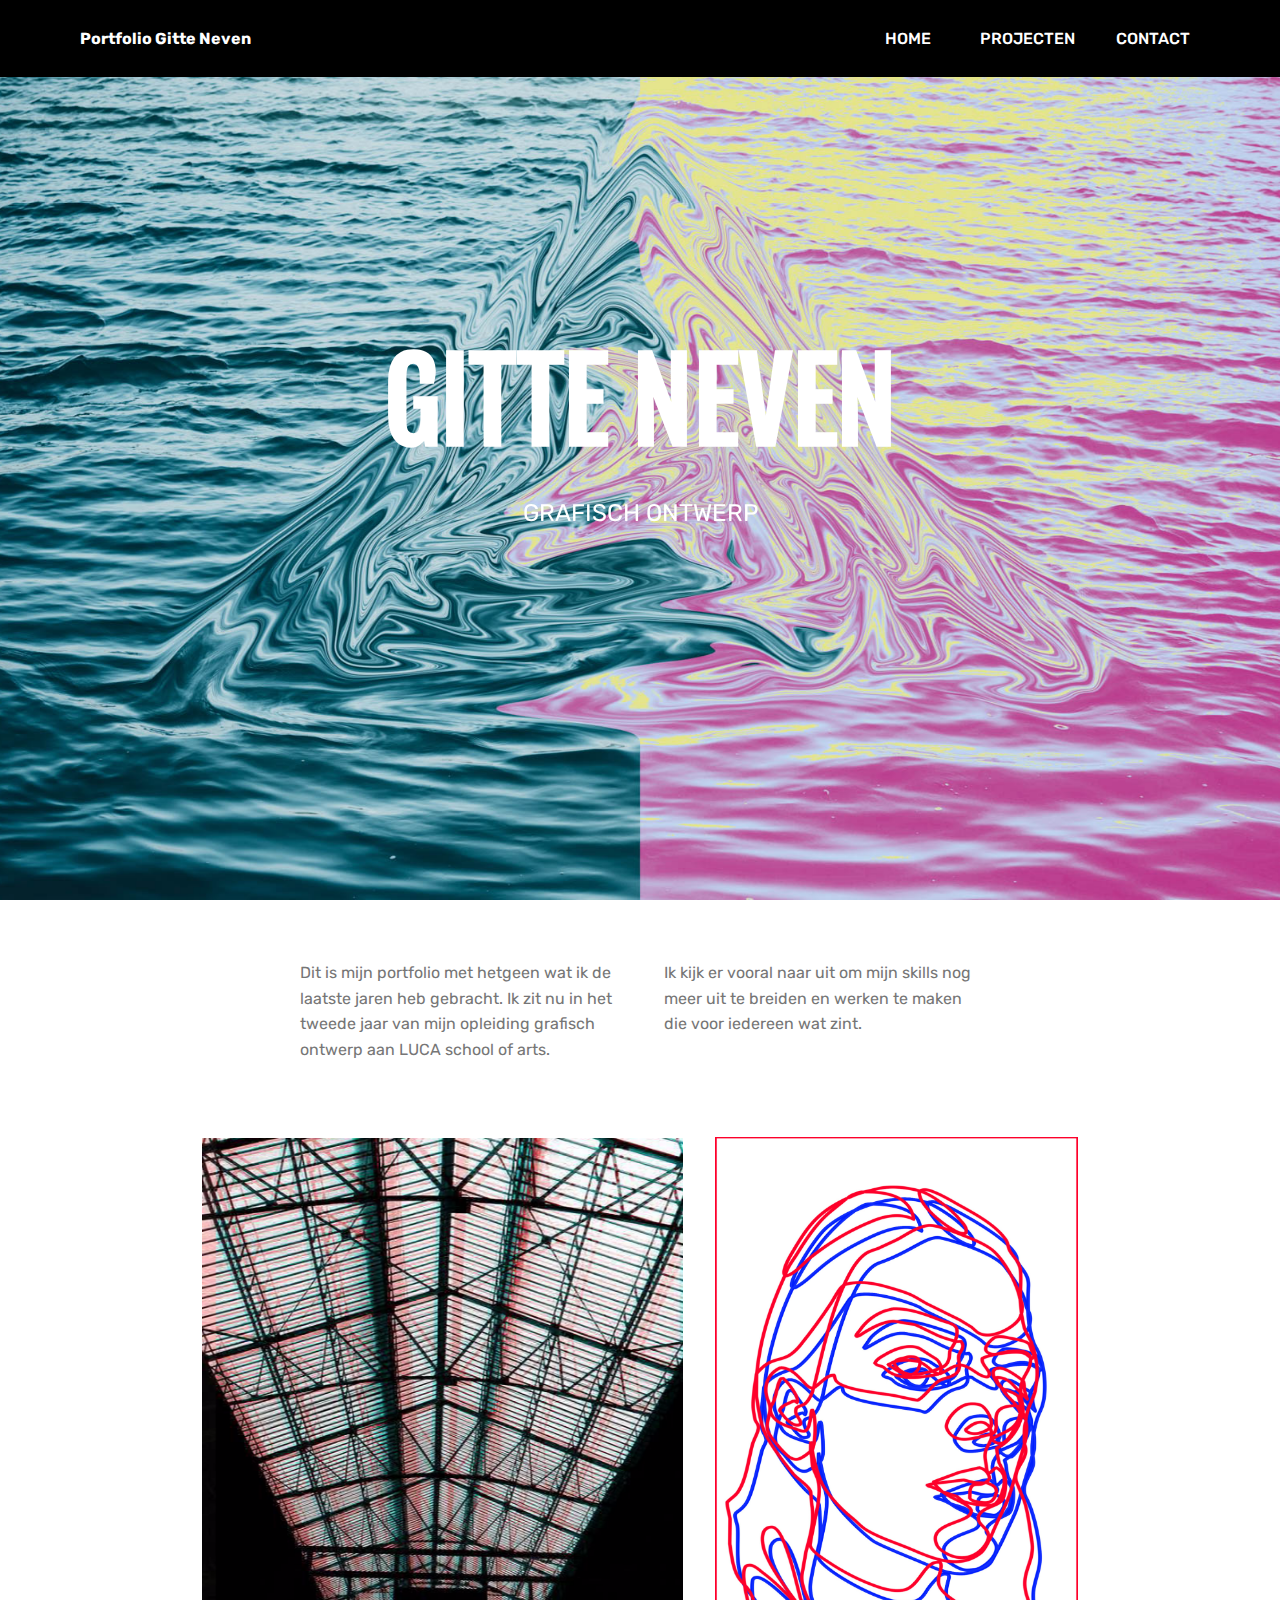
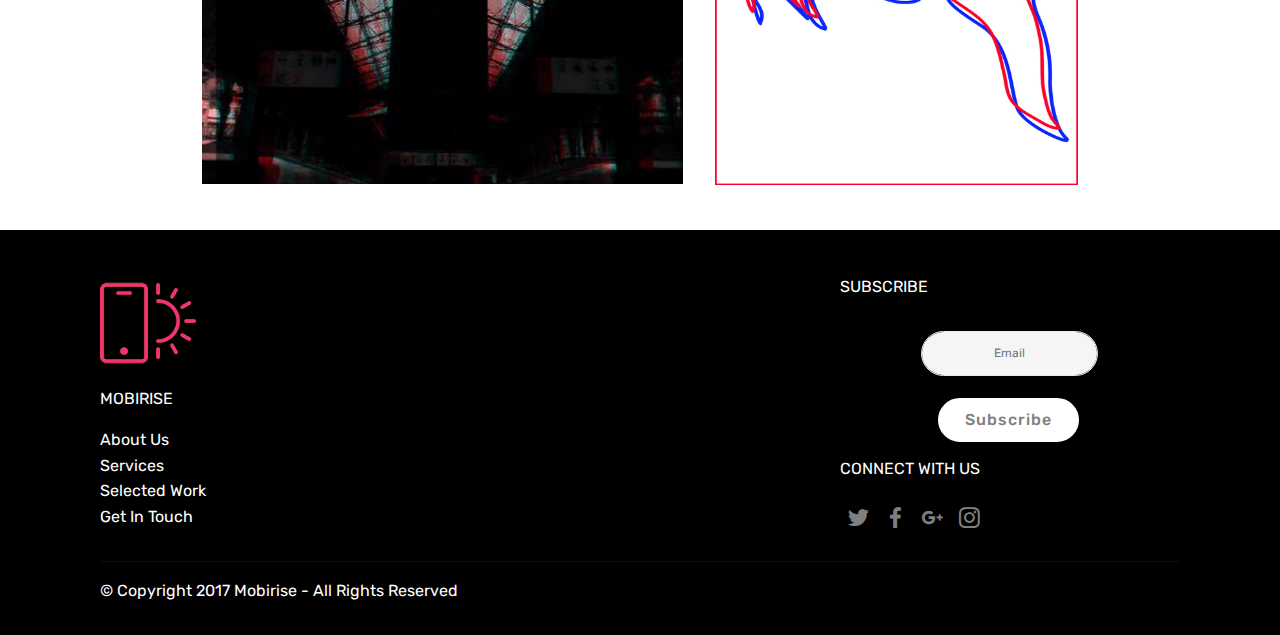
<file: index.html>
<!DOCTYPE html>
<html >
<head>
  <!-- Site made with Mobirise Website Builder v4.8.6, https://mobirise.com -->
  <meta charset="UTF-8">
  <meta http-equiv="X-UA-Compatible" content="IE=edge">
  <meta name="generator" content="Mobirise v4.8.6, mobirise.com">
  <meta name="viewport" content="width=device-width, initial-scale=1, minimum-scale=1">
  <link rel="shortcut icon" href="assets/images/logo2.png" type="image/x-icon">
  <meta name="description" content="">
  <title>Home</title>
  <link rel="stylesheet" href="assets/web/assets/mobirise-icons/mobirise-icons.css">
  <link rel="stylesheet" href="assets/tether/tether.min.css">
  <link rel="stylesheet" href="assets/bootstrap/css/bootstrap.min.css">
  <link rel="stylesheet" href="assets/bootstrap/css/bootstrap-grid.min.css">
  <link rel="stylesheet" href="assets/bootstrap/css/bootstrap-reboot.min.css">
  <link rel="stylesheet" href="assets/dropdown/css/style.css">
  <link rel="stylesheet" href="assets/socicon/css/styles.css">
  <link rel="stylesheet" href="assets/theme/css/style.css">
  <link rel="stylesheet" href="assets/mobirise/css/mbr-additional.css" type="text/css">
  
  
  
</head>
<body>
  <section class="menu cid-r5qs7AXUsv" once="menu" id="menu1-h">

    

    <nav class="navbar navbar-expand beta-menu navbar-dropdown align-items-center navbar-fixed-top navbar-toggleable-sm">
        <button class="navbar-toggler navbar-toggler-right" type="button" data-toggle="collapse" data-target="#navbarSupportedContent" aria-controls="navbarSupportedContent" aria-expanded="false" aria-label="Toggle navigation">
            <div class="hamburger">
                <span></span>
                <span></span>
                <span></span>
                <span></span>
            </div>
        </button>
        <div class="menu-logo">
            <div class="navbar-brand">
                
                <span class="navbar-caption-wrap"><a class="navbar-caption text-white display-4" href="https://mobirise.com">Portfolio Gitte Neven</a></span>
            </div>
        </div>
        <div class="collapse navbar-collapse" id="navbarSupportedContent">
            <ul class="navbar-nav nav-dropdown nav-right" data-app-modern-menu="true"><li class="nav-item">
                    <a class="nav-link link text-white display-4" href="https://mobirise.com">
                        </a>
                </li>
                <li class="nav-item">
                    <a class="nav-link link text-white display-4" href="index.html">HOME &nbsp; &nbsp; &nbsp;&nbsp;</a>
                </li><li class="nav-item dropdown"><a class="nav-link link text-white display-4" href="projecten.html" aria-expanded="true">PROJECTEN &nbsp; &nbsp;&nbsp;</a></li><li class="nav-item"><a class="nav-link link text-white display-4" href="contact.html">
                        CONTACT</a></li></ul>
            
        </div>
    </nav>
</section>

<section class="engine"><a href="https://mobirise.info/j">website templates</a></section><section class="cid-r4LDP6sgjV mbr-fullscreen mbr-parallax-background" id="header2-0">

    

    

    <div class="container align-center">
        <div class="row justify-content-md-center">
            <div class="mbr-white col-md-10">
                <h1 class="mbr-section-title mbr-bold pb-3 mbr-fonts-style display-1">GITTE NEVEN</h1>
                
                <p class="mbr-text pb-3 mbr-fonts-style display-5">
                    GRAFISCH ONTWERP</p>
                
            </div>
        </div>
    </div>
    
</section>

<section class="mbr-section article content3 cid-r4LE10ChA0" id="content3-5">
      
     

    <div class="container">
        <div class="media-container-row">
            <div class="row col-12 col-md-8">
                <div class="col-12 col-md-6 pr-lg-4 mbr-text mbr-fonts-style display-7">Dit is mijn portfolio met hetgeen wat ik de laatste jaren heb gebracht. Ik zit nu in het tweede jaar van mijn opleiding grafisch ontwerp aan LUCA school of arts.&nbsp;</div>
                <div class="col-12 col-md-6 pl-lg-4 mbr-text mbr-fonts-style display-7">Ik kijk er vooral naar uit om mijn skills nog meer uit te breiden en werken te maken die voor iedereen wat zint.&nbsp;</div>
            </div>
        </div>
    </div>
</section>

<section class="cid-r4LDTnyet1" id="image4-2">
    <!-- Block parameters controls (Blue "Gear" panel) -->
    
    <!-- End block parameters -->
    <div class="container images-container">
            <div class="media-container-row" style="width: 79%;">
                <div class="img-item item1" style="width: 136%;">
                    <img src="assets/images/13254036-998077450268738-1005639467745350650-n-1-539x960.jpg" alt="" title="">
                    
                </div>
                <div class="img-item">
                    <img src="assets/images/verveling-hiii.jpg" alt="" title="">
                    
                </div>
            </div>
    </div>
</section>

<section class="footer4 cid-r4LEKFX0vO" id="footer4-9">

    

    

    <div class="container">
        <div class="media-container-row content mbr-white">
            <div class="col-md-3 col-sm-4">
                <div class="mb-3 img-logo">
                    <a href="https://mobirise.com/">
                        <img src="assets/images/logo2.png" alt="Mobirise">
                    </a>
                </div>
                <p class="mb-3 mbr-fonts-style foot-title display-7">
                    MOBIRISE
                </p>
                <p class="mbr-text mbr-fonts-style mbr-links-column display-7">
                    <a href="#" class="text-white">About Us</a>
                    <br><a href="#" class="text-white">Services</a>
                    <br><a href="#" class="text-white">Selected Work</a>
                    <br><a href="#" class="text-white">Get In Touch</a>
                </p>
            </div>
            <div class="col-md-4 col-sm-8">
                <p class="mb-4 foot-title mbr-fonts-style display-7"></p>
                <p class="mbr-text mbr-fonts-style foot-text display-7"></p>
            </div>
            <div class="col-md-4 offset-md-1 col-sm-12">
                <p class="mb-4 foot-title mbr-fonts-style display-7">
                    SUBSCRIBE
                </p>
                <p class="mbr-text mbr-fonts-style form-text display-7"></p>
                <div class="media-container-column" data-form-type="formoid">
                    <div data-form-alert="" hidden="" class="align-center">
                        Thanks for filling out the form!
                    </div>

                    <form class="form-inline" action="https://mobirise.com/" method="post" data-form-title="Mobirise Form">
                        <input type="hidden" value="gMXIAY/8ZofncplC2eQSQ4EtTNmFJL0lpWqocNuzXJAUoz/EjVUxJP9+bXr8XAL/BOZ9kiiXsUSVHLjy66kbQ7Vt/B5LoMKNKw3eRH/Pd7jFZqDGwj5D3oLoy0gk8Boa" data-form-email="true">
                        <div class="form-group">
                            <input type="email" class="form-control input-sm input-inverse my-2" name="email" required="" data-form-field="Email" placeholder="Email" id="email-footer4-9">
                        </div>
                        <div class="input-group-btn m-2"><button href="" class="btn btn-primary display-4" type="submit" role="button">Subscribe</button></div>
                    </form>
                </div>
                <p class="mb-4 mbr-fonts-style foot-title display-7">
                    CONNECT WITH US
                </p>
                <div class="social-list pl-0 mb-0">
                        <div class="soc-item">
                            <a href="https://twitter.com/mobirise" target="_blank">
                                <span class="socicon-twitter socicon mbr-iconfont mbr-iconfont-social"></span>
                            </a>
                        </div>
                        <div class="soc-item">
                            <a href="https://www.facebook.com/pages/Mobirise/1616226671953247" target="_blank">
                                <span class="socicon-facebook socicon mbr-iconfont mbr-iconfont-social"></span>
                            </a>
                        </div>
                        <div class="soc-item">
                            <a href="https://www.youtube.com/c/mobirise" target="_blank">
                                <span class="mbr-iconfont mbr-iconfont-social socicon-googleplus socicon"></span>
                            </a>
                        </div>
                        <div class="soc-item">
                            <a href="https://instagram.com/mobirise" target="_blank">
                                <span class="socicon-instagram socicon mbr-iconfont mbr-iconfont-social"></span>
                            </a>
                        </div>
                        
                        
                </div>
            </div>
        </div>
        <div class="footer-lower">
            <div class="media-container-row">
                <div class="col-sm-12">
                    <hr>
                </div>
            </div>
            <div class="media-container-row mbr-white">
                <div class="col-sm-12 copyright">
                    <p class="mbr-text mbr-fonts-style display-7">
                        © Copyright 2017 Mobirise - All Rights Reserved
                    </p>
                </div>
            </div>
        </div>
    </div>
</section>


  <script src="assets/web/assets/jquery/jquery.min.js"></script>
  <script src="assets/popper/popper.min.js"></script>
  <script src="assets/tether/tether.min.js"></script>
  <script src="assets/bootstrap/js/bootstrap.min.js"></script>
  <script src="assets/smoothscroll/smooth-scroll.js"></script>
  <script src="assets/dropdown/js/script.min.js"></script>
  <script src="assets/touchswipe/jquery.touch-swipe.min.js"></script>
  <script src="assets/parallax/jarallax.min.js"></script>
  <script src="assets/theme/js/script.js"></script>
  <script src="assets/formoid/formoid.min.js"></script>
  
  
</body>
</html>
</file>
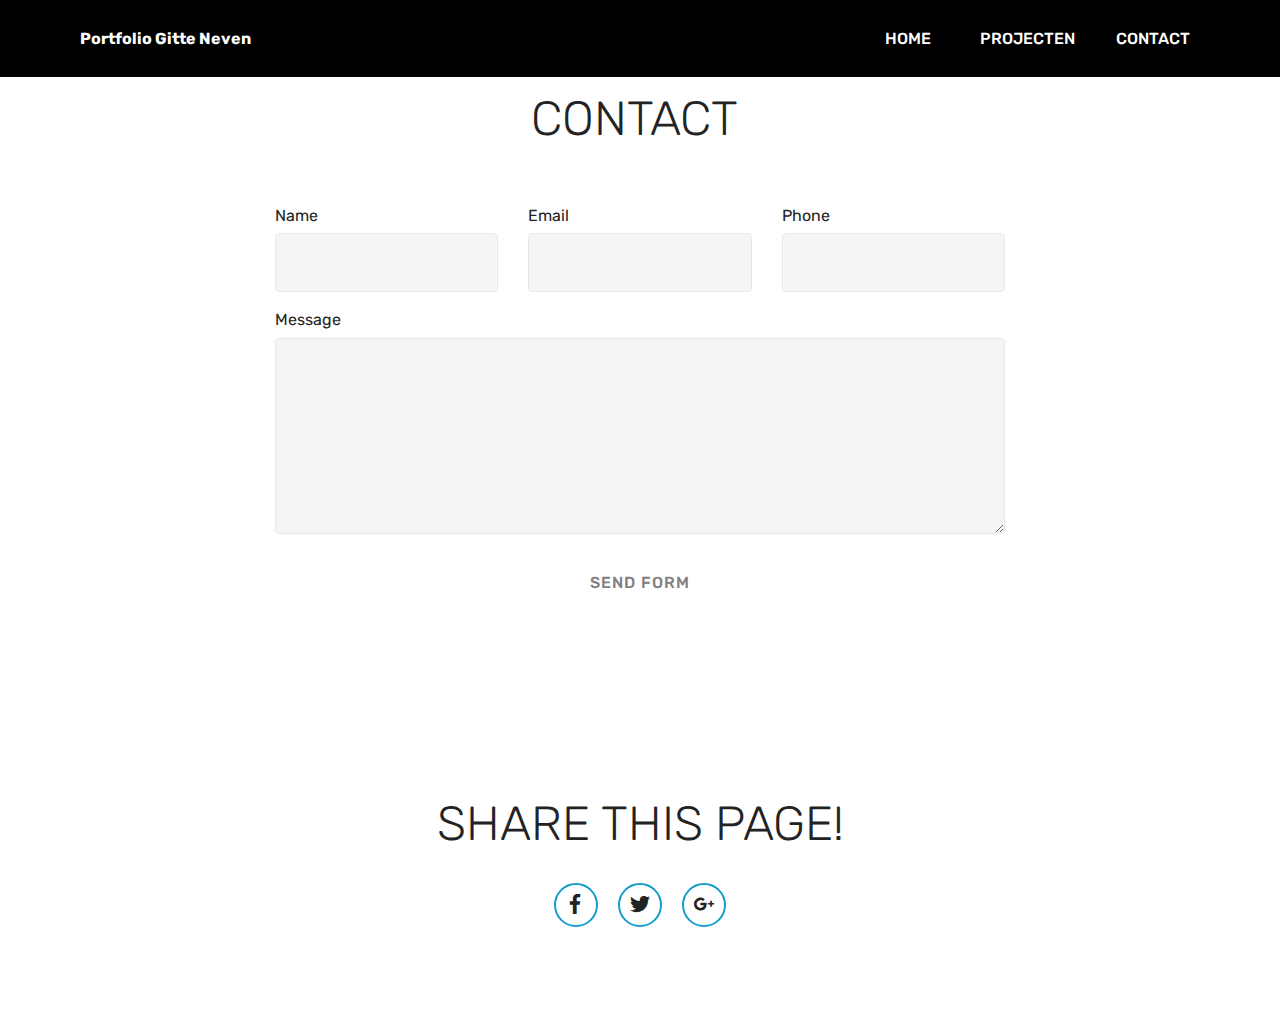
<file: contact.html>
<!DOCTYPE html>
<html >
<head>
  <!-- Site made with Mobirise Website Builder v4.8.6, https://mobirise.com -->
  <meta charset="UTF-8">
  <meta http-equiv="X-UA-Compatible" content="IE=edge">
  <meta name="generator" content="Mobirise v4.8.6, mobirise.com">
  <meta name="viewport" content="width=device-width, initial-scale=1, minimum-scale=1">
  <link rel="shortcut icon" href="assets/images/logo2.png" type="image/x-icon">
  <meta name="description" content="Website Builder Description">
  <title>contact</title>
  <link rel="stylesheet" href="assets/web/assets/mobirise-icons/mobirise-icons.css">
  <link rel="stylesheet" href="assets/tether/tether.min.css">
  <link rel="stylesheet" href="assets/bootstrap/css/bootstrap.min.css">
  <link rel="stylesheet" href="assets/bootstrap/css/bootstrap-grid.min.css">
  <link rel="stylesheet" href="assets/bootstrap/css/bootstrap-reboot.min.css">
  <link rel="stylesheet" href="assets/dropdown/css/style.css">
  <link rel="stylesheet" href="assets/socicon/css/styles.css">
  <link rel="stylesheet" href="assets/theme/css/style.css">
  <link rel="stylesheet" href="assets/mobirise/css/mbr-additional.css" type="text/css">
  
  
  
</head>
<body>
  <section class="menu cid-r60PzSgrto" once="menu" id="menu1-c">

    

    <nav class="navbar navbar-expand beta-menu navbar-dropdown align-items-center navbar-fixed-top navbar-toggleable-sm">
        <button class="navbar-toggler navbar-toggler-right" type="button" data-toggle="collapse" data-target="#navbarSupportedContent" aria-controls="navbarSupportedContent" aria-expanded="false" aria-label="Toggle navigation">
            <div class="hamburger">
                <span></span>
                <span></span>
                <span></span>
                <span></span>
            </div>
        </button>
        <div class="menu-logo">
            <div class="navbar-brand">
                
                <span class="navbar-caption-wrap"><a class="navbar-caption text-white display-4" href="https://mobirise.com">Portfolio Gitte Neven</a></span>
            </div>
        </div>
        <div class="collapse navbar-collapse" id="navbarSupportedContent">
            <ul class="navbar-nav nav-dropdown nav-right" data-app-modern-menu="true"><li class="nav-item">
                    <a class="nav-link link text-white display-4" href="https://mobirise.com">
                        </a>
                </li>
                <li class="nav-item">
                    <a class="nav-link link text-white display-4" href="index.html">HOME &nbsp; &nbsp; &nbsp;&nbsp;</a>
                </li><li class="nav-item dropdown"><a class="nav-link link text-white display-4" href="projecten.html" aria-expanded="true">PROJECTEN &nbsp; &nbsp;&nbsp;</a></li><li class="nav-item"><a class="nav-link link text-white display-4" href="contact.html">
                        CONTACT</a></li></ul>
            
        </div>
    </nav>
</section>

<section class="engine"><a href="https://mobirise.info/a">online site builder</a></section><section class="mbr-section form1 cid-r60PzTiEvs" id="form1-d">

    

    
    <div class="container">
        <div class="row justify-content-center">
            <div class="title col-12 col-lg-8">
                <h2 class="mbr-section-title align-center pb-3 mbr-fonts-style display-2">
                    CONTACT&nbsp;</h2>
                
            </div>
        </div>
    </div>
    <div class="container">
        <div class="row justify-content-center">
            <div class="media-container-column col-lg-8" data-form-type="formoid">
                    <div data-form-alert="" hidden="">
                        Thanks for filling out the form!
                    </div>
            
                    <form class="mbr-form" action="https://mobirise.com/" method="post" data-form-title="Mobirise Form"><input type="hidden" name="email" data-form-email="true" value="EWrXnIpM24mMFH2GXp3QQaq264fHssULkBMfSTs2Z5xyFu49Rt7DbmBgRBzp0ddGFi/RlCielKfWCqTsyfoV1qgBp+FrnBMftgFUri0bPHFluYGIX+1ENid9agQYS2U/">
                        <div class="row row-sm-offset">
                            <div class="col-md-4 multi-horizontal" data-for="name">
                                <div class="form-group">
                                    <label class="form-control-label mbr-fonts-style display-7" for="name-form1-d">Name</label>
                                    <input type="text" class="form-control" name="name" data-form-field="Name" required="" id="name-form1-d">
                                </div>
                            </div>
                            <div class="col-md-4 multi-horizontal" data-for="email">
                                <div class="form-group">
                                    <label class="form-control-label mbr-fonts-style display-7" for="email-form1-d">Email</label>
                                    <input type="email" class="form-control" name="email" data-form-field="Email" required="" id="email-form1-d">
                                </div>
                            </div>
                            <div class="col-md-4 multi-horizontal" data-for="phone">
                                <div class="form-group">
                                    <label class="form-control-label mbr-fonts-style display-7" for="phone-form1-d">Phone</label>
                                    <input type="tel" class="form-control" name="phone" data-form-field="Phone" id="phone-form1-d">
                                </div>
                            </div>
                        </div>
                        <div class="form-group" data-for="message">
                            <label class="form-control-label mbr-fonts-style display-7" for="message-form1-d">Message</label>
                            <textarea type="text" class="form-control" name="message" rows="7" data-form-field="Message" id="message-form1-d"></textarea>
                        </div>
            
                        <span class="input-group-btn">
                            <button href="" type="submit" class="btn btn-primary btn-form display-4">SEND FORM</button>
                        </span>
                    </form>
            </div>
        </div>
    </div>
</section>

<section class="cid-r60PzUvgKn" id="social-buttons1-e">
    
    

    

    <div class="container">
        <div class="media-container-row">
            <div class="col-md-8 align-center">
                <h2 class="pb-3 mbr-section-title mbr-fonts-style display-2">
                    SHARE THIS PAGE!
                </h2>
                <div>
                    <div class="mbr-social-likes" data-counters="false">
                        <span class="btn btn-social facebook mx-2" title="Share link on Facebook">
                            <i class="socicon socicon-facebook"></i>
                        </span>
                        <span class="btn btn-social twitter mx-2" title="Share link on Twitter">
                            <i class="socicon socicon-twitter"></i>
                        </span>
                        <span class="btn btn-social plusone mx-2" title="Share link on Google+">
                            <i class="socicon socicon-googleplus"></i>
                        </span>
                        
                        
                    </div>
                </div>
            </div>
        </div>
    </div>
</section>


  <script src="assets/web/assets/jquery/jquery.min.js"></script>
  <script src="assets/popper/popper.min.js"></script>
  <script src="assets/tether/tether.min.js"></script>
  <script src="assets/bootstrap/js/bootstrap.min.js"></script>
  <script src="assets/smoothscroll/smooth-scroll.js"></script>
  <script src="assets/dropdown/js/script.min.js"></script>
  <script src="assets/touchswipe/jquery.touch-swipe.min.js"></script>
  <script src="assets/sociallikes/social-likes.js"></script>
  <script src="assets/theme/js/script.js"></script>
  <script src="assets/formoid/formoid.min.js"></script>
  
  
</body>
</html>
</file>
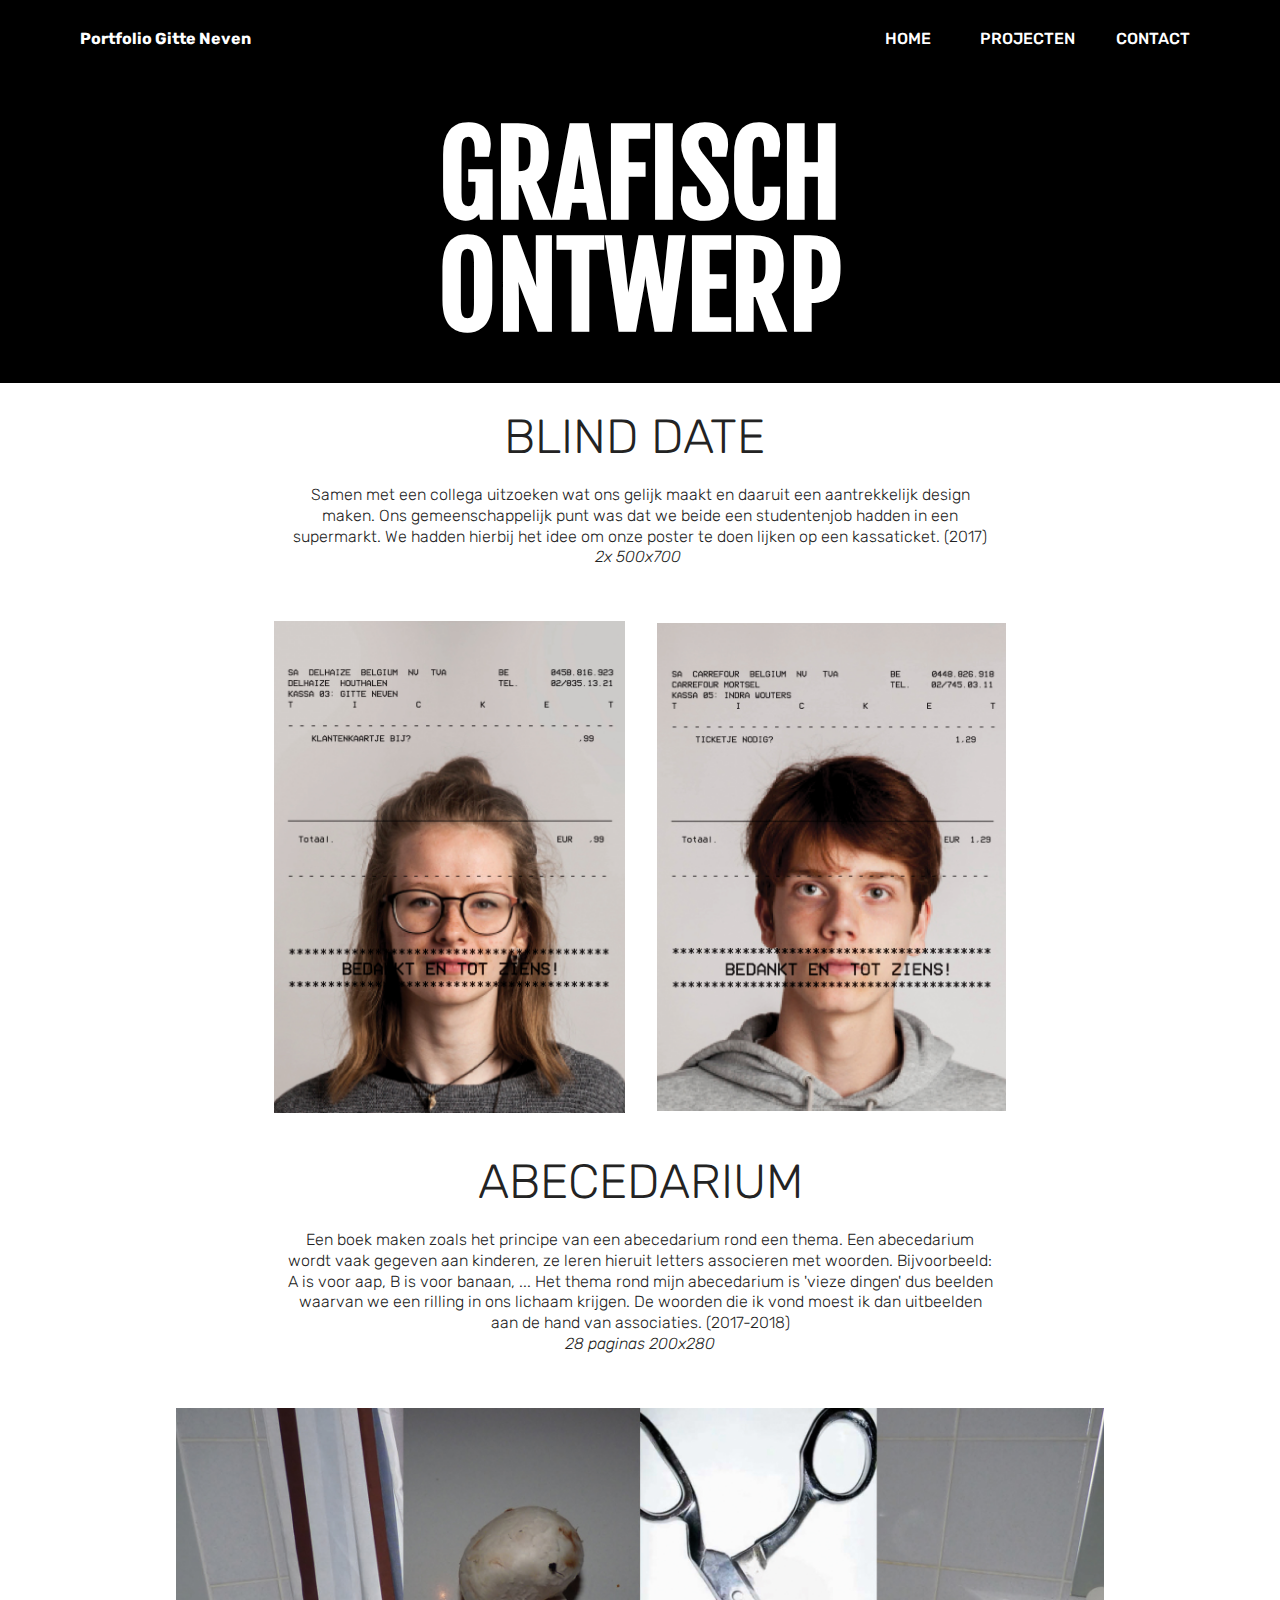
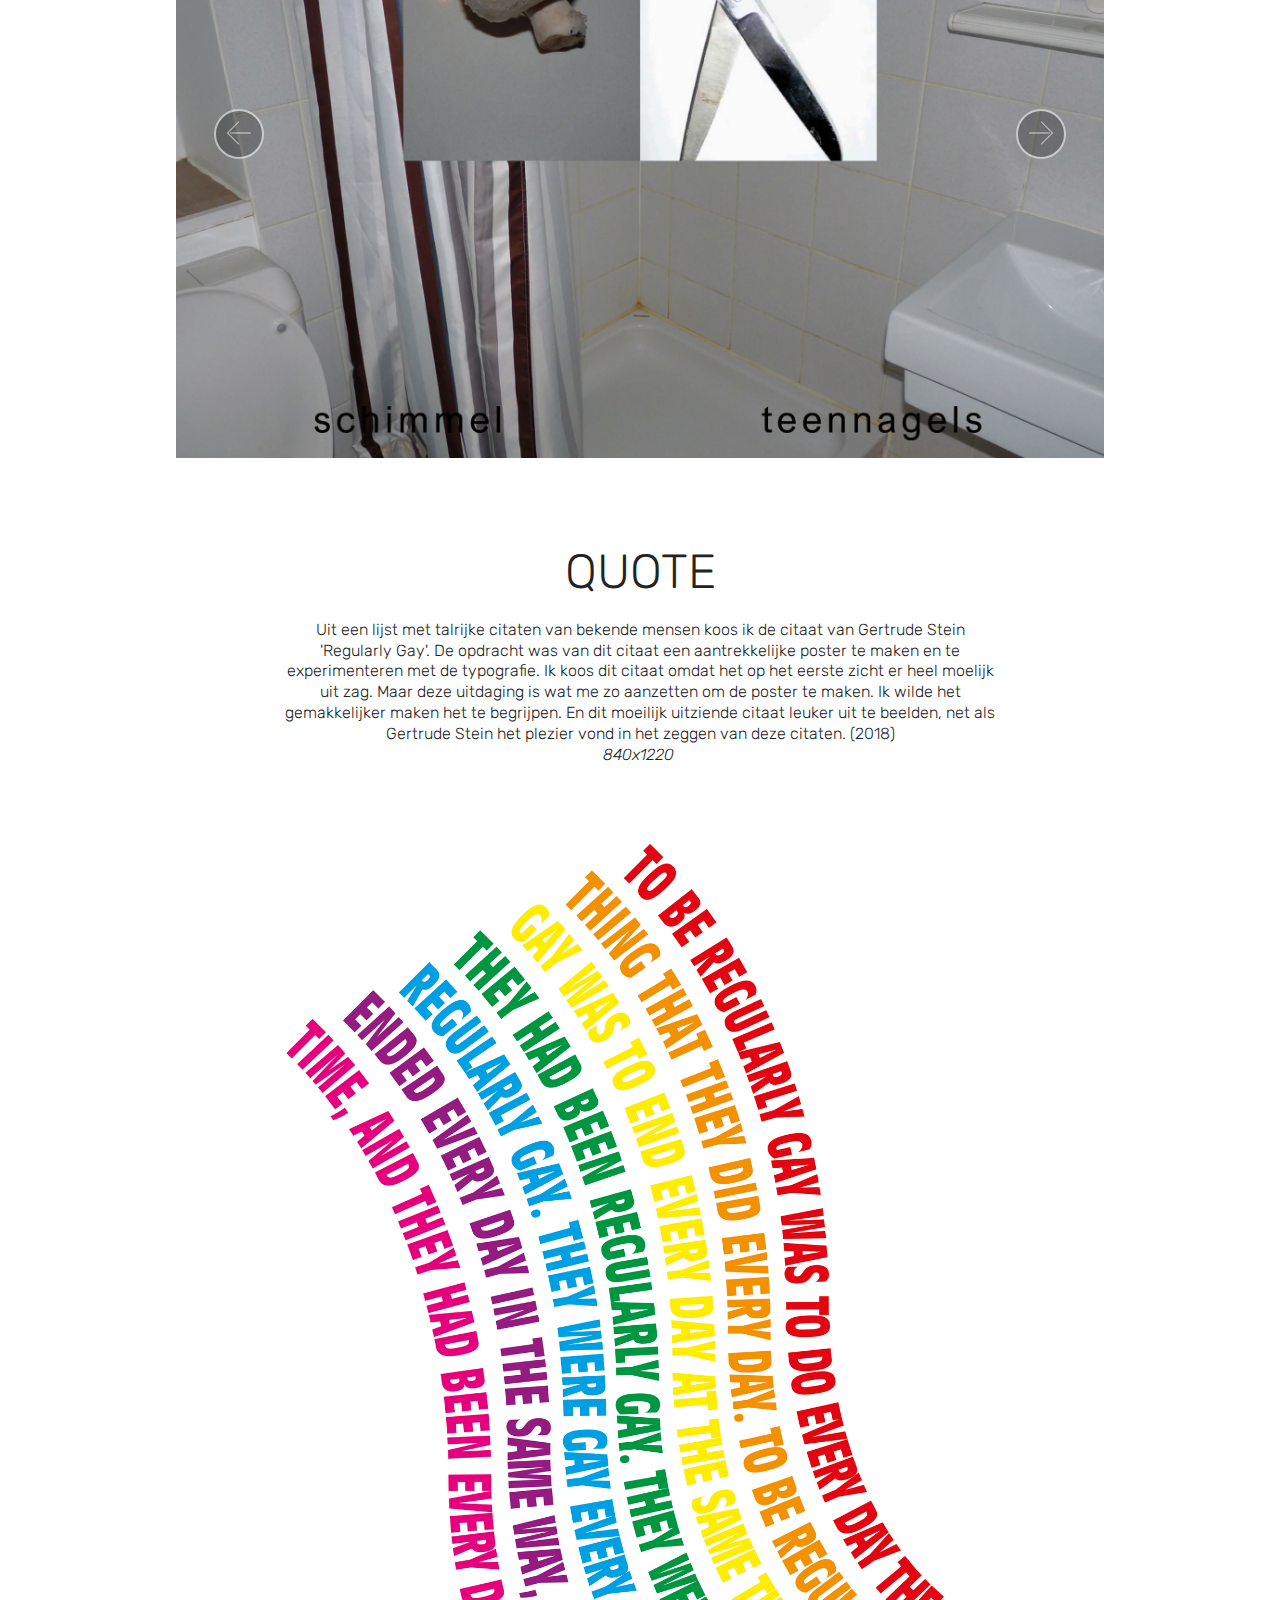
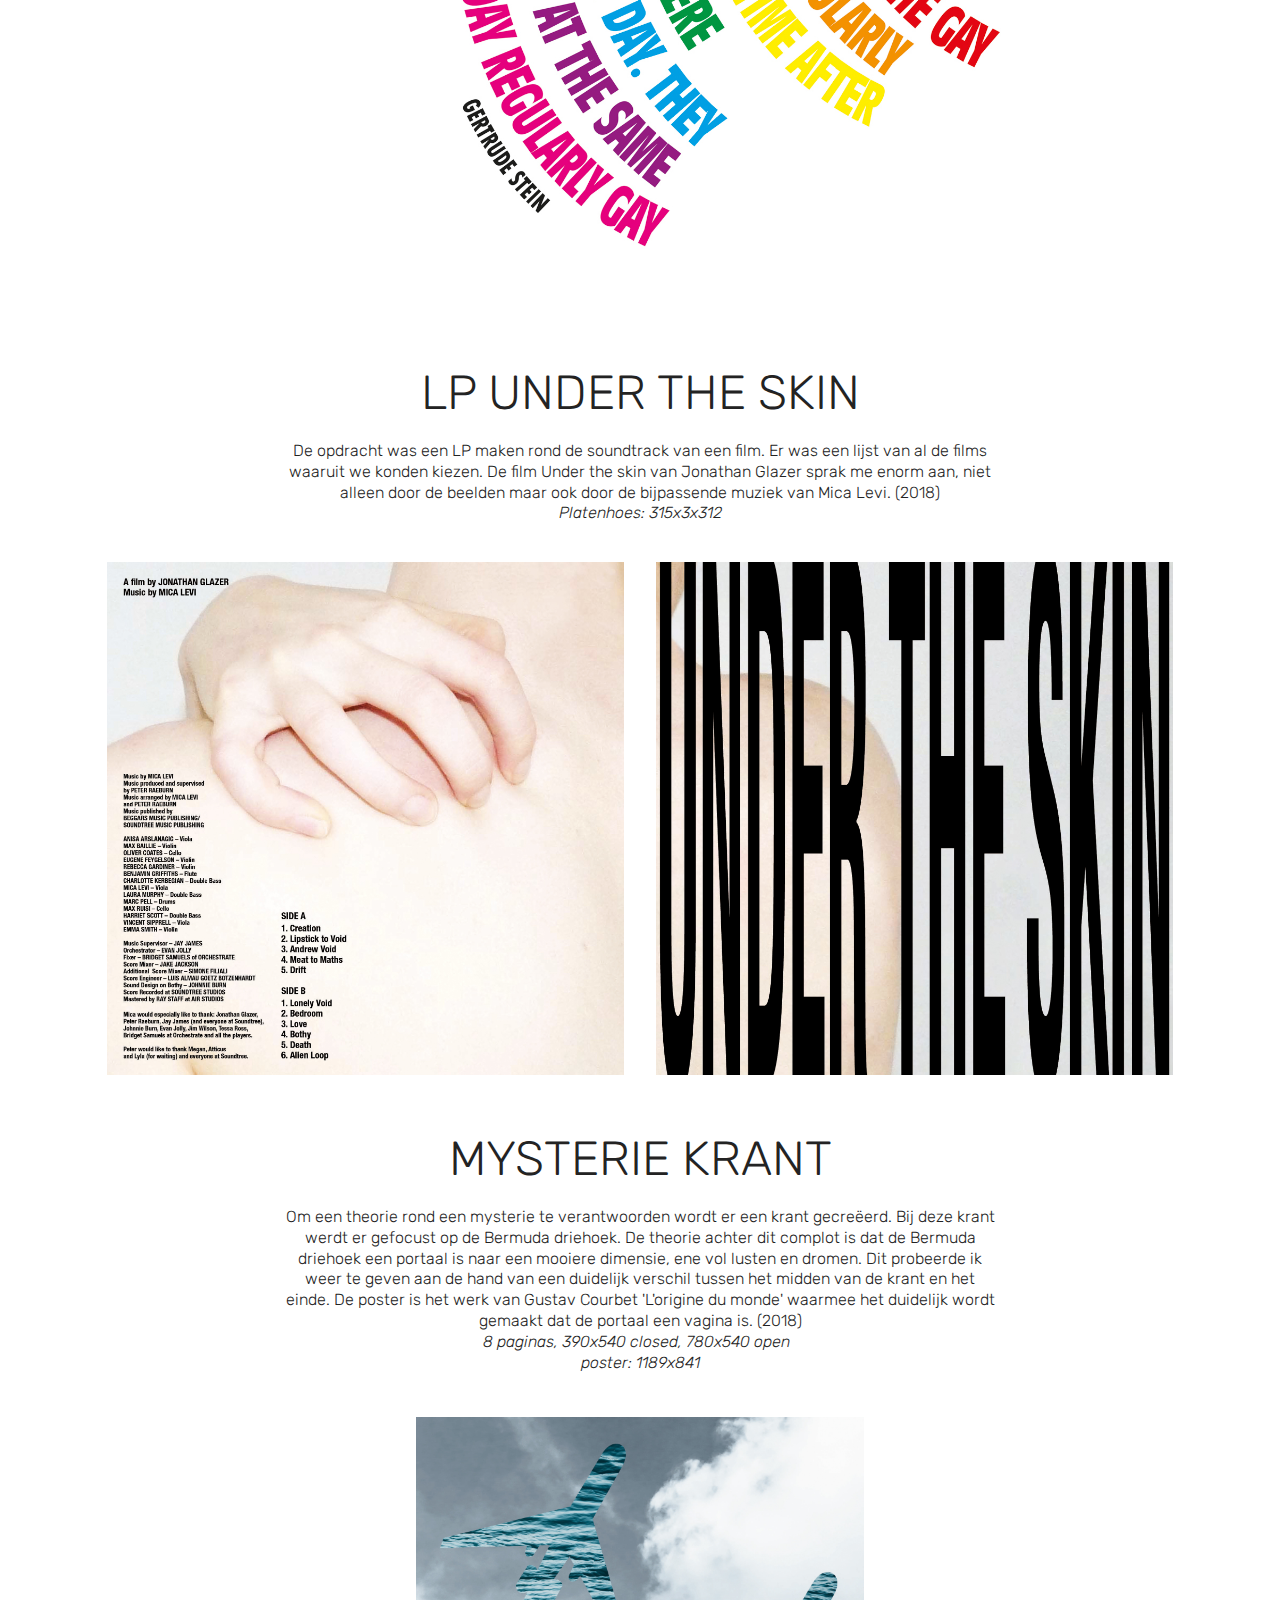
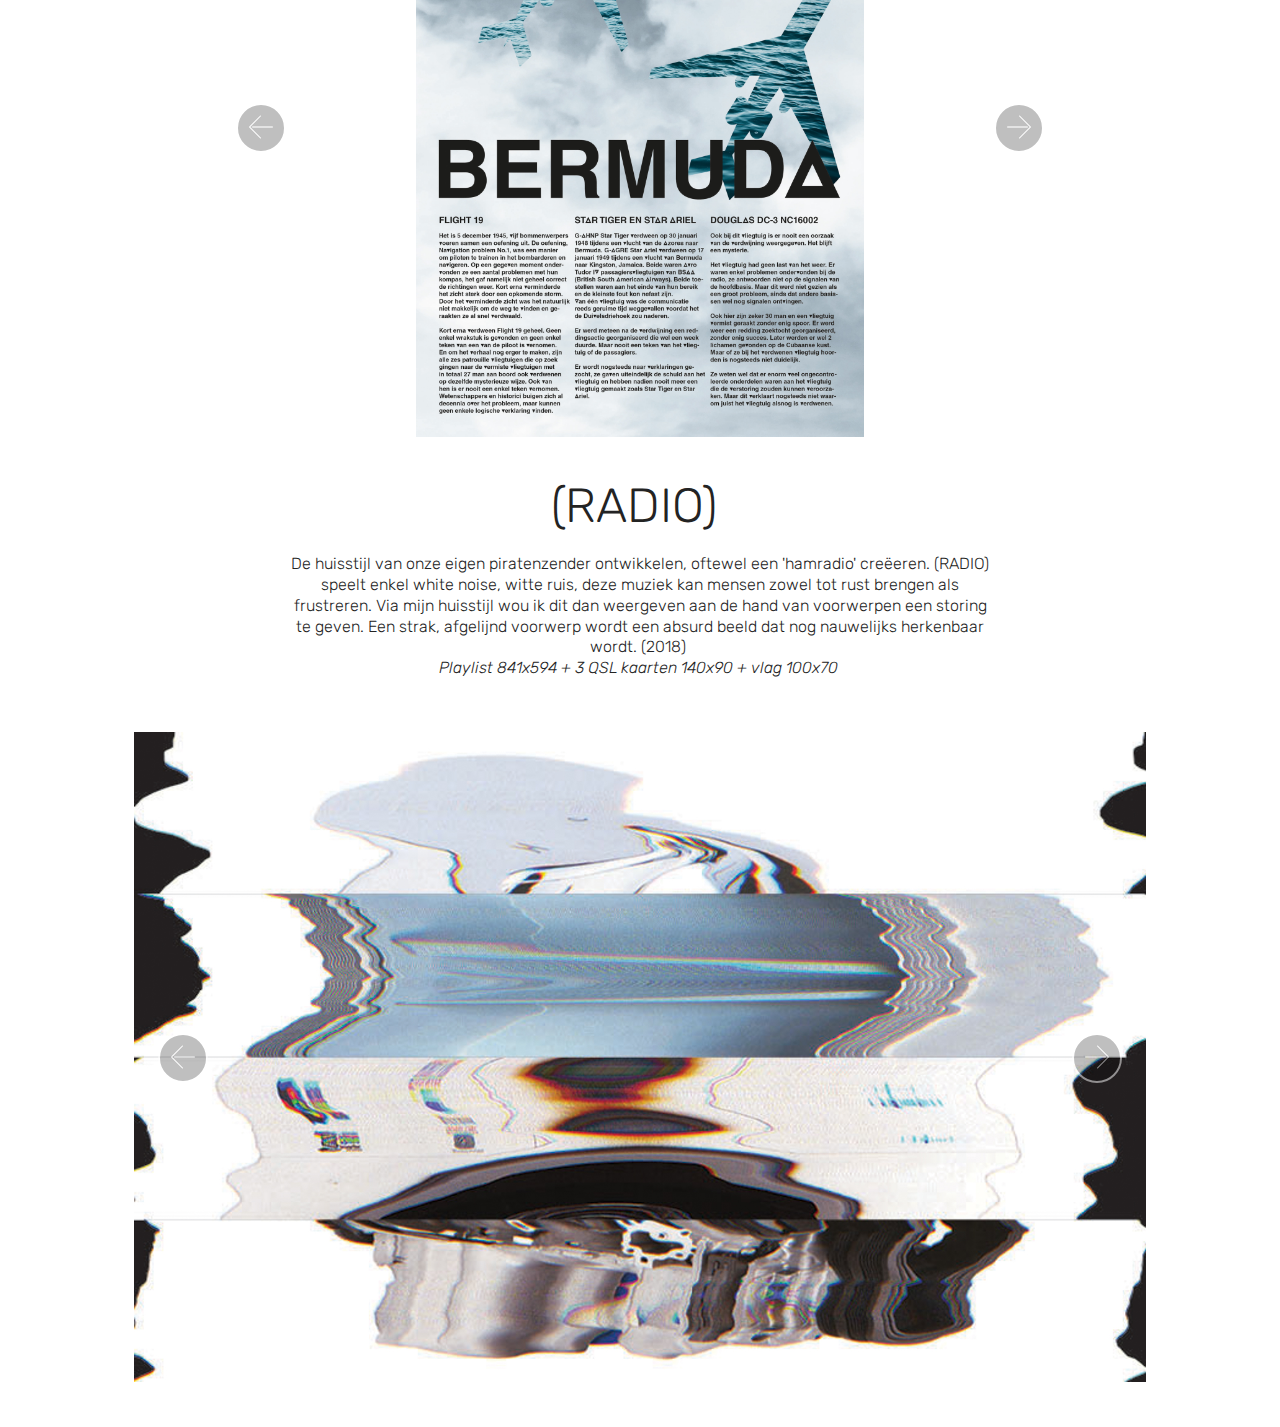
<file: grafischontwerp.html>
<!DOCTYPE html>
<html >
<head>
  <!-- Site made with Mobirise Website Builder v4.8.6, https://mobirise.com -->
  <meta charset="UTF-8">
  <meta http-equiv="X-UA-Compatible" content="IE=edge">
  <meta name="generator" content="Mobirise v4.8.6, mobirise.com">
  <meta name="viewport" content="width=device-width, initial-scale=1, minimum-scale=1">
  <link rel="shortcut icon" href="assets/images/logo2.png" type="image/x-icon">
  <meta name="description" content="Website Builder Description">
  <title>grafisch ontwerp</title>
  <link rel="stylesheet" href="assets/web/assets/mobirise-icons/mobirise-icons.css">
  <link rel="stylesheet" href="assets/tether/tether.min.css">
  <link rel="stylesheet" href="assets/bootstrap/css/bootstrap.min.css">
  <link rel="stylesheet" href="assets/bootstrap/css/bootstrap-grid.min.css">
  <link rel="stylesheet" href="assets/bootstrap/css/bootstrap-reboot.min.css">
  <link rel="stylesheet" href="assets/dropdown/css/style.css">
  <link rel="stylesheet" href="assets/theme/css/style.css">
  <link rel="stylesheet" href="assets/mobirise/css/mbr-additional.css" type="text/css">
  
  
  
</head>
<body>
  <section class="menu cid-r60PK663q9" once="menu" id="menu1-i">

    

    <nav class="navbar navbar-expand beta-menu navbar-dropdown align-items-center navbar-fixed-top navbar-toggleable-sm">
        <button class="navbar-toggler navbar-toggler-right" type="button" data-toggle="collapse" data-target="#navbarSupportedContent" aria-controls="navbarSupportedContent" aria-expanded="false" aria-label="Toggle navigation">
            <div class="hamburger">
                <span></span>
                <span></span>
                <span></span>
                <span></span>
            </div>
        </button>
        <div class="menu-logo">
            <div class="navbar-brand">
                
                <span class="navbar-caption-wrap"><a class="navbar-caption text-white display-4" href="https://mobirise.com">Portfolio Gitte Neven</a></span>
            </div>
        </div>
        <div class="collapse navbar-collapse" id="navbarSupportedContent">
            <ul class="navbar-nav nav-dropdown nav-right" data-app-modern-menu="true"><li class="nav-item">
                    <a class="nav-link link text-white display-4" href="https://mobirise.com">
                        </a>
                </li>
                <li class="nav-item">
                    <a class="nav-link link text-white display-4" href="index.html">HOME &nbsp; &nbsp; &nbsp;&nbsp;</a>
                </li><li class="nav-item dropdown"><a class="nav-link link text-white display-4" href="projecten.html" aria-expanded="true">PROJECTEN &nbsp; &nbsp;&nbsp;</a></li><li class="nav-item"><a class="nav-link link text-white display-4" href="contact.html">
                        CONTACT</a></li></ul>
            
        </div>
    </nav>
</section>

<section class="engine"><a href="https://mobirise.info/q">free responsive site templates</a></section><section class="mbr-section content5 cid-r8aqlcNAoz" id="content5-j">

    

    

    <div class="container">
        <div class="media-container-row">
            <div class="title col-12 col-md-8">
                <h2 class="align-center mbr-bold mbr-white pb-3 mbr-fonts-style display-1">
                    GRAFISCH ONTWERP</h2>
                
                
                
            </div>
        </div>
    </div>
</section>

<section class="mbr-section content4 cid-r8apkwuF6Z" id="content4-e">

    

    <div class="container">
        <div class="media-container-row">
            <div class="title col-12 col-md-8">
                <h2 class="align-center pb-3 mbr-fonts-style display-2">BLIND DATE&nbsp;</h2>
                <h3 class="mbr-section-subtitle align-center mbr-light mbr-fonts-style display-7">Samen met een collega uitzoeken wat ons gelijk maakt en daaruit een aantrekkelijk design maken. Ons gemeenschappelijk punt was dat we beide een studentenjob hadden in een supermarkt. We hadden hierbij het idee om onze poster te doen lijken op een kassaticket. (2017)<br><em>2x 500x700&nbsp;</em></h3>
                
            </div>
        </div>
    </div>
</section>

<section class="cid-r8aplg2VNH" id="content13-f">
    
    <div class="container">
            <div class="media-container-row" style="width: 66%;">
                <div class="img-item item1" style="width: 105%;">
                    <img src="assets/images/blinddate-2.jpg" alt="" title="">
                    
                </div>
                <div class="img-item">
                    <img src="assets/images/definitief2.jpg" alt="" title="">
                    
                </div>
            </div>
    </div>
</section>

<section class="mbr-section content4 cid-r8apny90xg" id="content4-g">

    

    <div class="container">
        <div class="media-container-row">
            <div class="title col-12 col-md-8">
                <h2 class="align-center pb-3 mbr-fonts-style display-2">ABECEDARIUM</h2>
                <h3 class="mbr-section-subtitle align-center mbr-light mbr-fonts-style display-7">Een boek maken zoals het principe van een abecedarium rond een thema. Een abecedarium wordt vaak gegeven aan kinderen, ze leren hieruit letters associeren met woorden. Bijvoorbeeld: A is voor aap, B is voor banaan, ... Het thema rond mijn abecedarium is 'vieze dingen' dus beelden waarvan we een rilling in ons lichaam krijgen. De woorden die ik vond moest ik dan uitbeelden aan de hand van associaties. (2017-2018)<br><em>28 paginas 200x280</em></h3>
                
            </div>
        </div>
    </div>
</section>

<section class="carousel slide cid-r8apnWCYCz" data-interval="false" id="slider2-h">

    
    <div class="container content-slider">
        <div class="content-slider-wrap">
            <div><div class="mbr-slider slide carousel" data-pause="true" data-keyboard="false" data-ride="false" data-interval="false"><div class="carousel-inner" role="listbox"><div class="carousel-item slider-fullscreen-image" data-bg-video-slide="false" style="background-image: url(assets/images/abecedarium-vies-mobirise.jpg);"><div class="container container-slide"><div class="image_wrapper"><img src="assets/images/abecedarium-vies-mobirise.jpg"><div class="carousel-caption justify-content-center"><div class="col-10 align-center"></div></div></div></div></div><div class="carousel-item slider-fullscreen-image" data-bg-video-slide="false" style="background-image: url(assets/images/abecedarium-vies-mobirise2.jpg);"><div class="container container-slide"><div class="image_wrapper"><img src="assets/images/abecedarium-vies-mobirise2.jpg"><div class="carousel-caption justify-content-center"><div class="col-10 align-center"></div></div></div></div></div><div class="carousel-item slider-fullscreen-image" data-bg-video-slide="false" style="background-image: url(assets/images/abecedarium-vies-mobirise3.jpg);"><div class="container container-slide"><div class="image_wrapper"><img src="assets/images/abecedarium-vies-mobirise3.jpg"><div class="carousel-caption justify-content-center"><div class="col-10 align-center"></div></div></div></div></div><div class="carousel-item slider-fullscreen-image active" data-bg-video-slide="false" style="background-image: url(assets/images/abecedarium-vies-mobirise4.jpg);"><div class="container container-slide"><div class="image_wrapper"><img src="assets/images/abecedarium-vies-mobirise4.jpg"><div class="carousel-caption justify-content-center"><div class="col-10 align-center"></div></div></div></div></div></div><a data-app-prevent-settings="" class="carousel-control carousel-control-prev" role="button" data-slide="prev" href="#slider2-h"><span aria-hidden="true" class="mbri-left mbr-iconfont"></span><span class="sr-only">Previous</span></a><a data-app-prevent-settings="" class="carousel-control carousel-control-next" role="button" data-slide="next" href="#slider2-h"><span aria-hidden="true" class="mbri-right mbr-iconfont"></span><span class="sr-only">Next</span></a></div></div> 
        </div>
    </div>
</section>

<section class="mbr-section content4 cid-r9NjN87kI8" id="content4-c">

    

    <div class="container">
        <div class="media-container-row">
            <div class="title col-12 col-md-8">
                <h2 class="align-center pb-3 mbr-fonts-style display-2">QUOTE</h2>
                <h3 class="mbr-section-subtitle align-center mbr-light mbr-fonts-style display-7">Uit een lijst met talrijke citaten van bekende mensen koos ik de citaat van Gertrude Stein 'Regularly Gay'. De opdracht was van dit citaat een aantrekkelijke poster te maken en te experimenteren met de typografie. Ik koos dit citaat omdat het op het eerste zicht er heel moelijk uit zag. Maar deze uitdaging is wat me zo aanzetten om de poster te maken. Ik wilde het gemakkelijker maken het te begrijpen. En dit moeilijk uitziende citaat leuker uit te beelden, net als Gertrude Stein het plezier vond in het zeggen van deze citaten. (2018)
<div><em>
<span style="font-size: 1rem;">840x1220&nbsp;</span></em></div><div><br></div><div><br></div></h3>
                
            </div>
        </div>
    </div>
</section>

<section class="cid-r9NlZNCIzi" id="image2-e">

    

    <figure class="mbr-figure container">
        <div class="image-block" style="width: 66%;">
            <img src="assets/images/quote.jpg" alt="Mobirise" title="">
            
        </div>
    </figure>
</section>

<section class="mbr-section content4 cid-r8aprt7fVf" id="content4-i">

    

    <div class="container">
        <div class="media-container-row">
            <div class="title col-12 col-md-8">
                <h2 class="align-center pb-3 mbr-fonts-style display-2">LP UNDER THE SKIN</h2>
                <h3 class="mbr-section-subtitle align-center mbr-light mbr-fonts-style display-7">De opdracht was een LP maken rond de soundtrack van een film. Er was een lijst van al de films waaruit we konden kiezen. De film Under the skin van Jonathan Glazer sprak me enorm aan, niet alleen door de beelden maar ook door de bijpassende muziek van Mica Levi. (2018)<br><em>Platenhoes: 315x3x312</em></h3>
                
            </div>
        </div>
    </div>
</section>

<section class="cid-r9NjislCLo" id="content15-a">
    
    <div class="container">
            <div class="media-container-row" style="width: 96%;">
                <div class="img-item item1" style="width: 103%;">
                    <div class="img-cont">
                        <img src="assets/images/under-the-skin-lp-volledig1.jpg" alt="" title="">
                        
                    </div>

                </div>
                <div class="img-item">
                    <div class="img-cont">
                        <img src="assets/images/under-the-skin-lp-volledig1-2.jpg" alt="" title="">
                        
                    </div>
                </div>
            </div>
    </div>
</section>

<section class="mbr-section content4 cid-r9NjKFvc6T" id="content4-b">

    

    <div class="container">
        <div class="media-container-row">
            <div class="title col-12 col-md-8">
                <h2 class="align-center pb-3 mbr-fonts-style display-2">MYSTERIE KRANT</h2>
                <h3 class="mbr-section-subtitle align-center mbr-light mbr-fonts-style display-7">Om een theorie rond een mysterie te verantwoorden wordt er een krant gecreëerd. Bij deze krant werdt er gefocust op de Bermuda driehoek. De theorie achter dit complot is dat de Bermuda driehoek een portaal is naar een mooiere dimensie, ene vol lusten en dromen. Dit probeerde ik weer te geven aan de hand van een duidelijk verschil tussen het midden van de krant en het einde. De poster is het werk van Gustav Courbet 'L'origine du monde' waarmee het duidelijk wordt gemaakt dat de portaal een vagina is. (2018)<br><em>8 paginas, 
390x540 closed, 780x540 open &nbsp;</em><div><em>poster: 1189x841
</em></div><div><br></div></h3>
                
            </div>
        </div>
    </div>
</section>

<section class="carousel slide cid-r9YKbolOhb" data-interval="false" id="slider2-b">

    
    <div class="container content-slider">
        <div class="content-slider-wrap">
            <div><div class="mbr-slider slide carousel" data-pause="true" data-keyboard="false" data-ride="false" data-interval="false"><div class="carousel-inner" role="listbox"><div class="carousel-item slider-fullscreen-image active" data-bg-video-slide="false" style="background-image: url(assets/images/bermuda2-affffff-222sc.jpg);"><div class="container container-slide"><div class="image_wrapper"><img src="assets/images/bermuda2-affffff-222sc.jpg"><div class="carousel-caption justify-content-center"><div class="col-10 align-center"></div></div></div></div></div><div class="carousel-item slider-fullscreen-image" data-bg-video-slide="false" style="background-image: url(assets/images/bermuda2-affffff-222sca.jpg);"><div class="container container-slide"><div class="image_wrapper"><img src="assets/images/bermuda2-affffff-222sca.jpg"><div class="carousel-caption justify-content-center"><div class="col-10 align-center"></div></div></div></div></div><div class="carousel-item slider-fullscreen-image" data-bg-video-slide="false" style="background-image: url(assets/images/poster-bermuda-driehoek-af.jpg);"><div class="container container-slide"><div class="image_wrapper"><img src="assets/images/poster-bermuda-driehoek-af.jpg"><div class="carousel-caption justify-content-center"><div class="col-10 align-center"></div></div></div></div></div></div><a data-app-prevent-settings="" class="carousel-control carousel-control-prev" role="button" data-slide="prev" href="#slider2-b"><span aria-hidden="true" class="mbri-left mbr-iconfont"></span><span class="sr-only">Previous</span></a><a data-app-prevent-settings="" class="carousel-control carousel-control-next" role="button" data-slide="next" href="#slider2-b"><span aria-hidden="true" class="mbri-right mbr-iconfont"></span><span class="sr-only">Next</span></a></div></div> 
        </div>
    </div>
</section>

<section class="mbr-section content4 cid-r9d5HDPp0e" id="content4-a">

    

    <div class="container">
        <div class="media-container-row">
            <div class="title col-12 col-md-8">
                <h2 class="align-center pb-3 mbr-fonts-style display-2">(RADIO)&nbsp;</h2>
                <h3 class="mbr-section-subtitle align-center mbr-light mbr-fonts-style display-7">De huisstijl van onze eigen piratenzender ontwikkelen, oftewel een 'hamradio' creëeren. (RADIO) speelt enkel white noise, witte ruis, deze muziek kan mensen zowel tot rust brengen als frustreren. Via mijn huisstijl wou ik dit dan weergeven aan de hand van voorwerpen een storing te geven. Een strak, afgelijnd voorwerp wordt een absurd beeld dat nog nauwelijks herkenbaar wordt. (2018)&nbsp;<br><em>Playlist 841x594 + 3 QSL kaarten 140x90 + vlag 100x70&nbsp;</em></h3>
                
            </div>
        </div>
    </div>
</section>

<section class="carousel slide cid-r9d9JbxLEe" data-interval="false" id="slider2-b">

    
    <div class="container content-slider">
        <div class="content-slider-wrap">
            <div><div class="mbr-slider slide carousel" data-pause="true" data-keyboard="false" data-ride="false" data-interval="false"><div class="carousel-inner" role="listbox"><div class="carousel-item slider-fullscreen-image" data-bg-video-slide="false" style="background-image: url(assets/images/poster-volledig-af-jury.jpg);"><div class="container container-slide"><div class="image_wrapper"><img src="assets/images/poster-volledig-af-jury.jpg"><div class="carousel-caption justify-content-center"><div class="col-10 align-center"></div></div></div></div></div><div class="carousel-item slider-fullscreen-image" data-bg-video-slide="false" style="background-image: url(assets/images/qsl-af.jpg);"><div class="container container-slide"><div class="image_wrapper"><img src="assets/images/qsl-af.jpg"><div class="carousel-caption justify-content-center"><div class="col-10 align-center"></div></div></div></div></div><div class="carousel-item slider-fullscreen-image active" data-bg-video-slide="false" style="background-image: url(assets/images/qsl-af2.jpg);"><div class="container container-slide"><div class="image_wrapper"><img src="assets/images/qsl-af2.jpg"><div class="carousel-caption justify-content-center"><div class="col-10 align-center"></div></div></div></div></div><div class="carousel-item slider-fullscreen-image" data-bg-video-slide="false" style="background-image: url(assets/images/qsl-af3.jpg);"><div class="container container-slide"><div class="image_wrapper"><img src="assets/images/qsl-af3.jpg"><div class="carousel-caption justify-content-center"><div class="col-10 align-center"></div></div></div></div></div><div class="carousel-item slider-fullscreen-image" data-bg-video-slide="false" style="background-image: url(assets/images/achterkant-afff.jpg);"><div class="container container-slide"><div class="image_wrapper"><img src="assets/images/achterkant-afff.jpg"><div class="carousel-caption justify-content-center"><div class="col-10 align-center"></div></div></div></div></div></div><a data-app-prevent-settings="" class="carousel-control carousel-control-prev" role="button" data-slide="prev" href="#slider2-b"><span aria-hidden="true" class="mbri-left mbr-iconfont"></span><span class="sr-only">Previous</span></a><a data-app-prevent-settings="" class="carousel-control carousel-control-next" role="button" data-slide="next" href="#slider2-b"><span aria-hidden="true" class="mbri-right mbr-iconfont"></span><span class="sr-only">Next</span></a></div></div> 
        </div>
    </div>
</section>


  <script src="assets/web/assets/jquery/jquery.min.js"></script>
  <script src="assets/popper/popper.min.js"></script>
  <script src="assets/tether/tether.min.js"></script>
  <script src="assets/bootstrap/js/bootstrap.min.js"></script>
  <script src="assets/smoothscroll/smooth-scroll.js"></script>
  <script src="assets/dropdown/js/script.min.js"></script>
  <script src="assets/bootstrapcarouselswipe/bootstrap-carousel-swipe.js"></script>
  <script src="assets/ytplayer/jquery.mb.ytplayer.min.js"></script>
  <script src="assets/vimeoplayer/jquery.mb.vimeo_player.js"></script>
  <script src="assets/touchswipe/jquery.touch-swipe.min.js"></script>
  <script src="assets/theme/js/script.js"></script>
  <script src="assets/slidervideo/script.js"></script>
  
  
</body>
</html>
</file>
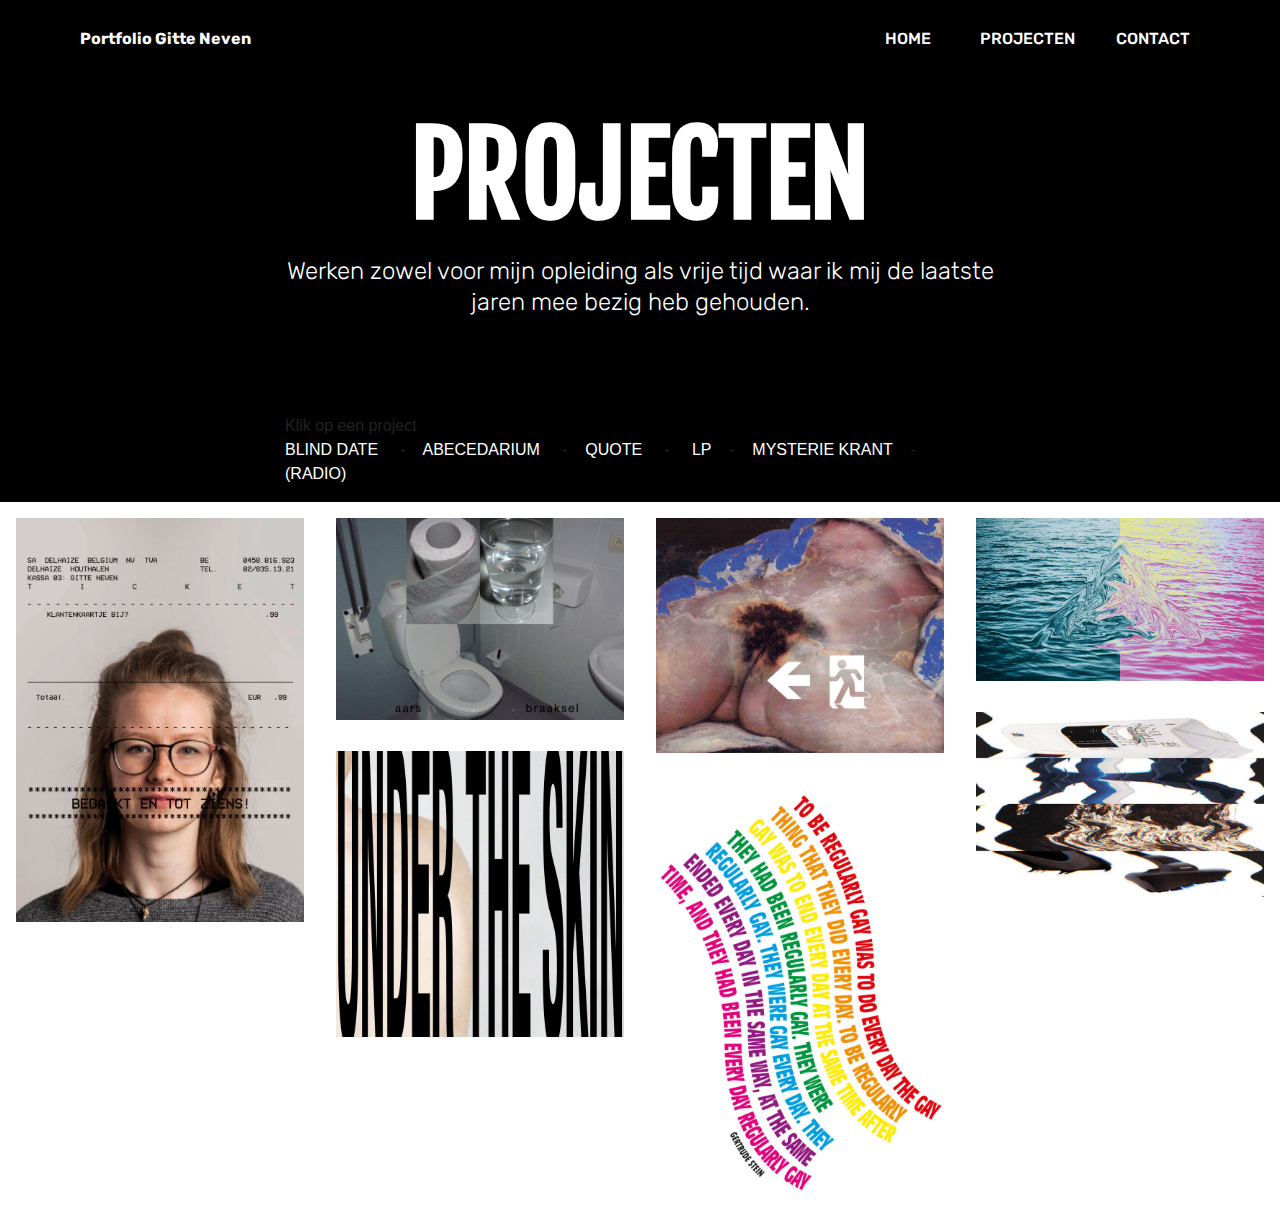
<file: projecten.html>
<!DOCTYPE html>
<html >
<head>
  <!-- Site made with Mobirise Website Builder v4.8.6, https://mobirise.com -->
  <meta charset="UTF-8">
  <meta http-equiv="X-UA-Compatible" content="IE=edge">
  <meta name="generator" content="Mobirise v4.8.6, mobirise.com">
  <meta name="viewport" content="width=device-width, initial-scale=1, minimum-scale=1">
  <link rel="shortcut icon" href="assets/images/logo2.png" type="image/x-icon">
  <meta name="description" content="Website Builder Description">
  <title>Projecten</title>
  <link rel="stylesheet" href="assets/web/assets/mobirise-icons/mobirise-icons.css">
  <link rel="stylesheet" href="assets/tether/tether.min.css">
  <link rel="stylesheet" href="assets/bootstrap/css/bootstrap.min.css">
  <link rel="stylesheet" href="assets/bootstrap/css/bootstrap-grid.min.css">
  <link rel="stylesheet" href="assets/bootstrap/css/bootstrap-reboot.min.css">
  <link rel="stylesheet" href="assets/dropdown/css/style.css">
  <link rel="stylesheet" href="assets/theme/css/style.css">
  <link rel="stylesheet" href="assets/gallery/style.css">
  <link rel="stylesheet" href="assets/mobirise/css/mbr-additional.css" type="text/css">
  
  
  
</head>
<body>
  <section class="menu cid-r60PE37Zru" once="menu" id="menu1-f">

    

    <nav class="navbar navbar-expand beta-menu navbar-dropdown align-items-center navbar-fixed-top navbar-toggleable-sm">
        <button class="navbar-toggler navbar-toggler-right" type="button" data-toggle="collapse" data-target="#navbarSupportedContent" aria-controls="navbarSupportedContent" aria-expanded="false" aria-label="Toggle navigation">
            <div class="hamburger">
                <span></span>
                <span></span>
                <span></span>
                <span></span>
            </div>
        </button>
        <div class="menu-logo">
            <div class="navbar-brand">
                
                <span class="navbar-caption-wrap"><a class="navbar-caption text-white display-4" href="https://mobirise.com">Portfolio Gitte Neven</a></span>
            </div>
        </div>
        <div class="collapse navbar-collapse" id="navbarSupportedContent">
            <ul class="navbar-nav nav-dropdown nav-right" data-app-modern-menu="true"><li class="nav-item">
                    <a class="nav-link link text-white display-4" href="https://mobirise.com">
                        </a>
                </li>
                <li class="nav-item">
                    <a class="nav-link link text-white display-4" href="index.html">HOME &nbsp; &nbsp; &nbsp;&nbsp;</a>
                </li><li class="nav-item dropdown"><a class="nav-link link text-white display-4" href="projecten.html" aria-expanded="true">PROJECTEN &nbsp; &nbsp;&nbsp;</a></li><li class="nav-item"><a class="nav-link link text-white display-4" href="contact.html">
                        CONTACT</a></li></ul>
            
        </div>
    </nav>
</section>

<section class="engine"><a href="https://mobirise.info/t">free amp template</a></section><section class="mbr-section content5 cid-r8a73dQqN9" id="content5-b">

    

    

    <div class="container">
        <div class="media-container-row">
            <div class="title col-12 col-md-8">
                <h2 class="align-center mbr-bold mbr-white pb-3 mbr-fonts-style display-1">PROJECTEN</h2>
                <h3 class="mbr-section-subtitle align-center mbr-light mbr-white pb-3 mbr-fonts-style display-5"><p>
                    Werken zowel voor mijn opleiding als vrije tijd waar ik mij de laatste jaren mee bezig heb gehouden.<br></p></h3>
                <p class="mbr-text align-center mbr-white pb-3 mbr-fonts-style display-7"></p><p><br>Klik op een project
<br><a href="grafischontwerp.html#content4-e">BLIND DATE</a> &nbsp; &nbsp;    -&nbsp; &nbsp;    <a href="grafischontwerp.html#content4-g">ABECEDARIUM </a>&nbsp; &nbsp;    -&nbsp; &nbsp;    <a href="grafischontwerp.html#content4-c">QUOTE</a>&nbsp; &nbsp;&nbsp;    - &nbsp; &nbsp;    <a href="grafischontwerp.html#content4-i">LP</a>&nbsp; &nbsp;<a href="grafischontwerp.html#content4-i"> </a>   -&nbsp; &nbsp;    <a href="grafischontwerp.html#content4-b">MYSTERIE KRANT</a>&nbsp; &nbsp;    -&nbsp; &nbsp;     <a href="grafischontwerp.html#content4-a">(RADIO)</a></p><p></p>
                
            </div>
        </div>
    </div>
</section>

<section class="mbr-gallery mbr-slider-carousel cid-r8aqFvUXbc" id="gallery3-k">

    

    <div>
        <div><!-- Filter --><!-- Gallery --><div class="mbr-gallery-row"><div class="mbr-gallery-layout-default"><div><div><div class="mbr-gallery-item mbr-gallery-item--p2" data-video-url="false" data-tags="Awesome"><div href="#lb-gallery3-k" data-slide-to="0" data-toggle="modal"><img src="assets/images/blinddate-2-800x1120.jpg" alt="" title=""><span class="icon-focus"></span></div></div><div class="mbr-gallery-item mbr-gallery-item--p2" data-video-url="false" data-tags="Responsive"><div href="#lb-gallery3-k" data-slide-to="1" data-toggle="modal"><img src="assets/images/abecedarium-vies-mobirise-800x560.jpg" alt="" title=""><span class="icon-focus"></span></div></div><div class="mbr-gallery-item mbr-gallery-item--p2" data-video-url="false" data-tags="Creative"><div href="#lb-gallery3-k" data-slide-to="2" data-toggle="modal"><img src="assets/images/lorigine-poste-uitgang-800x652.jpg" alt="" title=""><span class="icon-focus"></span></div></div><div class="mbr-gallery-item mbr-gallery-item--p2" data-video-url="false" data-tags="Animated"><div href="#lb-gallery3-k" data-slide-to="3" data-toggle="modal"><img src="assets/images/zeeblauw-overgang-800x451.jpg" alt="" title=""><span class="icon-focus"></span></div></div><div class="mbr-gallery-item mbr-gallery-item--p2" data-video-url="false" data-tags="Animated"><div href="#lb-gallery3-k" data-slide-to="4" data-toggle="modal"><img src="assets/images/qsl-af3-800x514.jpg" alt="" title=""><span class="icon-focus"></span></div></div><div class="mbr-gallery-item mbr-gallery-item--p2" data-video-url="false" data-tags="Animated"><div href="#lb-gallery3-k" data-slide-to="5" data-toggle="modal"><img src="assets/images/under-the-skin-lp-volledig1-2-800x794.jpg" alt="" title=""><span class="icon-focus"></span></div></div><div class="mbr-gallery-item mbr-gallery-item--p2" data-video-url="false" data-tags="Animated"><div href="#lb-gallery3-k" data-slide-to="6" data-toggle="modal"><img src="assets/images/quote-800x1162.jpg" alt="" title=""><span class="icon-focus"></span></div></div></div></div><div class="clearfix"></div></div></div><!-- Lightbox --><div data-app-prevent-settings="" class="mbr-slider modal fade carousel slide" tabindex="-1" data-keyboard="true" data-interval="false" id="lb-gallery3-k"><div class="modal-dialog"><div class="modal-content"><div class="modal-body"><div class="carousel-inner"><div class="carousel-item active"><img src="assets/images/blinddate-2.jpg" alt="" title=""></div><div class="carousel-item"><img src="assets/images/abecedarium-vies-mobirise.jpg" alt="" title=""></div><div class="carousel-item"><img src="assets/images/lorigine-poste-uitgang.jpg" alt="" title=""></div><div class="carousel-item"><img src="assets/images/zeeblauw-overgang.jpg" alt="" title=""></div><div class="carousel-item"><img src="assets/images/qsl-af3.jpg" alt="" title=""></div><div class="carousel-item"><img src="assets/images/under-the-skin-lp-volledig1-2.jpg" alt="" title=""></div><div class="carousel-item"><img src="assets/images/quote.jpg" alt="" title=""></div></div><a class="carousel-control carousel-control-prev" role="button" data-slide="prev" href="#lb-gallery3-k"><span class="mbri-left mbr-iconfont" aria-hidden="true"></span><span class="sr-only">Previous</span></a><a class="carousel-control carousel-control-next" role="button" data-slide="next" href="#lb-gallery3-k"><span class="mbri-right mbr-iconfont" aria-hidden="true"></span><span class="sr-only">Next</span></a><a class="close" href="#" role="button" data-dismiss="modal"><span class="sr-only">Close</span></a></div></div></div></div></div>
    </div>

</section>


  <script src="assets/web/assets/jquery/jquery.min.js"></script>
  <script src="assets/popper/popper.min.js"></script>
  <script src="assets/tether/tether.min.js"></script>
  <script src="assets/bootstrap/js/bootstrap.min.js"></script>
  <script src="assets/smoothscroll/smooth-scroll.js"></script>
  <script src="assets/dropdown/js/script.min.js"></script>
  <script src="assets/touchswipe/jquery.touch-swipe.min.js"></script>
  <script src="assets/vimeoplayer/jquery.mb.vimeo_player.js"></script>
  <script src="assets/bootstrapcarouselswipe/bootstrap-carousel-swipe.js"></script>
  <script src="assets/masonry/masonry.pkgd.min.js"></script>
  <script src="assets/imagesloaded/imagesloaded.pkgd.min.js"></script>
  <script src="assets/theme/js/script.js"></script>
  <script src="assets/gallery/player.min.js"></script>
  <script src="assets/gallery/script.js"></script>
  <script src="assets/slidervideo/script.js"></script>
  
  
</body>
</html>
</file>
<file: assets/web/assets/mobirise-icons/mobirise-icons.css>
@font-face {
  font-family: 'MobiriseIcons';
  src:  url('mobirise-icons.eot?spat4u');
  src:  url('mobirise-icons.eot?spat4u#iefix') format('embedded-opentype'),
    url('mobirise-icons.ttf?spat4u') format('truetype'),
    url('mobirise-icons.woff?spat4u') format('woff'),
    url('mobirise-icons.svg?spat4u#MobiriseIcons') format('svg');
  font-weight: normal;
  font-style: normal;
}

[class^="mbri-"], [class*=" mbri-"] {
  /* use !important to prevent issues with browser extensions that change fonts */
  font-family: MobiriseIcons !important;
  speak: none;
  font-style: normal;
  font-weight: normal;
  font-variant: normal;
  text-transform: none;
  line-height: 1;

  /* Better Font Rendering =========== */
  -webkit-font-smoothing: antialiased;
  -moz-osx-font-smoothing: grayscale;
}

.mbri-add-submenu:before {
  content: "\e900";
}
.mbri-alert:before {
  content: "\e901";
}
.mbri-align-center:before {
  content: "\e902";
}
.mbri-align-justify:before {
  content: "\e903";
}
.mbri-align-left:before {
  content: "\e904";
}
.mbri-align-right:before {
  content: "\e905";
}
.mbri-android:before {
  content: "\e906";
}
.mbri-apple:before {
  content: "\e907";
}
.mbri-arrow-down:before {
  content: "\e908";
}
.mbri-arrow-next:before {
  content: "\e909";
}
.mbri-arrow-prev:before {
  content: "\e90a";
}
.mbri-arrow-up:before {
  content: "\e90b";
}
.mbri-bold:before {
  content: "\e90c";
}
.mbri-bookmark:before {
  content: "\e90d";
}
.mbri-bootstrap:before {
  content: "\e90e";
}
.mbri-briefcase:before {
  content: "\e90f";
}
.mbri-browse:before {
  content: "\e910";
}
.mbri-bulleted-list:before {
  content: "\e911";
}
.mbri-calendar:before {
  content: "\e912";
}
.mbri-camera:before {
  content: "\e913";
}
.mbri-cart-add:before {
  content: "\e914";
}
.mbri-cart-full:before {
  content: "\e915";
}
.mbri-cash:before {
  content: "\e916";
}
.mbri-change-style:before {
  content: "\e917";
}
.mbri-chat:before {
  content: "\e918";
}
.mbri-clock:before {
  content: "\e919";
}
.mbri-close:before {
  content: "\e91a";
}
.mbri-cloud:before {
  content: "\e91b";
}
.mbri-code:before {
  content: "\e91c";
}
.mbri-contact-form:before {
  content: "\e91d";
}
.mbri-credit-card:before {
  content: "\e91e";
}
.mbri-cursor-click:before {
  content: "\e91f";
}
.mbri-cust-feedback:before {
  content: "\e920";
}
.mbri-database:before {
  content: "\e921";
}
.mbri-delivery:before {
  content: "\e922";
}
.mbri-desktop:before {
  content: "\e923";
}
.mbri-devices:before {
  content: "\e924";
}
.mbri-down:before {
  content: "\e925";
}
.mbri-download:before {
  content: "\e989";
}
.mbri-drag-n-drop:before {
  content: "\e927";
}
.mbri-drag-n-drop2:before {
  content: "\e928";
}
.mbri-edit:before {
  content: "\e929";
}
.mbri-edit2:before {
  content: "\e92a";
}
.mbri-error:before {
  content: "\e92b";
}
.mbri-extension:before {
  content: "\e92c";
}
.mbri-features:before {
  content: "\e92d";
}
.mbri-file:before {
  content: "\e92e";
}
.mbri-flag:before {
  content: "\e92f";
}
.mbri-folder:before {
  content: "\e930";
}
.mbri-gift:before {
  content: "\e931";
}
.mbri-github:before {
  content: "\e932";
}
.mbri-globe:before {
  content: "\e933";
}
.mbri-globe-2:before {
  content: "\e934";
}
.mbri-growing-chart:before {
  content: "\e935";
}
.mbri-hearth:before {
  content: "\e936";
}
.mbri-help:before {
  content: "\e937";
}
.mbri-home:before {
  content: "\e938";
}
.mbri-hot-cup:before {
  content: "\e939";
}
.mbri-idea:before {
  content: "\e93a";
}
.mbri-image-gallery:before {
  content: "\e93b";
}
.mbri-image-slider:before {
  content: "\e93c";
}
.mbri-info:before {
  content: "\e93d";
}
.mbri-italic:before {
  content: "\e93e";
}
.mbri-key:before {
  content: "\e93f";
}
.mbri-laptop:before {
  content: "\e940";
}
.mbri-layers:before {
  content: "\e941";
}
.mbri-left-right:before {
  content: "\e942";
}
.mbri-left:before {
  content: "\e943";
}
.mbri-letter:before {
  content: "\e944";
}
.mbri-like:before {
  content: "\e945";
}
.mbri-link:before {
  content: "\e946";
}
.mbri-lock:before {
  content: "\e947";
}
.mbri-login:before {
  content: "\e948";
}
.mbri-logout:before {
  content: "\e949";
}
.mbri-magic-stick:before {
  content: "\e94a";
}
.mbri-map-pin:before {
  content: "\e94b";
}
.mbri-menu:before {
  content: "\e94c";
}
.mbri-mobile:before {
  content: "\e94d";
}
.mbri-mobile2:before {
  content: "\e94e";
}
.mbri-mobirise:before {
  content: "\e94f";
}
.mbri-more-horizontal:before {
  content: "\e950";
}
.mbri-more-vertical:before {
  content: "\e951";
}
.mbri-music:before {
  content: "\e952";
}
.mbri-new-file:before {
  content: "\e953";
}
.mbri-numbered-list:before {
  content: "\e954";
}
.mbri-opened-folder:before {
  content: "\e955";
}
.mbri-pages:before {
  content: "\e956";
}
.mbri-paper-plane:before {
  content: "\e957";
}
.mbri-paperclip:before {
  content: "\e958";
}
.mbri-photo:before {
  content: "\e959";
}
.mbri-photos:before {
  content: "\e95a";
}
.mbri-pin:before {
  content: "\e95b";
}
.mbri-play:before {
  content: "\e95c";
}
.mbri-plus:before {
  content: "\e95d";
}
.mbri-preview:before {
  content: "\e95e";
}
.mbri-print:before {
  content: "\e95f";
}
.mbri-protect:before {
  content: "\e960";
}
.mbri-question:before {
  content: "\e961";
}
.mbri-quote-left:before {
  content: "\e962";
}
.mbri-quote-right:before {
  content: "\e963";
}
.mbri-refresh:before {
  content: "\e964";
}
.mbri-responsive:before {
  content: "\e965";
}
.mbri-right:before {
  content: "\e966";
}
.mbri-rocket:before {
  content: "\e967";
}
.mbri-sad-face:before {
  content: "\e968";
}
.mbri-sale:before {
  content: "\e969";
}
.mbri-save:before {
  content: "\e96a";
}
.mbri-search:before {
  content: "\e96b";
}
.mbri-setting:before {
  content: "\e96c";
}
.mbri-setting2:before {
  content: "\e96d";
}
.mbri-setting3:before {
  content: "\e96e";
}
.mbri-share:before {
  content: "\e96f";
}
.mbri-shopping-bag:before {
  content: "\e970";
}
.mbri-shopping-basket:before {
  content: "\e971";
}
.mbri-shopping-cart:before {
  content: "\e972";
}
.mbri-sites:before {
  content: "\e973";
}
.mbri-smile-face:before {
  content: "\e974";
}
.mbri-speed:before {
  content: "\e975";
}
.mbri-star:before {
  content: "\e976";
}
.mbri-success:before {
  content: "\e977";
}
.mbri-sun:before {
  content: "\e978";
}
.mbri-sun2:before {
  content: "\e979";
}
.mbri-tablet:before {
  content: "\e97a";
}
.mbri-tablet-vertical:before {
  content: "\e97b";
}
.mbri-target:before {
  content: "\e97c";
}
.mbri-timer:before {
  content: "\e97d";
}
.mbri-to-ftp:before {
  content: "\e97e";
}
.mbri-to-local-drive:before {
  content: "\e97f";
}
.mbri-touch-swipe:before {
  content: "\e980";
}
.mbri-touch:before {
  content: "\e981";
}
.mbri-trash:before {
  content: "\e982";
}
.mbri-underline:before {
  content: "\e983";
}
.mbri-unlink:before {
  content: "\e984";
}
.mbri-unlock:before {
  content: "\e985";
}
.mbri-up-down:before {
  content: "\e986";
}
.mbri-up:before {
  content: "\e987";
}
.mbri-update:before {
  content: "\e988";
}
.mbri-upload:before {
 content: "\e926"; 
}
.mbri-user:before {
  content: "\e98a";
}
.mbri-user2:before {
  content: "\e98b";
}
.mbri-users:before {
  content: "\e98c";
}
.mbri-video:before {
  content: "\e98d";
}
.mbri-video-play:before {
  content: "\e98e";
}
.mbri-watch:before {
  content: "\e98f";
}
.mbri-website-theme:before {
  content: "\e990";
}
.mbri-wifi:before {
  content: "\e991";
}
.mbri-windows:before {
  content: "\e992";
}
.mbri-zoom-out:before {
  content: "\e993";
}
.mbri-redo:before {
  content: "\e994";
}
.mbri-undo:before {
  content: "\e995";
}
</file>
<file: assets/dropdown/css/style.css>
.navbar-dropdown {
  left: 0;
  padding: 0;
  position: absolute;
  right: 0;
  top: 0;
  transition: all 0.45s ease;
  z-index: 1030;
  background: #282828; }
  .navbar-dropdown .navbar-logo {
    margin-right: 0.8rem;
    transition: margin 0.3s ease-in-out;
    vertical-align: middle; }
    .navbar-dropdown .navbar-logo img {
      height: 3.125rem;
      transition: all 0.3s ease-in-out; }
    .navbar-dropdown .navbar-logo.mbr-iconfont {
      font-size: 3.125rem;
      line-height: 3.125rem; }
  .navbar-dropdown .navbar-caption {
    font-weight: 700;
    white-space: normal;
    vertical-align: -4px;
    line-height: 3.125rem !important; }
    .navbar-dropdown .navbar-caption, .navbar-dropdown .navbar-caption:hover {
      color: inherit;
      text-decoration: none; }
  .navbar-dropdown .mbr-iconfont + .navbar-caption {
    vertical-align: -1px; }
  .navbar-dropdown.navbar-fixed-top {
    position: fixed; }
  .navbar-dropdown .navbar-brand span {
    vertical-align: -4px; }
  .navbar-dropdown.bg-color.transparent {
    background: none; }
  .navbar-dropdown.navbar-short .navbar-brand {
    padding: 0.625rem 0; }
    .navbar-dropdown.navbar-short .navbar-brand span {
      vertical-align: -1px; }
  .navbar-dropdown.navbar-short .navbar-caption {
    line-height: 2.375rem !important;
    vertical-align: -2px; }
  .navbar-dropdown.navbar-short .navbar-logo {
    margin-right: 0.5rem; }
    .navbar-dropdown.navbar-short .navbar-logo img {
      height: 2.375rem; }
    .navbar-dropdown.navbar-short .navbar-logo.mbr-iconfont {
      font-size: 2.375rem;
      line-height: 2.375rem; }
  .navbar-dropdown.navbar-short .mbr-table-cell {
    height: 3.625rem; }
  .navbar-dropdown .navbar-close {
    left: 0.6875rem;
    position: fixed;
    top: 0.75rem;
    z-index: 1000; }
  .navbar-dropdown .hamburger-icon {
    content: "";
    display: inline-block;
    vertical-align: middle;
    width: 16px;
    -webkit-box-shadow: 0 -6px 0 1px #282828,0 0 0 1px #282828,0 6px 0 1px #282828;
    -moz-box-shadow: 0 -6px 0 1px #282828,0 0 0 1px #282828,0 6px 0 1px #282828;
    box-shadow: 0 -6px 0 1px #282828,0 0 0 1px #282828,0 6px 0 1px #282828; }

.dropdown-menu .dropdown-toggle[data-toggle="dropdown-submenu"]::after {
  border-bottom: 0.35em solid transparent;
  border-left: 0.35em solid;
  border-right: 0;
  border-top: 0.35em solid transparent;
  margin-left: 0.3rem; }

.dropdown-menu .dropdown-item:focus {
  outline: 0; }

.nav-dropdown {
  font-size: 0.75rem;
  font-weight: 500;
  height: auto !important; }
  .nav-dropdown .nav-btn {
    padding-left: 1rem; }
  .nav-dropdown .link {
    margin: .667em 1.667em;
    font-weight: 500;
    padding: 0;
    transition: color .2s ease-in-out; }
    .nav-dropdown .link.dropdown-toggle {
      margin-right: 2.583em; }
      .nav-dropdown .link.dropdown-toggle::after {
        margin-left: .25rem;
        border-top: 0.35em solid;
        border-right: 0.35em solid transparent;
        border-left: 0.35em solid transparent;
        border-bottom: 0; }
      .nav-dropdown .link.dropdown-toggle[aria-expanded="true"] {
        margin: 0;
        padding: 0.667em 3.263em  0.667em 1.667em; }
  .nav-dropdown .link::after,
  .nav-dropdown .dropdown-item::after {
    color: inherit; }
  .nav-dropdown .btn {
    font-size: 0.75rem;
    font-weight: 700;
    letter-spacing: 0;
    margin-bottom: 0;
    padding-left: 1.25rem;
    padding-right: 1.25rem; }
  .nav-dropdown .dropdown-menu {
    border-radius: 0;
    border: 0;
    left: 0;
    margin: 0;
    padding-bottom: 1.25rem;
    padding-top: 1.25rem;
    position: relative; }
  .nav-dropdown .dropdown-submenu {
    margin-left: 0.125rem;
    top: 0; }
  .nav-dropdown .dropdown-item {
    font-weight: 500;
    line-height: 2;
    padding: 0.3846em 4.615em 0.3846em 1.5385em;
    position: relative;
    transition: color .2s ease-in-out, background-color .2s ease-in-out; }
    .nav-dropdown .dropdown-item::after {
      margin-top: -0.3077em;
      position: absolute;
      right: 1.1538em;
      top: 50%; }
    .nav-dropdown .dropdown-item:focus, .nav-dropdown .dropdown-item:hover {
      background: none; }

@media (max-width: 767px) {
  .nav-dropdown.navbar-toggleable-sm {
    bottom: 0;
    display: none;
    left: 0;
    overflow-x: hidden;
    position: fixed;
    top: 0;
    transform: translateX(-100%);
    -ms-transform: translateX(-100%);
    -webkit-transform: translateX(-100%);
    width: 18.75rem;
    z-index: 999; } }
.nav-dropdown.navbar-toggleable-xl {
  bottom: 0;
  display: none;
  left: 0;
  overflow-x: hidden;
  position: fixed;
  top: 0;
  transform: translateX(-100%);
  -ms-transform: translateX(-100%);
  -webkit-transform: translateX(-100%);
  width: 18.75rem;
  z-index: 999; }

.nav-dropdown-sm {
  display: block !important;
  overflow-x: hidden;
  overflow: auto;
  padding-top: 3.875rem; }
  .nav-dropdown-sm::after {
    content: "";
    display: block;
    height: 3rem;
    width: 100%; }
  .nav-dropdown-sm.collapse.in ~ .navbar-close {
    display: block !important; }
  .nav-dropdown-sm.collapsing, .nav-dropdown-sm.collapse.in {
    transform: translateX(0);
    -ms-transform: translateX(0);
    -webkit-transform: translateX(0);
    transition: all 0.25s ease-out;
    -webkit-transition: all 0.25s ease-out;
    background: #282828; }
  .nav-dropdown-sm.collapsing[aria-expanded="false"] {
    transform: translateX(-100%);
    -ms-transform: translateX(-100%);
    -webkit-transform: translateX(-100%); }
  .nav-dropdown-sm .nav-item {
    display: block;
    margin-left: 0 !important;
    padding-left: 0; }
  .nav-dropdown-sm .link,
  .nav-dropdown-sm .dropdown-item {
    border-top: 1px dotted rgba(255, 255, 255, 0.1);
    font-size: 0.8125rem;
    line-height: 1.6;
    margin: 0 !important;
    padding: 0.875rem 2.4rem 0.875rem 1.5625rem !important;
    position: relative;
    white-space: normal; }
    .nav-dropdown-sm .link:focus, .nav-dropdown-sm .link:hover,
    .nav-dropdown-sm .dropdown-item:focus,
    .nav-dropdown-sm .dropdown-item:hover {
      background: rgba(0, 0, 0, 0.2) !important;
      color: #c0a375; }
  .nav-dropdown-sm .nav-btn {
    position: relative;
    padding: 1.5625rem 1.5625rem 0 1.5625rem; }
    .nav-dropdown-sm .nav-btn::before {
      border-top: 1px dotted rgba(255, 255, 255, 0.1);
      content: "";
      left: 0;
      position: absolute;
      top: 0;
      width: 100%; }
    .nav-dropdown-sm .nav-btn + .nav-btn {
      padding-top: 0.625rem; }
      .nav-dropdown-sm .nav-btn + .nav-btn::before {
        display: none; }
  .nav-dropdown-sm .btn {
    padding: 0.625rem 0; }
  .nav-dropdown-sm .dropdown-toggle[data-toggle="dropdown-submenu"]::after {
    margin-left: .25rem;
    border-top: 0.35em solid;
    border-right: 0.35em solid transparent;
    border-left: 0.35em solid transparent;
    border-bottom: 0; }
  .nav-dropdown-sm .dropdown-toggle[data-toggle="dropdown-submenu"][aria-expanded="true"]::after {
    border-top: 0;
    border-right: 0.35em solid transparent;
    border-left: 0.35em solid transparent;
    border-bottom: 0.35em solid; }
  .nav-dropdown-sm .dropdown-menu {
    margin: 0;
    padding: 0;
    position: relative;
    top: 0;
    left: 0;
    width: 100%;
    border: 0;
    float: none;
    border-radius: 0;
    background: none; }
  .nav-dropdown-sm .dropdown-submenu {
    left: 100%;
    margin-left: 0.125rem;
    margin-top: -1.25rem;
    top: 0; }

.navbar-toggleable-sm .nav-dropdown .dropdown-menu {
  position: absolute; }

.navbar-toggleable-sm .nav-dropdown .dropdown-submenu {
  left: 100%;
  margin-left: 0.125rem;
  margin-top: -1.25rem;
  top: 0; }

.navbar-toggleable-sm.opened .nav-dropdown .dropdown-menu {
  position: relative; }

.navbar-toggleable-sm.opened .nav-dropdown .dropdown-submenu {
  left: 0;
  margin-left: 00rem;
  margin-top: 0rem;
  top: 0; }

.is-builder .nav-dropdown.collapsing {
  transition: none !important; }

/*# sourceMappingURL=style.css.map */
</file>
<file: assets/socicon/css/styles.css>
@charset "UTF-8";

@font-face {
  font-family: "socicon";
  src:url("../fonts/socicon.eot");
  src:url("../fonts/socicon.eot?#iefix") format("embedded-opentype"),
    url("../fonts/socicon.woff") format("woff"),
    url("../fonts/socicon.ttf") format("truetype"),
    url("../fonts/socicon.svg#socicon") format("svg");
  font-weight: normal;
  font-style: normal;

}

[data-icon]:before {
  font-family: "socicon" !important;
  content: attr(data-icon);
  font-style: normal !important;
  font-weight: normal !important;
  font-variant: normal !important;
  text-transform: none !important;
  speak: none;
  line-height: 1;
  -webkit-font-smoothing: antialiased;
  -moz-osx-font-smoothing: grayscale;
}

[class^="socicon-"]:before,
[class*=" socicon-"]:before {
  font-family: "socicon" !important;
  font-style: normal !important;
  font-weight: normal !important;
  font-variant: normal !important;
  text-transform: none !important;
  speak: none;
  line-height: 1;
  -webkit-font-smoothing: antialiased;
  -moz-osx-font-smoothing: grayscale;
}

.socicon-modelmayhem:before {
  content: "\e000";
}
.socicon-mixcloud:before {
  content: "\e001";
}
.socicon-drupal:before {
  content: "\e002";
}
.socicon-swarm:before {
  content: "\e003";
}
.socicon-istock:before {
  content: "\e004";
}
.socicon-yammer:before {
  content: "\e005";
}
.socicon-ello:before {
  content: "\e006";
}
.socicon-stackoverflow:before {
  content: "\e007";
}
.socicon-persona:before {
  content: "\e008";
}
.socicon-triplej:before {
  content: "\e009";
}
.socicon-houzz:before {
  content: "\e00a";
}
.socicon-rss:before {
  content: "\e00b";
}
.socicon-paypal:before {
  content: "\e00c";
}
.socicon-odnoklassniki:before {
  content: "\e00d";
}
.socicon-airbnb:before {
  content: "\e00e";
}
.socicon-periscope:before {
  content: "\e00f";
}
.socicon-outlook:before {
  content: "\e010";
}
.socicon-coderwall:before {
  content: "\e011";
}
.socicon-tripadvisor:before {
  content: "\e012";
}
.socicon-appnet:before {
  content: "\e013";
}
.socicon-goodreads:before {
  content: "\e014";
}
.socicon-tripit:before {
  content: "\e015";
}
.socicon-lanyrd:before {
  content: "\e016";
}
.socicon-slideshare:before {
  content: "\e017";
}
.socicon-buffer:before {
  content: "\e018";
}
.socicon-disqus:before {
  content: "\e019";
}
.socicon-vkontakte:before {
  content: "\e01a";
}
.socicon-whatsapp:before {
  content: "\e01b";
}
.socicon-patreon:before {
  content: "\e01c";
}
.socicon-storehouse:before {
  content: "\e01d";
}
.socicon-pocket:before {
  content: "\e01e";
}
.socicon-mail:before {
  content: "\e01f";
}
.socicon-blogger:before {
  content: "\e020";
}
.socicon-technorati:before {
  content: "\e021";
}
.socicon-reddit:before {
  content: "\e022";
}
.socicon-dribbble:before {
  content: "\e023";
}
.socicon-stumbleupon:before {
  content: "\e024";
}
.socicon-digg:before {
  content: "\e025";
}
.socicon-envato:before {
  content: "\e026";
}
.socicon-behance:before {
  content: "\e027";
}
.socicon-delicious:before {
  content: "\e028";
}
.socicon-deviantart:before {
  content: "\e029";
}
.socicon-forrst:before {
  content: "\e02a";
}
.socicon-play:before {
  content: "\e02b";
}
.socicon-zerply:before {
  content: "\e02c";
}
.socicon-wikipedia:before {
  content: "\e02d";
}
.socicon-apple:before {
  content: "\e02e";
}
.socicon-flattr:before {
  content: "\e02f";
}
.socicon-github:before {
  content: "\e030";
}
.socicon-renren:before {
  content: "\e031";
}
.socicon-friendfeed:before {
  content: "\e032";
}
.socicon-newsvine:before {
  content: "\e033";
}
.socicon-identica:before {
  content: "\e034";
}
.socicon-bebo:before {
  content: "\e035";
}
.socicon-zynga:before {
  content: "\e036";
}
.socicon-steam:before {
  content: "\e037";
}
.socicon-xbox:before {
  content: "\e038";
}
.socicon-windows:before {
  content: "\e039";
}
.socicon-qq:before {
  content: "\e03a";
}
.socicon-douban:before {
  content: "\e03b";
}
.socicon-meetup:before {
  content: "\e03c";
}
.socicon-playstation:before {
  content: "\e03d";
}
.socicon-android:before {
  content: "\e03e";
}
.socicon-snapchat:before {
  content: "\e03f";
}
.socicon-twitter:before {
  content: "\e040";
}
.socicon-facebook:before {
  content: "\e041";
}
.socicon-googleplus:before {
  content: "\e042";
}
.socicon-pinterest:before {
  content: "\e043";
}
.socicon-foursquare:before {
  content: "\e044";
}
.socicon-yahoo:before {
  content: "\e045";
}
.socicon-skype:before {
  content: "\e046";
}
.socicon-yelp:before {
  content: "\e047";
}
.socicon-feedburner:before {
  content: "\e048";
}
.socicon-linkedin:before {
  content: "\e049";
}
.socicon-viadeo:before {
  content: "\e04a";
}
.socicon-xing:before {
  content: "\e04b";
}
.socicon-myspace:before {
  content: "\e04c";
}
.socicon-soundcloud:before {
  content: "\e04d";
}
.socicon-spotify:before {
  content: "\e04e";
}
.socicon-grooveshark:before {
  content: "\e04f";
}
.socicon-lastfm:before {
  content: "\e050";
}
.socicon-youtube:before {
  content: "\e051";
}
.socicon-vimeo:before {
  content: "\e052";
}
.socicon-dailymotion:before {
  content: "\e053";
}
.socicon-vine:before {
  content: "\e054";
}
.socicon-flickr:before {
  content: "\e055";
}
.socicon-500px:before {
  content: "\e056";
}
.socicon-wordpress:before {
  content: "\e058";
}
.socicon-tumblr:before {
  content: "\e059";
}
.socicon-twitch:before {
  content: "\e05a";
}
.socicon-8tracks:before {
  content: "\e05b";
}
.socicon-amazon:before {
  content: "\e05c";
}
.socicon-icq:before {
  content: "\e05d";
}
.socicon-smugmug:before {
  content: "\e05e";
}
.socicon-ravelry:before {
  content: "\e05f";
}
.socicon-weibo:before {
  content: "\e060";
}
.socicon-baidu:before {
  content: "\e061";
}
.socicon-angellist:before {
  content: "\e062";
}
.socicon-ebay:before {
  content: "\e063";
}
.socicon-imdb:before {
  content: "\e064";
}
.socicon-stayfriends:before {
  content: "\e065";
}
.socicon-residentadvisor:before {
  content: "\e066";
}
.socicon-google:before {
  content: "\e067";
}
.socicon-yandex:before {
  content: "\e068";
}
.socicon-sharethis:before {
  content: "\e069";
}
.socicon-bandcamp:before {
  content: "\e06a";
}
.socicon-itunes:before {
  content: "\e06b";
}
.socicon-deezer:before {
  content: "\e06c";
}
.socicon-telegram:before {
  content: "\e06e";
}
.socicon-openid:before {
  content: "\e06f";
}
.socicon-amplement:before {
  content: "\e070";
}
.socicon-viber:before {
  content: "\e071";
}
.socicon-zomato:before {
  content: "\e072";
}
.socicon-draugiem:before {
  content: "\e074";
}
.socicon-endomodo:before {
  content: "\e075";
}
.socicon-filmweb:before {
  content: "\e076";
}
.socicon-stackexchange:before {
  content: "\e077";
}
.socicon-wykop:before {
  content: "\e078";
}
.socicon-teamspeak:before {
  content: "\e079";
}
.socicon-teamviewer:before {
  content: "\e07a";
}
.socicon-ventrilo:before {
  content: "\e07b";
}
.socicon-younow:before {
  content: "\e07c";
}
.socicon-raidcall:before {
  content: "\e07d";
}
.socicon-mumble:before {
  content: "\e07e";
}
.socicon-medium:before {
  content: "\e06d";
}
.socicon-bebee:before {
  content: "\e07f";
}
.socicon-hitbox:before {
  content: "\e080";
}
.socicon-reverbnation:before {
  content: "\e081";
}
.socicon-formulr:before {
  content: "\e082";
}
.socicon-instagram:before {
  content: "\e057";
}
.socicon-battlenet:before {
  content: "\e083";
}
.socicon-chrome:before {
  content: "\e084";
}
.socicon-discord:before {
  content: "\e086";
}
.socicon-issuu:before {
  content: "\e087";
}
.socicon-macos:before {
  content: "\e088";
}
.socicon-firefox:before {
  content: "\e089";
}
.socicon-opera:before {
  content: "\e08d";
}
.socicon-keybase:before {
  content: "\e090";
}
.socicon-alliance:before {
  content: "\e091";
}
.socicon-livejournal:before {
  content: "\e092";
}
.socicon-googlephotos:before {
  content: "\e093";
}
.socicon-horde:before {
  content: "\e094";
}
.socicon-etsy:before {
  content: "\e095";
}
.socicon-zapier:before {
  content: "\e096";
}
.socicon-google-scholar:before {
  content: "\e097";
}
.socicon-researchgate:before {
  content: "\e098";
}
.socicon-wechat:before {
  content: "\e099";
}
.socicon-strava:before {
  content: "\e09a";
}
.socicon-line:before {
  content: "\e09b";
}
.socicon-lyft:before {
  content: "\e09c";
}
.socicon-uber:before {
  content: "\e09d";
}
.socicon-songkick:before {
  content: "\e09e";
}
.socicon-viewbug:before {
  content: "\e09f";
}
.socicon-googlegroups:before {
  content: "\e0a0";
}
.socicon-quora:before {
  content: "\e073";
}
.socicon-diablo:before {
  content: "\e085";
}
.socicon-blizzard:before {
  content: "\e0a1";
}
.socicon-hearthstone:before {
  content: "\e08b";
}
.socicon-heroes:before {
  content: "\e08a";
}
.socicon-overwatch:before {
  content: "\e08c";
}
.socicon-warcraft:before {
  content: "\e08e";
}
.socicon-starcraft:before {
  content: "\e08f";
}
.socicon-beam:before {
  content: "\e0a2";
}
.socicon-curse:before {
  content: "\e0a3";
}
.socicon-player:before {
  content: "\e0a4";
}
.socicon-streamjar:before {
  content: "\e0a5";
}
.socicon-nintendo:before {
  content: "\e0a6";
}
.socicon-hellocoton:before {
  content: "\e0a7";
}
</file>
<file: assets/theme/css/style.css>
/*!
 * Mobirise v4 theme (https://mobirise.com/)
 * Copyright 2017 Mobirise
 */section{background-color:#eeeeee}section,.container,.container-fluid{position:relative;word-wrap:break-word}a.mbr-iconfont:hover{text-decoration:none}.article .lead p,.article .lead ul,.article .lead ol,.article .lead pre,.article .lead blockquote{margin-bottom:0}a{font-style:normal;font-weight:400;cursor:pointer}a,a:hover{text-decoration:none}figure{margin-bottom:0}body{color:#232323}h1,h2,h3,h4,h5,h6,.h1,.h2,.h3,.h4,.h5,.h6,.display-1,.display-2,.display-3,.display-4{line-height:1;word-break:break-word;word-wrap:break-word}b,strong{font-weight:bold}blockquote{padding:10px 0 10px 20px;position:relative;border-left:2px solid;border-color:#ff3366}input:-webkit-autofill,input:-webkit-autofill:hover,input:-webkit-autofill:focus,input:-webkit-autofill:active{transition-delay:9999s;transition-property:background-color, color}textarea[type="hidden"]{display:none}body{position:relative}section{background-position:50% 50%;background-repeat:no-repeat;background-size:cover}section .mbr-background-video,section .mbr-background-video-preview{position:absolute;bottom:0;left:0;right:0;top:0}.hidden{visibility:hidden}.mbr-z-index20{z-index:20}/*! Base colors */.mbr-white{color:#ffffff}.mbr-black{color:#000000}.mbr-bg-white{background-color:#ffffff}.mbr-bg-black{background-color:#000000}/*! Text-aligns */.align-left{text-align:left}.align-center{text-align:center}.align-right{text-align:right}@media (max-width: 767px){.align-left,.align-center,.align-right,.mbr-section-btn,.mbr-section-title{text-align:center}}/*! Font-weight  */.mbr-light{font-weight:300}.mbr-regular{font-weight:400}.mbr-semibold{font-weight:500}.mbr-bold{font-weight:700}/*! Media  */.media-size-item{-webkit-flex:1 1 auto;-moz-flex:1 1 auto;-ms-flex:1 1 auto;-o-flex:1 1 auto;flex:1 1 auto}.media-content{-webkit-flex-basis:100%;flex-basis:100%}.media-container-row{display:-ms-flexbox;display:-webkit-flex;display:flex;-webkit-flex-direction:row;-ms-flex-direction:row;flex-direction:row;-webkit-flex-wrap:wrap;-ms-flex-wrap:wrap;flex-wrap:wrap;-webkit-justify-content:center;-ms-flex-pack:center;justify-content:center;-webkit-align-content:center;-ms-flex-line-pack:center;align-content:center;-webkit-align-items:start;-ms-flex-align:start;align-items:start}.media-container-row .media-size-item{width:400px}.media-container-column{display:-ms-flexbox;display:-webkit-flex;display:flex;-webkit-flex-direction:column;-ms-flex-direction:column;flex-direction:column;-webkit-flex-wrap:wrap;-ms-flex-wrap:wrap;flex-wrap:wrap;-webkit-justify-content:center;-ms-flex-pack:center;justify-content:center;-webkit-align-content:center;-ms-flex-line-pack:center;align-content:center;-webkit-align-items:stretch;-ms-flex-align:stretch;align-items:stretch}.media-container-column>*{width:100%}@media (min-width: 992px){.media-container-row{-webkit-flex-wrap:nowrap;-ms-flex-wrap:nowrap;flex-wrap:nowrap}}figure{overflow:hidden}figure[mbr-media-size]{transition:width 0.1s}.mbr-figure img,.mbr-figure iframe{display:block;width:100%}.card{background-color:transparent;border:none}.card-img{text-align:center;flex-shrink:0;-webkit-flex-shrink:0}.media{max-width:100%;margin:0 auto}.mbr-figure{-ms-flex-item-align:center;-ms-grid-row-align:center;-webkit-align-self:center;align-self:center}.media-container>div{max-width:100%}.mbr-figure img,.card-img img{width:100%}@media (max-width: 991px){.media-size-item{width:auto !important}.media{width:auto}.mbr-figure{width:100% !important}}/*! Buttons */.mbr-section-btn{margin-left:-.25rem;margin-right:-.25rem;font-size:0}nav .mbr-section-btn{margin-left:0rem;margin-right:0rem}/*! Btn icon margin */.btn .mbr-iconfont,.btn.btn-sm .mbr-iconfont{cursor:pointer;margin-right:0.5rem}.btn.btn-md .mbr-iconfont,.btn.btn-md .mbr-iconfont{margin-right:0.8rem}.mbr-regular{font-weight:400}.mbr-semibold{font-weight:500}.mbr-bold{font-weight:700}[type="submit"]{-webkit-appearance:none}/*! Full-screen */.mbr-fullscreen .mbr-overlay{min-height:100vh}.mbr-fullscreen{display:flex;display:-webkit-flex;display:-moz-flex;display:-ms-flex;display:-o-flex;align-items:center;-webkit-align-items:center;min-height:100vh;padding-top:3rem;padding-bottom:3rem}/*! Map */.map{height:25rem;position:relative}.map iframe{width:100%;height:100%}.form-asterisk{font-family:initial;position:absolute;top:-2px;font-weight:normal}/*! Scroll to top arrow */.mbr-arrow-up{bottom:25px;right:90px;position:fixed;text-align:right;z-index:5000;color:#ffffff;font-size:32px;transform:rotate(180deg);-webkit-transform:rotate(180deg)}.mbr-arrow-up a{background:rgba(0,0,0,0.2);border-radius:3px;color:#fff;display:inline-block;height:60px;width:60px;outline-style:none !important;position:relative;text-decoration:none;transition:all .3s ease-in-out;cursor:pointer;text-align:center}.mbr-arrow-up a:hover{background-color:rgba(0,0,0,0.4)}.mbr-arrow-up a i{line-height:60px}.mbr-arrow-up-icon{display:block;color:#fff}.mbr-arrow-up-icon::before{content:"\203a";display:inline-block;font-family:serif;font-size:32px;line-height:1;font-style:normal;position:relative;top:6px;left:-4px;-webkit-transform:rotate(-90deg);transform:rotate(-90deg)}/*! Arrow Down */.mbr-arrow{position:absolute;bottom:45px;left:50%;width:60px;height:60px;cursor:pointer;background-color:rgba(80,80,80,0.5);border-radius:50%;-webkit-transform:translateX(-50%);transform:translateX(-50%)}.mbr-arrow>a{display:inline-block;text-decoration:none;outline-style:none;-webkit-animation:arrowdown 1.7s ease-in-out infinite;animation:arrowdown 1.7s ease-in-out infinite}.mbr-arrow>a>i{position:absolute;top:-2px;left:15px;font-size:2rem}@keyframes arrowdown{0%{transform:translateY(0px);-webkit-transform:translateY(0px)}50%{transform:translateY(-5px);-webkit-transform:translateY(-5px)}100%{transform:translateY(0px);-webkit-transform:translateY(0px)}}@-webkit-keyframes arrowdown{0%{transform:translateY(0px);-webkit-transform:translateY(0px)}50%{transform:translateY(-5px);-webkit-transform:translateY(-5px)}100%{transform:translateY(0px);-webkit-transform:translateY(0px)}}@media (max-width: 500px){.mbr-arrow-up{left:50%;right:auto;transform:translateX(-50%) rotate(180deg);-webkit-transform:translateX(-50%) rotate(180deg)}}@keyframes gradient-animation{from{background-position:0% 100%;animation-timing-function:ease-in-out}to{background-position:100% 0%;animation-timing-function:ease-in-out}}@-webkit-keyframes gradient-animation{from{background-position:0% 100%;animation-timing-function:ease-in-out}to{background-position:100% 0%;animation-timing-function:ease-in-out}}.bg-gradient{background-size:200% 200%;animation:gradient-animation 5s infinite alternate;-webkit-animation:gradient-animation 5s infinite alternate}.menu .navbar-brand{display:-webkit-flex}.menu .navbar-brand span{display:flex;display:-webkit-flex}.menu .navbar-brand .navbar-caption-wrap{display:-webkit-flex}.menu .navbar-brand .navbar-logo img{display:-webkit-flex}@media (min-width: 768px) and (max-width: 991px){.menu .navbar-toggleable-sm .navbar-nav{display:-webkit-box;display:-webkit-flex;display:-ms-flexbox}}@media (min-width: 992px){.menu .navbar-nav.nav-dropdown{display:-webkit-flex}.menu .navbar-toggleable-sm .navbar-collapse{display:-webkit-flex !important}}.navbar{display:-webkit-flex;-webkit-flex-wrap:wrap;-webkit-align-items:center;-webkit-justify-content:space-between}.navbar-collapse{-webkit-flex-basis:100%;-webkit-flex-grow:1;-webkit-align-items:center}.nav-dropdown .link{padding:.667em 1.667em !important;margin:0 !important}.nav{display:-webkit-flex;-webkit-flex-wrap:wrap}.row{display:-webkit-flex;-webkit-flex-wrap:wrap}.justify-content-center{-webkit-justify-content:center}.form-inline{display:-webkit-flex;-webkit-flex-flow:row wrap;-webkit-align-items:center}.card-wrapper{flex:1;-webkit-flex:1}.carousel-control{display:-webkit-flex;-webkit-align-items:center;-webkit-justify-content:center}.carousel-controls{display:-webkit-flex}.media{display:-webkit-flex}
/*# sourceMappingURL=style.css.map */
.engine {
	position: absolute;
	text-indent: -2400px;
	text-align: center;
	padding: 0;
	top: 0;
	left: -2400px;
}
</file>
<file: assets/mobirise/css/mbr-additional.css>
@import url(https://fonts.googleapis.com/css?family=Fjalla+One:400);
@import url(https://fonts.googleapis.com/css?family=Rubik:300,300i,400,400i,500,500i,700,700i,900,900i);





body {
  font-style: normal;
  line-height: 1.5;
}
.mbr-section-title {
  font-style: normal;
  line-height: 1.2;
}
.mbr-section-subtitle {
  line-height: 1.3;
}
.mbr-text {
  font-style: normal;
  line-height: 1.6;
}
.display-1 {
  font-family: 'Fjalla One', sans-serif;
  font-size: 7rem;
}
.display-1 > .mbr-iconfont {
  font-size: 11.2rem;
}
.display-2 {
  font-family: 'Rubik', sans-serif;
  font-size: 3rem;
}
.display-2 > .mbr-iconfont {
  font-size: 4.8rem;
}
.display-4 {
  font-family: 'Rubik', sans-serif;
  font-size: 1rem;
}
.display-4 > .mbr-iconfont {
  font-size: 1.6rem;
}
.display-5 {
  font-family: 'Rubik', sans-serif;
  font-size: 1.5rem;
}
.display-5 > .mbr-iconfont {
  font-size: 2.4rem;
}
.display-7 {
  font-family: 'Rubik', sans-serif;
  font-size: 1rem;
}
.display-7 > .mbr-iconfont {
  font-size: 1.6rem;
}
/* ---- Fluid typography for mobile devices ---- */
/* 1.4 - font scale ratio ( bootstrap == 1.42857 ) */
/* 100vw - current viewport width */
/* (48 - 20)  48 == 48rem == 768px, 20 == 20rem == 320px(minimal supported viewport) */
/* 0.65 - min scale variable, may vary */
@media (max-width: 768px) {
  .display-1 {
    font-size: 5.6rem;
    font-size: calc( 3.0999999999999996rem + (7 - 3.0999999999999996) * ((100vw - 20rem) / (48 - 20)));
    line-height: calc( 1.4 * (3.0999999999999996rem + (7 - 3.0999999999999996) * ((100vw - 20rem) / (48 - 20))));
  }
  .display-2 {
    font-size: 2.4rem;
    font-size: calc( 1.7rem + (3 - 1.7) * ((100vw - 20rem) / (48 - 20)));
    line-height: calc( 1.4 * (1.7rem + (3 - 1.7) * ((100vw - 20rem) / (48 - 20))));
  }
  .display-4 {
    font-size: 0.8rem;
    font-size: calc( 1rem + (1 - 1) * ((100vw - 20rem) / (48 - 20)));
    line-height: calc( 1.4 * (1rem + (1 - 1) * ((100vw - 20rem) / (48 - 20))));
  }
  .display-5 {
    font-size: 1.2rem;
    font-size: calc( 1.175rem + (1.5 - 1.175) * ((100vw - 20rem) / (48 - 20)));
    line-height: calc( 1.4 * (1.175rem + (1.5 - 1.175) * ((100vw - 20rem) / (48 - 20))));
  }
}
/* Buttons */
.btn {
  font-weight: 500;
  border-width: 2px;
  font-style: normal;
  letter-spacing: 1px;
  margin: .4rem .8rem;
  white-space: normal;
  -webkit-transition: all 0.3s ease-in-out;
  -moz-transition: all 0.3s ease-in-out;
  transition: all 0.3s ease-in-out;
  display: inline-flex;
  align-items: center;
  justify-content: center;
  word-break: break-word;
  -webkit-align-items: center;
  -webkit-justify-content: center;
  display: -webkit-inline-flex;
  padding: 1rem 3rem;
  border-radius: 3px;
}
.btn-sm {
  font-weight: 500;
  letter-spacing: 1px;
  -webkit-transition: all 0.3s ease-in-out;
  -moz-transition: all 0.3s ease-in-out;
  transition: all 0.3s ease-in-out;
  padding: 0.6rem 1.5rem;
  border-radius: 3px;
}
.btn-md {
  font-weight: 500;
  letter-spacing: 1px;
  margin: .4rem .8rem !important;
  -webkit-transition: all 0.3s ease-in-out;
  -moz-transition: all 0.3s ease-in-out;
  transition: all 0.3s ease-in-out;
  padding: 1rem 3rem;
  border-radius: 3px;
}
.btn-lg {
  font-weight: 500;
  letter-spacing: 1px;
  margin: .4rem .8rem !important;
  -webkit-transition: all 0.3s ease-in-out;
  -moz-transition: all 0.3s ease-in-out;
  transition: all 0.3s ease-in-out;
  padding: 1.2rem 3.2rem;
  border-radius: 3px;
}
.bg-primary {
  background-color: #ffffff !important;
}
.bg-success {
  background-color: #f7ed4a !important;
}
.bg-info {
  background-color: #82786e !important;
}
.bg-warning {
  background-color: #ffffff !important;
}
.bg-danger {
  background-color: #b1a374 !important;
}
.btn-primary,
.btn-primary:active {
  background-color: #ffffff !important;
  border-color: #ffffff !important;
  color: #808080 !important;
}
.btn-primary:hover,
.btn-primary:focus,
.btn-primary.focus,
.btn-primary.active {
  color: #808080 !important;
  background-color: #d9d9d9 !important;
  border-color: #d9d9d9 !important;
}
.btn-primary.disabled,
.btn-primary:disabled {
  color: #808080 !important;
  background-color: #d9d9d9 !important;
  border-color: #d9d9d9 !important;
}
.btn-secondary,
.btn-secondary:active {
  background-color: #ff3366 !important;
  border-color: #ff3366 !important;
  color: #ffffff !important;
}
.btn-secondary:hover,
.btn-secondary:focus,
.btn-secondary.focus,
.btn-secondary.active {
  color: #ffffff !important;
  background-color: #e50039 !important;
  border-color: #e50039 !important;
}
.btn-secondary.disabled,
.btn-secondary:disabled {
  color: #ffffff !important;
  background-color: #e50039 !important;
  border-color: #e50039 !important;
}
.btn-info,
.btn-info:active {
  background-color: #82786e !important;
  border-color: #82786e !important;
  color: #ffffff !important;
}
.btn-info:hover,
.btn-info:focus,
.btn-info.focus,
.btn-info.active {
  color: #ffffff !important;
  background-color: #59524b !important;
  border-color: #59524b !important;
}
.btn-info.disabled,
.btn-info:disabled {
  color: #ffffff !important;
  background-color: #59524b !important;
  border-color: #59524b !important;
}
.btn-success,
.btn-success:active {
  background-color: #f7ed4a !important;
  border-color: #f7ed4a !important;
  color: #3f3c03 !important;
}
.btn-success:hover,
.btn-success:focus,
.btn-success.focus,
.btn-success.active {
  color: #3f3c03 !important;
  background-color: #eadd0a !important;
  border-color: #eadd0a !important;
}
.btn-success.disabled,
.btn-success:disabled {
  color: #3f3c03 !important;
  background-color: #eadd0a !important;
  border-color: #eadd0a !important;
}
.btn-warning,
.btn-warning:active {
  background-color: #ffffff !important;
  border-color: #ffffff !important;
  color: #808080 !important;
}
.btn-warning:hover,
.btn-warning:focus,
.btn-warning.focus,
.btn-warning.active {
  color: #808080 !important;
  background-color: #d9d9d9 !important;
  border-color: #d9d9d9 !important;
}
.btn-warning.disabled,
.btn-warning:disabled {
  color: #808080 !important;
  background-color: #d9d9d9 !important;
  border-color: #d9d9d9 !important;
}
.btn-danger,
.btn-danger:active {
  background-color: #b1a374 !important;
  border-color: #b1a374 !important;
  color: #ffffff !important;
}
.btn-danger:hover,
.btn-danger:focus,
.btn-danger.focus,
.btn-danger.active {
  color: #ffffff !important;
  background-color: #8b7d4e !important;
  border-color: #8b7d4e !important;
}
.btn-danger.disabled,
.btn-danger:disabled {
  color: #ffffff !important;
  background-color: #8b7d4e !important;
  border-color: #8b7d4e !important;
}
.btn-white {
  color: #333333 !important;
}
.btn-white,
.btn-white:active {
  background-color: #ffffff !important;
  border-color: #ffffff !important;
  color: #808080 !important;
}
.btn-white:hover,
.btn-white:focus,
.btn-white.focus,
.btn-white.active {
  color: #808080 !important;
  background-color: #d9d9d9 !important;
  border-color: #d9d9d9 !important;
}
.btn-white.disabled,
.btn-white:disabled {
  color: #808080 !important;
  background-color: #d9d9d9 !important;
  border-color: #d9d9d9 !important;
}
.btn-black,
.btn-black:active {
  background-color: #333333 !important;
  border-color: #333333 !important;
  color: #ffffff !important;
}
.btn-black:hover,
.btn-black:focus,
.btn-black.focus,
.btn-black.active {
  color: #ffffff !important;
  background-color: #0d0d0d !important;
  border-color: #0d0d0d !important;
}
.btn-black.disabled,
.btn-black:disabled {
  color: #ffffff !important;
  background-color: #0d0d0d !important;
  border-color: #0d0d0d !important;
}
.btn-primary-outline,
.btn-primary-outline:active {
  background: none;
  border-color: #cccccc;
  color: #cccccc;
}
.btn-primary-outline:hover,
.btn-primary-outline:focus,
.btn-primary-outline.focus,
.btn-primary-outline.active {
  color: #808080;
  background-color: #ffffff;
  border-color: #ffffff;
}
.btn-primary-outline.disabled,
.btn-primary-outline:disabled {
  color: #808080 !important;
  background-color: #ffffff !important;
  border-color: #ffffff !important;
}
.btn-secondary-outline,
.btn-secondary-outline:active {
  background: none;
  border-color: #cc0033;
  color: #cc0033;
}
.btn-secondary-outline:hover,
.btn-secondary-outline:focus,
.btn-secondary-outline.focus,
.btn-secondary-outline.active {
  color: #ffffff;
  background-color: #ff3366;
  border-color: #ff3366;
}
.btn-secondary-outline.disabled,
.btn-secondary-outline:disabled {
  color: #ffffff !important;
  background-color: #ff3366 !important;
  border-color: #ff3366 !important;
}
.btn-info-outline,
.btn-info-outline:active {
  background: none;
  border-color: #4b453f;
  color: #4b453f;
}
.btn-info-outline:hover,
.btn-info-outline:focus,
.btn-info-outline.focus,
.btn-info-outline.active {
  color: #ffffff;
  background-color: #82786e;
  border-color: #82786e;
}
.btn-info-outline.disabled,
.btn-info-outline:disabled {
  color: #ffffff !important;
  background-color: #82786e !important;
  border-color: #82786e !important;
}
.btn-success-outline,
.btn-success-outline:active {
  background: none;
  border-color: #d2c609;
  color: #d2c609;
}
.btn-success-outline:hover,
.btn-success-outline:focus,
.btn-success-outline.focus,
.btn-success-outline.active {
  color: #3f3c03;
  background-color: #f7ed4a;
  border-color: #f7ed4a;
}
.btn-success-outline.disabled,
.btn-success-outline:disabled {
  color: #3f3c03 !important;
  background-color: #f7ed4a !important;
  border-color: #f7ed4a !important;
}
.btn-warning-outline,
.btn-warning-outline:active {
  background: none;
  border-color: #cccccc;
  color: #cccccc;
}
.btn-warning-outline:hover,
.btn-warning-outline:focus,
.btn-warning-outline.focus,
.btn-warning-outline.active {
  color: #808080;
  background-color: #ffffff;
  border-color: #ffffff;
}
.btn-warning-outline.disabled,
.btn-warning-outline:disabled {
  color: #808080 !important;
  background-color: #ffffff !important;
  border-color: #ffffff !important;
}
.btn-danger-outline,
.btn-danger-outline:active {
  background: none;
  border-color: #7a6e45;
  color: #7a6e45;
}
.btn-danger-outline:hover,
.btn-danger-outline:focus,
.btn-danger-outline.focus,
.btn-danger-outline.active {
  color: #ffffff;
  background-color: #b1a374;
  border-color: #b1a374;
}
.btn-danger-outline.disabled,
.btn-danger-outline:disabled {
  color: #ffffff !important;
  background-color: #b1a374 !important;
  border-color: #b1a374 !important;
}
.btn-black-outline,
.btn-black-outline:active {
  background: none;
  border-color: #000000;
  color: #000000;
}
.btn-black-outline:hover,
.btn-black-outline:focus,
.btn-black-outline.focus,
.btn-black-outline.active {
  color: #ffffff;
  background-color: #333333;
  border-color: #333333;
}
.btn-black-outline.disabled,
.btn-black-outline:disabled {
  color: #ffffff !important;
  background-color: #333333 !important;
  border-color: #333333 !important;
}
.btn-white-outline,
.btn-white-outline:active,
.btn-white-outline.active {
  background: none;
  border-color: #ffffff;
  color: #ffffff;
}
.btn-white-outline:hover,
.btn-white-outline:focus,
.btn-white-outline.focus {
  color: #333333;
  background-color: #ffffff;
  border-color: #ffffff;
}
.text-primary {
  color: #ffffff !important;
}
.text-secondary {
  color: #ff3366 !important;
}
.text-success {
  color: #f7ed4a !important;
}
.text-info {
  color: #82786e !important;
}
.text-warning {
  color: #ffffff !important;
}
.text-danger {
  color: #b1a374 !important;
}
.text-white {
  color: #ffffff !important;
}
.text-black {
  color: #000000 !important;
}
a.text-primary:hover,
a.text-primary:focus {
  color: #cccccc !important;
}
a.text-secondary:hover,
a.text-secondary:focus {
  color: #cc0033 !important;
}
a.text-success:hover,
a.text-success:focus {
  color: #d2c609 !important;
}
a.text-info:hover,
a.text-info:focus {
  color: #4b453f !important;
}
a.text-warning:hover,
a.text-warning:focus {
  color: #cccccc !important;
}
a.text-danger:hover,
a.text-danger:focus {
  color: #7a6e45 !important;
}
a.text-white:hover,
a.text-white:focus {
  color: #b3b3b3 !important;
}
a.text-black:hover,
a.text-black:focus {
  color: #4d4d4d !important;
}
.alert-success {
  background-color: #70c770;
}
.alert-info {
  background-color: #82786e;
}
.alert-warning {
  background-color: #ffffff;
}
.alert-danger {
  background-color: #b1a374;
}
.mbr-section-btn a.btn:not(.btn-form) {
  border-radius: 100px;
}
.mbr-section-btn a.btn:not(.btn-form):hover,
.mbr-section-btn a.btn:not(.btn-form):focus {
  box-shadow: none !important;
}
.mbr-section-btn a.btn:not(.btn-form):hover,
.mbr-section-btn a.btn:not(.btn-form):focus {
  box-shadow: 0 10px 40px 0 rgba(0, 0, 0, 0.2) !important;
  -webkit-box-shadow: 0 10px 40px 0 rgba(0, 0, 0, 0.2) !important;
}
.mbr-gallery-filter li a {
  border-radius: 100px !important;
}
.mbr-gallery-filter li.active .btn {
  background-color: #ffffff;
  border-color: #ffffff;
  color: #8c8c8c;
}
.mbr-gallery-filter li.active .btn:focus {
  box-shadow: none;
}
.nav-tabs .nav-link {
  border-radius: 100px !important;
}
.btn-form {
  border-radius: 0;
}
.btn-form:hover {
  cursor: pointer;
}
a,
a:hover {
  color: #ffffff;
}
.mbr-plan-header.bg-primary .mbr-plan-subtitle,
.mbr-plan-header.bg-primary .mbr-plan-price-desc {
  color: #ffffff;
}
.mbr-plan-header.bg-success .mbr-plan-subtitle,
.mbr-plan-header.bg-success .mbr-plan-price-desc {
  color: #ffffff;
}
.mbr-plan-header.bg-info .mbr-plan-subtitle,
.mbr-plan-header.bg-info .mbr-plan-price-desc {
  color: #beb8b2;
}
.mbr-plan-header.bg-warning .mbr-plan-subtitle,
.mbr-plan-header.bg-warning .mbr-plan-price-desc {
  color: #ffffff;
}
.mbr-plan-header.bg-danger .mbr-plan-subtitle,
.mbr-plan-header.bg-danger .mbr-plan-price-desc {
  color: #dfd9c6;
}
/* Scroll to top button*/
.scrollToTop_wraper {
  display: none;
}
#scrollToTop a i:before {
  content: '';
  position: absolute;
  height: 40%;
  top: 25%;
  background: #fff;
  width: 2px;
  left: calc(50% - 1px);
}
#scrollToTop a i:after {
  content: '';
  position: absolute;
  display: block;
  border-top: 2px solid #fff;
  border-right: 2px solid #fff;
  width: 40%;
  height: 40%;
  left: 30%;
  bottom: 30%;
  transform: rotate(135deg);
  -webkit-transform: rotate(135deg);
}
/* Others*/
.note-check a[data-value=Rubik] {
  font-style: normal;
}
.mbr-arrow a {
  color: #ffffff;
}
@media (max-width: 767px) {
  .mbr-arrow {
    display: none;
  }
}
.form-control-label {
  position: relative;
  cursor: pointer;
  margin-bottom: .357em;
  padding: 0;
}
.alert {
  color: #ffffff;
  border-radius: 0;
  border: 0;
  font-size: .875rem;
  line-height: 1.5;
  margin-bottom: 1.875rem;
  padding: 1.25rem;
  position: relative;
}
.alert.alert-form::after {
  background-color: inherit;
  bottom: -7px;
  content: "";
  display: block;
  height: 14px;
  left: 50%;
  margin-left: -7px;
  position: absolute;
  transform: rotate(45deg);
  width: 14px;
  -webkit-transform: rotate(45deg);
}
.form-control {
  background-color: #f5f5f5;
  box-shadow: none;
  color: #565656;
  font-family: 'Rubik', sans-serif;
  font-size: 1rem;
  line-height: 1.43;
  min-height: 3.5em;
  padding: 1.07em .5em;
}
.form-control > .mbr-iconfont {
  font-size: 1.6rem;
}
.form-control,
.form-control:focus {
  border: 1px solid #e8e8e8;
}
.form-active .form-control:invalid {
  border-color: red;
}
.mbr-overlay {
  background-color: #000;
  bottom: 0;
  left: 0;
  opacity: .5;
  position: absolute;
  right: 0;
  top: 0;
  z-index: 0;
}
blockquote {
  font-style: italic;
  padding: 10px 0 10px 20px;
  font-size: 1.09rem;
  position: relative;
  border-color: #ffffff;
  border-width: 3px;
}
ul,
ol,
pre,
blockquote {
  margin-bottom: 2.3125rem;
}
pre {
  background: #f4f4f4;
  padding: 10px 24px;
  white-space: pre-wrap;
}
.inactive {
  -webkit-user-select: none;
  -moz-user-select: none;
  -ms-user-select: none;
  user-select: none;
  pointer-events: none;
  -webkit-user-drag: none;
  user-drag: none;
}
.mbr-section__comments .row {
  justify-content: center;
  -webkit-justify-content: center;
}
/* Forms */
.mbr-form .btn {
  margin: .4rem 0;
}
.mbr-form .input-group-btn a.btn {
  border-radius: 100px !important;
}
.mbr-form .input-group-btn a.btn:hover {
  box-shadow: 0 10px 40px 0 rgba(0, 0, 0, 0.2);
}
.mbr-form .input-group-btn button[type="submit"] {
  border-radius: 100px !important;
  padding: 1rem 3rem;
}
.mbr-form .input-group-btn button[type="submit"]:hover {
  box-shadow: 0 10px 40px 0 rgba(0, 0, 0, 0.2);
}
.form2 .form-control {
  border-top-left-radius: 100px;
  border-bottom-left-radius: 100px;
}
.form2 .input-group-btn a.btn {
  border-top-left-radius: 0 !important;
  border-bottom-left-radius: 0 !important;
}
.form2 .input-group-btn button[type="submit"] {
  border-top-left-radius: 0 !important;
  border-bottom-left-radius: 0 !important;
}
.form3 input[type="email"] {
  border-radius: 100px !important;
}
@media (max-width: 349px) {
  .form2 input[type="email"] {
    border-radius: 100px !important;
  }
  .form2 .input-group-btn a.btn {
    border-radius: 100px !important;
  }
  .form2 .input-group-btn button[type="submit"] {
    border-radius: 100px !important;
  }
}
@media (max-width: 767px) {
  .btn {
    font-size: .75rem !important;
  }
  .btn .mbr-iconfont {
    font-size: 1rem !important;
  }
}
/* Social block */
.btn-social {
  font-size: 20px;
  border-radius: 50%;
  padding: 0;
  width: 44px;
  height: 44px;
  line-height: 44px;
  text-align: center;
  position: relative;
  border: 2px solid #c0a375;
  border-color: #ffffff;
  color: #232323;
  cursor: pointer;
}
.btn-social i {
  top: 0;
  line-height: 44px;
  width: 44px;
}
.btn-social:hover {
  color: #fff;
  background: #ffffff;
}
.btn-social + .btn {
  margin-left: .1rem;
}
/* Footer */
.mbr-footer-content li::before,
.mbr-footer .mbr-contacts li::before {
  background: #ffffff;
}
.mbr-footer-content li a:hover,
.mbr-footer .mbr-contacts li a:hover {
  color: #ffffff;
}
.footer3 input[type="email"],
.footer4 input[type="email"] {
  border-radius: 100px !important;
}
.footer3 .input-group-btn a.btn,
.footer4 .input-group-btn a.btn {
  border-radius: 100px !important;
}
.footer3 .input-group-btn button[type="submit"],
.footer4 .input-group-btn button[type="submit"] {
  border-radius: 100px !important;
}
/* Headers*/
.header13 .form-inline input[type="email"],
.header14 .form-inline input[type="email"] {
  border-radius: 100px;
}
.header13 .form-inline input[type="text"],
.header14 .form-inline input[type="text"] {
  border-radius: 100px;
}
.header13 .form-inline input[type="tel"],
.header14 .form-inline input[type="tel"] {
  border-radius: 100px;
}
.header13 .form-inline a.btn,
.header14 .form-inline a.btn {
  border-radius: 100px;
}
.header13 .form-inline button,
.header14 .form-inline button {
  border-radius: 100px !important;
}
.offset-1 {
  margin-left: 8.33333%;
}
.offset-2 {
  margin-left: 16.66667%;
}
.offset-3 {
  margin-left: 25%;
}
.offset-4 {
  margin-left: 33.33333%;
}
.offset-5 {
  margin-left: 41.66667%;
}
.offset-6 {
  margin-left: 50%;
}
.offset-7 {
  margin-left: 58.33333%;
}
.offset-8 {
  margin-left: 66.66667%;
}
.offset-9 {
  margin-left: 75%;
}
.offset-10 {
  margin-left: 83.33333%;
}
.offset-11 {
  margin-left: 91.66667%;
}
@media (min-width: 576px) {
  .offset-sm-0 {
    margin-left: 0%;
  }
  .offset-sm-1 {
    margin-left: 8.33333%;
  }
  .offset-sm-2 {
    margin-left: 16.66667%;
  }
  .offset-sm-3 {
    margin-left: 25%;
  }
  .offset-sm-4 {
    margin-left: 33.33333%;
  }
  .offset-sm-5 {
    margin-left: 41.66667%;
  }
  .offset-sm-6 {
    margin-left: 50%;
  }
  .offset-sm-7 {
    margin-left: 58.33333%;
  }
  .offset-sm-8 {
    margin-left: 66.66667%;
  }
  .offset-sm-9 {
    margin-left: 75%;
  }
  .offset-sm-10 {
    margin-left: 83.33333%;
  }
  .offset-sm-11 {
    margin-left: 91.66667%;
  }
}
@media (min-width: 768px) {
  .offset-md-0 {
    margin-left: 0%;
  }
  .offset-md-1 {
    margin-left: 8.33333%;
  }
  .offset-md-2 {
    margin-left: 16.66667%;
  }
  .offset-md-3 {
    margin-left: 25%;
  }
  .offset-md-4 {
    margin-left: 33.33333%;
  }
  .offset-md-5 {
    margin-left: 41.66667%;
  }
  .offset-md-6 {
    margin-left: 50%;
  }
  .offset-md-7 {
    margin-left: 58.33333%;
  }
  .offset-md-8 {
    margin-left: 66.66667%;
  }
  .offset-md-9 {
    margin-left: 75%;
  }
  .offset-md-10 {
    margin-left: 83.33333%;
  }
  .offset-md-11 {
    margin-left: 91.66667%;
  }
}
@media (min-width: 992px) {
  .offset-lg-0 {
    margin-left: 0%;
  }
  .offset-lg-1 {
    margin-left: 8.33333%;
  }
  .offset-lg-2 {
    margin-left: 16.66667%;
  }
  .offset-lg-3 {
    margin-left: 25%;
  }
  .offset-lg-4 {
    margin-left: 33.33333%;
  }
  .offset-lg-5 {
    margin-left: 41.66667%;
  }
  .offset-lg-6 {
    margin-left: 50%;
  }
  .offset-lg-7 {
    margin-left: 58.33333%;
  }
  .offset-lg-8 {
    margin-left: 66.66667%;
  }
  .offset-lg-9 {
    margin-left: 75%;
  }
  .offset-lg-10 {
    margin-left: 83.33333%;
  }
  .offset-lg-11 {
    margin-left: 91.66667%;
  }
}
@media (min-width: 1200px) {
  .offset-xl-0 {
    margin-left: 0%;
  }
  .offset-xl-1 {
    margin-left: 8.33333%;
  }
  .offset-xl-2 {
    margin-left: 16.66667%;
  }
  .offset-xl-3 {
    margin-left: 25%;
  }
  .offset-xl-4 {
    margin-left: 33.33333%;
  }
  .offset-xl-5 {
    margin-left: 41.66667%;
  }
  .offset-xl-6 {
    margin-left: 50%;
  }
  .offset-xl-7 {
    margin-left: 58.33333%;
  }
  .offset-xl-8 {
    margin-left: 66.66667%;
  }
  .offset-xl-9 {
    margin-left: 75%;
  }
  .offset-xl-10 {
    margin-left: 83.33333%;
  }
  .offset-xl-11 {
    margin-left: 91.66667%;
  }
}
.navbar-toggler {
  -webkit-align-self: flex-start;
  -ms-flex-item-align: start;
  align-self: flex-start;
  padding: 0.25rem 0.75rem;
  font-size: 1.25rem;
  line-height: 1;
  background: transparent;
  border: 1px solid transparent;
  -webkit-border-radius: 0.25rem;
  border-radius: 0.25rem;
}
.navbar-toggler:focus,
.navbar-toggler:hover {
  text-decoration: none;
}
.navbar-toggler-icon {
  display: inline-block;
  width: 1.5em;
  height: 1.5em;
  vertical-align: middle;
  content: "";
  background: no-repeat center center;
  -webkit-background-size: 100% 100%;
  -o-background-size: 100% 100%;
  background-size: 100% 100%;
}
.navbar-toggler-left {
  position: absolute;
  left: 1rem;
}
.navbar-toggler-right {
  position: absolute;
  right: 1rem;
}
@media (max-width: 575px) {
  .navbar-toggleable .navbar-nav .dropdown-menu {
    position: static;
    float: none;
  }
  .navbar-toggleable > .container {
    padding-right: 0;
    padding-left: 0;
  }
}
@media (min-width: 576px) {
  .navbar-toggleable {
    -webkit-box-orient: horizontal;
    -webkit-box-direction: normal;
    -webkit-flex-direction: row;
    -ms-flex-direction: row;
    flex-direction: row;
    -webkit-flex-wrap: nowrap;
    -ms-flex-wrap: nowrap;
    flex-wrap: nowrap;
    -webkit-box-align: center;
    -webkit-align-items: center;
    -ms-flex-align: center;
    align-items: center;
  }
  .navbar-toggleable .navbar-nav {
    -webkit-box-orient: horizontal;
    -webkit-box-direction: normal;
    -webkit-flex-direction: row;
    -ms-flex-direction: row;
    flex-direction: row;
  }
  .navbar-toggleable .navbar-nav .nav-link {
    padding-right: .5rem;
    padding-left: .5rem;
  }
  .navbar-toggleable > .container {
    display: -webkit-box;
    display: -webkit-flex;
    display: -ms-flexbox;
    display: flex;
    -webkit-flex-wrap: nowrap;
    -ms-flex-wrap: nowrap;
    flex-wrap: nowrap;
    -webkit-box-align: center;
    -webkit-align-items: center;
    -ms-flex-align: center;
    align-items: center;
  }
  .navbar-toggleable .navbar-collapse {
    display: -webkit-box !important;
    display: -webkit-flex !important;
    display: -ms-flexbox !important;
    display: flex !important;
    width: 100%;
  }
  .navbar-toggleable .navbar-toggler {
    display: none;
  }
}
@media (max-width: 767px) {
  .navbar-toggleable-sm .navbar-nav .dropdown-menu {
    position: static;
    float: none;
  }
  .navbar-toggleable-sm > .container {
    padding-right: 0;
    padding-left: 0;
  }
}
@media (min-width: 768px) {
  .navbar-toggleable-sm {
    -webkit-box-orient: horizontal;
    -webkit-box-direction: normal;
    -webkit-flex-direction: row;
    -ms-flex-direction: row;
    flex-direction: row;
    -webkit-flex-wrap: nowrap;
    -ms-flex-wrap: nowrap;
    flex-wrap: nowrap;
    -webkit-box-align: center;
    -webkit-align-items: center;
    -ms-flex-align: center;
    align-items: center;
  }
  .navbar-toggleable-sm .navbar-nav {
    -webkit-box-orient: horizontal;
    -webkit-box-direction: normal;
    -webkit-flex-direction: row;
    -ms-flex-direction: row;
    flex-direction: row;
  }
  .navbar-toggleable-sm .navbar-nav .nav-link {
    padding-right: .5rem;
    padding-left: .5rem;
  }
  .navbar-toggleable-sm > .container {
    display: -webkit-box;
    display: -webkit-flex;
    display: -ms-flexbox;
    display: flex;
    -webkit-flex-wrap: nowrap;
    -ms-flex-wrap: nowrap;
    flex-wrap: nowrap;
    -webkit-box-align: center;
    -webkit-align-items: center;
    -ms-flex-align: center;
    align-items: center;
  }
  .navbar-toggleable-sm .navbar-collapse {
    display: none;
    width: 100%;
  }
  .navbar-toggleable-sm .navbar-toggler {
    display: none;
  }
}
@media (max-width: 991px) {
  .navbar-toggleable-md .navbar-nav .dropdown-menu {
    position: static;
    float: none;
  }
  .navbar-toggleable-md > .container {
    padding-right: 0;
    padding-left: 0;
  }
}
@media (min-width: 992px) {
  .navbar-toggleable-md {
    -webkit-box-orient: horizontal;
    -webkit-box-direction: normal;
    -webkit-flex-direction: row;
    -ms-flex-direction: row;
    flex-direction: row;
    -webkit-flex-wrap: nowrap;
    -ms-flex-wrap: nowrap;
    flex-wrap: nowrap;
    -webkit-box-align: center;
    -webkit-align-items: center;
    -ms-flex-align: center;
    align-items: center;
  }
  .navbar-toggleable-md .navbar-nav {
    -webkit-box-orient: horizontal;
    -webkit-box-direction: normal;
    -webkit-flex-direction: row;
    -ms-flex-direction: row;
    flex-direction: row;
  }
  .navbar-toggleable-md .navbar-nav .nav-link {
    padding-right: .5rem;
    padding-left: .5rem;
  }
  .navbar-toggleable-md > .container {
    display: -webkit-box;
    display: -webkit-flex;
    display: -ms-flexbox;
    display: flex;
    -webkit-flex-wrap: nowrap;
    -ms-flex-wrap: nowrap;
    flex-wrap: nowrap;
    -webkit-box-align: center;
    -webkit-align-items: center;
    -ms-flex-align: center;
    align-items: center;
  }
  .navbar-toggleable-md .navbar-collapse {
    display: -webkit-box !important;
    display: -webkit-flex !important;
    display: -ms-flexbox !important;
    display: flex !important;
    width: 100%;
  }
  .navbar-toggleable-md .navbar-toggler {
    display: none;
  }
}
@media (max-width: 1199px) {
  .navbar-toggleable-lg .navbar-nav .dropdown-menu {
    position: static;
    float: none;
  }
  .navbar-toggleable-lg > .container {
    padding-right: 0;
    padding-left: 0;
  }
}
@media (min-width: 1200px) {
  .navbar-toggleable-lg {
    -webkit-box-orient: horizontal;
    -webkit-box-direction: normal;
    -webkit-flex-direction: row;
    -ms-flex-direction: row;
    flex-direction: row;
    -webkit-flex-wrap: nowrap;
    -ms-flex-wrap: nowrap;
    flex-wrap: nowrap;
    -webkit-box-align: center;
    -webkit-align-items: center;
    -ms-flex-align: center;
    align-items: center;
  }
  .navbar-toggleable-lg .navbar-nav {
    -webkit-box-orient: horizontal;
    -webkit-box-direction: normal;
    -webkit-flex-direction: row;
    -ms-flex-direction: row;
    flex-direction: row;
  }
  .navbar-toggleable-lg .navbar-nav .nav-link {
    padding-right: .5rem;
    padding-left: .5rem;
  }
  .navbar-toggleable-lg > .container {
    display: -webkit-box;
    display: -webkit-flex;
    display: -ms-flexbox;
    display: flex;
    -webkit-flex-wrap: nowrap;
    -ms-flex-wrap: nowrap;
    flex-wrap: nowrap;
    -webkit-box-align: center;
    -webkit-align-items: center;
    -ms-flex-align: center;
    align-items: center;
  }
  .navbar-toggleable-lg .navbar-collapse {
    display: -webkit-box !important;
    display: -webkit-flex !important;
    display: -ms-flexbox !important;
    display: flex !important;
    width: 100%;
  }
  .navbar-toggleable-lg .navbar-toggler {
    display: none;
  }
}
.navbar-toggleable-xl {
  -webkit-box-orient: horizontal;
  -webkit-box-direction: normal;
  -webkit-flex-direction: row;
  -ms-flex-direction: row;
  flex-direction: row;
  -webkit-flex-wrap: nowrap;
  -ms-flex-wrap: nowrap;
  flex-wrap: nowrap;
  -webkit-box-align: center;
  -webkit-align-items: center;
  -ms-flex-align: center;
  align-items: center;
}
.navbar-toggleable-xl .navbar-nav .dropdown-menu {
  position: static;
  float: none;
}
.navbar-toggleable-xl > .container {
  padding-right: 0;
  padding-left: 0;
}
.navbar-toggleable-xl .navbar-nav {
  -webkit-box-orient: horizontal;
  -webkit-box-direction: normal;
  -webkit-flex-direction: row;
  -ms-flex-direction: row;
  flex-direction: row;
}
.navbar-toggleable-xl .navbar-nav .nav-link {
  padding-right: .5rem;
  padding-left: .5rem;
}
.navbar-toggleable-xl > .container {
  display: -webkit-box;
  display: -webkit-flex;
  display: -ms-flexbox;
  display: flex;
  -webkit-flex-wrap: nowrap;
  -ms-flex-wrap: nowrap;
  flex-wrap: nowrap;
  -webkit-box-align: center;
  -webkit-align-items: center;
  -ms-flex-align: center;
  align-items: center;
}
.navbar-toggleable-xl .navbar-collapse {
  display: -webkit-box !important;
  display: -webkit-flex !important;
  display: -ms-flexbox !important;
  display: flex !important;
  width: 100%;
}
.navbar-toggleable-xl .navbar-toggler {
  display: none;
}
.card-img {
  width: auto;
}
.menu .navbar.collapsed:not(.beta-menu) {
  flex-direction: column;
  -webkit-flex-direction: column;
}
.carousel-item.active,
.carousel-item-next,
.carousel-item-prev {
  display: -webkit-box;
  display: -webkit-flex;
  display: -ms-flexbox;
  display: flex;
}
.note-air-layout .dropup .dropdown-menu,
.note-air-layout .navbar-fixed-bottom .dropdown .dropdown-menu {
  bottom: initial !important;
}
html,
body {
  height: auto;
  min-height: 100vh;
}
.dropup .dropdown-toggle::after {
  display: none;
}
.cid-r5qs7AXUsv .navbar {
  padding: .5rem 0;
  background: #000000;
  transition: none;
  min-height: 77px;
}
.cid-r5qs7AXUsv .navbar-dropdown.bg-color.transparent.opened {
  background: #000000;
}
.cid-r5qs7AXUsv a {
  font-style: normal;
}
.cid-r5qs7AXUsv .nav-item span {
  padding-right: 0.4em;
  line-height: 0.5em;
  vertical-align: text-bottom;
  position: relative;
  text-decoration: none;
}
.cid-r5qs7AXUsv .nav-item a {
  display: -webkit-flex;
  align-items: center;
  justify-content: center;
  padding: 0.7rem 0 !important;
  margin: 0rem .65rem !important;
  -webkit-align-items: center;
  -webkit-justify-content: center;
}
.cid-r5qs7AXUsv .nav-item:focus,
.cid-r5qs7AXUsv .nav-link:focus {
  outline: none;
}
.cid-r5qs7AXUsv .btn {
  padding: 0.4rem 1.5rem;
  display: -webkit-inline-flex;
  align-items: center;
  -webkit-align-items: center;
}
.cid-r5qs7AXUsv .btn .mbr-iconfont {
  font-size: 1.6rem;
}
.cid-r5qs7AXUsv .menu-logo {
  margin-right: auto;
}
.cid-r5qs7AXUsv .menu-logo .navbar-brand {
  display: -webkit-flex;
  margin-left: 5rem;
  padding: 0;
  transition: padding .2s;
  min-height: 3.8rem;
  align-items: center;
  -webkit-align-items: center;
}
.cid-r5qs7AXUsv .menu-logo .navbar-brand .navbar-caption-wrap {
  display: -webkit-flex;
  -webkit-align-items: center;
  align-items: center;
  word-break: break-word;
  min-width: 7rem;
  margin: .3rem 0;
}
.cid-r5qs7AXUsv .menu-logo .navbar-brand .navbar-caption-wrap .navbar-caption {
  line-height: 1.2rem !important;
  padding-right: 2rem;
}
.cid-r5qs7AXUsv .menu-logo .navbar-brand .navbar-logo {
  font-size: 4rem;
  transition: font-size 0.25s;
}
.cid-r5qs7AXUsv .menu-logo .navbar-brand .navbar-logo img {
  display: -webkit-flex;
}
.cid-r5qs7AXUsv .menu-logo .navbar-brand .navbar-logo .mbr-iconfont {
  transition: font-size 0.25s;
}
.cid-r5qs7AXUsv .navbar-toggleable-sm .navbar-collapse {
  justify-content: flex-end;
  -webkit-justify-content: flex-end;
  padding-right: 5rem;
  width: auto;
}
.cid-r5qs7AXUsv .navbar-toggleable-sm .navbar-collapse .navbar-nav {
  flex-wrap: wrap;
  -webkit-flex-wrap: wrap;
  padding-left: 0;
}
.cid-r5qs7AXUsv .navbar-toggleable-sm .navbar-collapse .navbar-nav .nav-item {
  -webkit-align-self: center;
  align-self: center;
}
.cid-r5qs7AXUsv .navbar-toggleable-sm .navbar-collapse .navbar-buttons {
  padding-left: 0;
  padding-bottom: 0;
}
.cid-r5qs7AXUsv .dropdown .dropdown-menu {
  background: #000000;
  display: none;
  position: absolute;
  min-width: 5rem;
  padding-top: 1.4rem;
  padding-bottom: 1.4rem;
  text-align: left;
}
.cid-r5qs7AXUsv .dropdown .dropdown-menu .dropdown-item {
  width: auto;
  padding: 0.235em 1.5385em 0.235em 1.5385em !important;
}
.cid-r5qs7AXUsv .dropdown .dropdown-menu .dropdown-item::after {
  right: 0.5rem;
}
.cid-r5qs7AXUsv .dropdown .dropdown-menu .dropdown-submenu {
  margin: 0;
}
.cid-r5qs7AXUsv .dropdown.open > .dropdown-menu {
  display: block;
}
.cid-r5qs7AXUsv .navbar-toggleable-sm.opened:after {
  position: absolute;
  width: 100vw;
  height: 100vh;
  content: '';
  background-color: rgba(0, 0, 0, 0.1);
  left: 0;
  bottom: 0;
  transform: translateY(100%);
  -webkit-transform: translateY(100%);
  z-index: 1000;
}
.cid-r5qs7AXUsv .navbar.navbar-short {
  min-height: 60px;
  transition: all .2s;
}
.cid-r5qs7AXUsv .navbar.navbar-short .navbar-toggler-right {
  top: 20px;
}
.cid-r5qs7AXUsv .navbar.navbar-short .navbar-logo a {
  font-size: 2.5rem !important;
  line-height: 2.5rem;
  transition: font-size 0.25s;
}
.cid-r5qs7AXUsv .navbar.navbar-short .navbar-logo a .mbr-iconfont {
  font-size: 2.5rem !important;
}
.cid-r5qs7AXUsv .navbar.navbar-short .navbar-logo a img {
  height: 3rem !important;
}
.cid-r5qs7AXUsv .navbar.navbar-short .navbar-brand {
  min-height: 3rem;
}
.cid-r5qs7AXUsv button.navbar-toggler {
  width: 31px;
  height: 18px;
  cursor: pointer;
  transition: all .2s;
  top: 1.5rem;
  right: 1rem;
}
.cid-r5qs7AXUsv button.navbar-toggler:focus {
  outline: none;
}
.cid-r5qs7AXUsv button.navbar-toggler .hamburger span {
  position: absolute;
  right: 0;
  width: 30px;
  height: 2px;
  border-right: 5px;
  background-color: #ffffff;
}
.cid-r5qs7AXUsv button.navbar-toggler .hamburger span:nth-child(1) {
  top: 0;
  transition: all .2s;
}
.cid-r5qs7AXUsv button.navbar-toggler .hamburger span:nth-child(2) {
  top: 8px;
  transition: all .15s;
}
.cid-r5qs7AXUsv button.navbar-toggler .hamburger span:nth-child(3) {
  top: 8px;
  transition: all .15s;
}
.cid-r5qs7AXUsv button.navbar-toggler .hamburger span:nth-child(4) {
  top: 16px;
  transition: all .2s;
}
.cid-r5qs7AXUsv nav.opened .hamburger span:nth-child(1) {
  top: 8px;
  width: 0;
  opacity: 0;
  right: 50%;
  transition: all .2s;
}
.cid-r5qs7AXUsv nav.opened .hamburger span:nth-child(2) {
  -webkit-transform: rotate(45deg);
  transform: rotate(45deg);
  transition: all .25s;
}
.cid-r5qs7AXUsv nav.opened .hamburger span:nth-child(3) {
  -webkit-transform: rotate(-45deg);
  transform: rotate(-45deg);
  transition: all .25s;
}
.cid-r5qs7AXUsv nav.opened .hamburger span:nth-child(4) {
  top: 8px;
  width: 0;
  opacity: 0;
  right: 50%;
  transition: all .2s;
}
.cid-r5qs7AXUsv .collapsed.navbar-expand {
  flex-direction: column;
  -webkit-flex-direction: column;
}
.cid-r5qs7AXUsv .collapsed .btn {
  display: -webkit-flex;
}
.cid-r5qs7AXUsv .collapsed .navbar-collapse {
  display: none !important;
  padding-right: 0 !important;
}
.cid-r5qs7AXUsv .collapsed .navbar-collapse.collapsing,
.cid-r5qs7AXUsv .collapsed .navbar-collapse.show {
  display: block !important;
}
.cid-r5qs7AXUsv .collapsed .navbar-collapse.collapsing .navbar-nav,
.cid-r5qs7AXUsv .collapsed .navbar-collapse.show .navbar-nav {
  display: block;
  text-align: center;
}
.cid-r5qs7AXUsv .collapsed .navbar-collapse.collapsing .navbar-nav .nav-item,
.cid-r5qs7AXUsv .collapsed .navbar-collapse.show .navbar-nav .nav-item {
  clear: both;
}
.cid-r5qs7AXUsv .collapsed .navbar-collapse.collapsing .navbar-nav .nav-item:last-child,
.cid-r5qs7AXUsv .collapsed .navbar-collapse.show .navbar-nav .nav-item:last-child {
  margin-bottom: 1rem;
}
.cid-r5qs7AXUsv .collapsed .navbar-collapse.collapsing .navbar-buttons,
.cid-r5qs7AXUsv .collapsed .navbar-collapse.show .navbar-buttons {
  text-align: center;
}
.cid-r5qs7AXUsv .collapsed .navbar-collapse.collapsing .navbar-buttons:last-child,
.cid-r5qs7AXUsv .collapsed .navbar-collapse.show .navbar-buttons:last-child {
  margin-bottom: 1rem;
}
.cid-r5qs7AXUsv .collapsed button.navbar-toggler {
  display: block;
}
.cid-r5qs7AXUsv .collapsed .navbar-brand {
  margin-left: 1rem !important;
}
.cid-r5qs7AXUsv .collapsed .navbar-toggleable-sm {
  flex-direction: column;
  -webkit-flex-direction: column;
}
.cid-r5qs7AXUsv .collapsed .dropdown .dropdown-menu {
  width: 100%;
  text-align: center;
  position: relative;
  opacity: 0;
  display: block;
  height: 0;
  visibility: hidden;
  padding: 0;
  transition-duration: .5s;
  transition-property: opacity,padding,height;
}
.cid-r5qs7AXUsv .collapsed .dropdown.open > .dropdown-menu {
  position: relative;
  opacity: 1;
  height: auto;
  padding: 1.4rem 0;
  visibility: visible;
}
.cid-r5qs7AXUsv .collapsed .dropdown .dropdown-submenu {
  left: 0;
  text-align: center;
  width: 100%;
}
.cid-r5qs7AXUsv .collapsed .dropdown .dropdown-toggle[data-toggle="dropdown-submenu"]::after {
  margin-top: 0;
  position: inherit;
  right: 0;
  top: 50%;
  display: inline-block;
  width: 0;
  height: 0;
  margin-left: .3em;
  vertical-align: middle;
  content: "";
  border-top: .30em solid;
  border-right: .30em solid transparent;
  border-left: .30em solid transparent;
}
@media (max-width: 991px) {
  .cid-r5qs7AXUsv .navbar-expand {
    flex-direction: column;
    -webkit-flex-direction: column;
  }
  .cid-r5qs7AXUsv img {
    height: 3.8rem !important;
  }
  .cid-r5qs7AXUsv .btn {
    display: -webkit-flex;
  }
  .cid-r5qs7AXUsv button.navbar-toggler {
    display: block;
  }
  .cid-r5qs7AXUsv .navbar-brand {
    margin-left: 1rem !important;
  }
  .cid-r5qs7AXUsv .navbar-toggleable-sm {
    flex-direction: column;
    -webkit-flex-direction: column;
  }
  .cid-r5qs7AXUsv .navbar-collapse {
    display: none !important;
    padding-right: 0 !important;
  }
  .cid-r5qs7AXUsv .navbar-collapse.collapsing,
  .cid-r5qs7AXUsv .navbar-collapse.show {
    display: block !important;
  }
  .cid-r5qs7AXUsv .navbar-collapse.collapsing .navbar-nav,
  .cid-r5qs7AXUsv .navbar-collapse.show .navbar-nav {
    display: block;
    text-align: center;
  }
  .cid-r5qs7AXUsv .navbar-collapse.collapsing .navbar-nav .nav-item,
  .cid-r5qs7AXUsv .navbar-collapse.show .navbar-nav .nav-item {
    clear: both;
  }
  .cid-r5qs7AXUsv .navbar-collapse.collapsing .navbar-nav .nav-item:last-child,
  .cid-r5qs7AXUsv .navbar-collapse.show .navbar-nav .nav-item:last-child {
    margin-bottom: 1rem;
  }
  .cid-r5qs7AXUsv .navbar-collapse.collapsing .navbar-buttons,
  .cid-r5qs7AXUsv .navbar-collapse.show .navbar-buttons {
    text-align: center;
  }
  .cid-r5qs7AXUsv .navbar-collapse.collapsing .navbar-buttons:last-child,
  .cid-r5qs7AXUsv .navbar-collapse.show .navbar-buttons:last-child {
    margin-bottom: 1rem;
  }
  .cid-r5qs7AXUsv .dropdown .dropdown-menu {
    width: 100%;
    text-align: center;
    position: relative;
    opacity: 0;
    display: block;
    height: 0;
    visibility: hidden;
    padding: 0;
    transition-duration: .5s;
    transition-property: opacity,padding,height;
  }
  .cid-r5qs7AXUsv .dropdown.open > .dropdown-menu {
    position: relative;
    opacity: 1;
    height: auto;
    padding: 1.4rem 0;
    visibility: visible;
  }
  .cid-r5qs7AXUsv .dropdown .dropdown-submenu {
    left: 0;
    text-align: center;
    width: 100%;
  }
  .cid-r5qs7AXUsv .dropdown .dropdown-toggle[data-toggle="dropdown-submenu"]::after {
    margin-top: 0;
    position: inherit;
    right: 0;
    top: 50%;
    display: inline-block;
    width: 0;
    height: 0;
    margin-left: .3em;
    vertical-align: middle;
    content: "";
    border-top: .30em solid;
    border-right: .30em solid transparent;
    border-left: .30em solid transparent;
  }
}
@media (min-width: 767px) {
  .cid-r5qs7AXUsv .menu-logo {
    flex-shrink: 0;
    -webkit-flex-shrink: 0;
  }
}
.cid-r5qs7AXUsv .navbar-collapse {
  flex-basis: auto;
  -webkit-flex-basis: auto;
}
.cid-r5qs7AXUsv .nav-link:hover,
.cid-r5qs7AXUsv .dropdown-item:hover {
  color: #c1c1c1 !important;
}
.cid-r4LDP6sgjV {
  background-image: url("../../../assets/images/zeeblauw-overgang.jpg");
}
.cid-r4LE10ChA0 {
  padding-top: 60px;
  padding-bottom: 60px;
  background-color: #ffffff;
}
.cid-r4LE10ChA0 .mbr-text {
  color: #767676;
}
.cid-r4LDTnyet1 {
  padding-top: 15px;
  padding-bottom: 45px;
  background: #ffffff;
}
.cid-r4LDTnyet1 .images-container.container-fluid {
  padding: 0;
}
.cid-r4LDTnyet1 .media-container-row {
  margin: 0 auto;
  align-items: stretch;
  -webkit-align-items: stretch;
}
.cid-r4LDTnyet1 .media-container-row .img-item {
  display: -webkit-flex;
  flex-direction: column;
  justify-content: center;
  position: relative;
  width: 100%;
  z-index: 1;
  -webkit-flex-direction: column;
  -webkit-justify-content: center;
}
.cid-r4LDTnyet1 .media-container-row .img-item img {
  width: 100%;
  min-height: 1px;
}
.cid-r4LDTnyet1 .media-container-row .img-item .img-caption {
  background: #ffffff;
  z-index: 2;
  padding: 1rem 1rem;
  word-break: break-word;
}
.cid-r4LDTnyet1 .media-container-row .img-item .img-caption p {
  margin-bottom: 0;
}
.cid-r4LDTnyet1 .media-container-row .img-item.item1 {
  padding: 0 2rem 0 0;
}
@media (max-width: 992px) {
  .cid-r4LDTnyet1 .img-item {
    width: 100% !important;
  }
  .cid-r4LDTnyet1 .img-item.item1 {
    width: 100%;
    flex-basis: initial !important;
    padding: 0 0 2rem 0 !important;
    -webkit-flex-basis: initial !important;
  }
}
.cid-r4LEKFX0vO {
  padding-top: 45px;
  padding-bottom: 15px;
  background-color: #000000;
}
@media (max-width: 767px) {
  .cid-r4LEKFX0vO .content {
    text-align: center;
  }
  .cid-r4LEKFX0vO .content > div:not(:last-child) {
    margin-bottom: 2rem;
  }
}
.cid-r4LEKFX0vO .img-logo img {
  height: 6rem;
}
.cid-r4LEKFX0vO [type="email"] {
  font-size: .75rem;
  margin-bottom: 5px;
  text-align: center;
  min-width: 150px;
}
.cid-r4LEKFX0vO .input-group-btn {
  display: inline-block;
}
.cid-r4LEKFX0vO .input-group-btn a.btn {
  margin: 0 !important;
}
.cid-r4LEKFX0vO .input-group {
  -webkit-flex-wrap: wrap;
  flex-wrap: wrap;
  justify-content: center;
  -webkit-justify-content: center;
}
.cid-r4LEKFX0vO [type="submit"] {
  padding: .75rem 1.5625rem !important;
  margin-left: .625rem;
  text-transform: none;
}
.cid-r4LEKFX0vO .social-list {
  padding-left: 0;
  margin-bottom: 0;
  list-style: none;
  display: -webkit-flex;
  flex-wrap: wrap;
  -webkit-flex-wrap: wrap;
}
.cid-r4LEKFX0vO .social-list .mbr-iconfont-social {
  font-size: 1.3rem;
  color: #fff;
}
.cid-r4LEKFX0vO .social-list .soc-item {
  margin: 0 .5rem;
}
.cid-r4LEKFX0vO .social-list a {
  margin: 0;
  opacity: .5;
  -webkit-transition: .2s linear;
  transition: .2s linear;
}
.cid-r4LEKFX0vO .social-list a:hover {
  opacity: 1;
}
@media (max-width: 767px) {
  .cid-r4LEKFX0vO .social-list {
    justify-content: center;
    -webkit-justify-content: center;
  }
}
@media (max-width: 767px) {
  .cid-r4LEKFX0vO .footer-lower .copyright {
    margin-bottom: 1rem;
    text-align: center;
  }
}
.cid-r4LEKFX0vO .footer-lower hr {
  margin: 1rem 0;
  border-color: #fff;
  opacity: .05;
}
.cid-r4LEKFX0vO form .input-group input.form-control,
.cid-r4LEKFX0vO form .input-group-btn .btn {
  border-top-right-radius: 3px;
  border-bottom-right-radius: 3px;
  border-top-left-radius: 3px;
  border-bottom-left-radius: 3px;
}
.cid-r4LEKFX0vO .form-inline {
  justify-content: center;
  -webkit-justify-content: center;
}
.cid-r4LEKFX0vO .form-group {
  margin: 0;
}
@media (max-width: 767px) {
  .cid-r4LEKFX0vO .foot-logo {
    text-align: center !important;
  }
  .cid-r4LEKFX0vO .foot-title {
    text-align: center !important;
  }
  .cid-r4LEKFX0vO .mbr-text {
    text-align: center !important;
  }
}
.cid-r60PzSgrto .navbar {
  padding: .5rem 0;
  background: #000000;
  transition: none;
  min-height: 77px;
}
.cid-r60PzSgrto .navbar-dropdown.bg-color.transparent.opened {
  background: #000000;
}
.cid-r60PzSgrto a {
  font-style: normal;
}
.cid-r60PzSgrto .nav-item span {
  padding-right: 0.4em;
  line-height: 0.5em;
  vertical-align: text-bottom;
  position: relative;
  text-decoration: none;
}
.cid-r60PzSgrto .nav-item a {
  display: -webkit-flex;
  align-items: center;
  justify-content: center;
  padding: 0.7rem 0 !important;
  margin: 0rem .65rem !important;
  -webkit-align-items: center;
  -webkit-justify-content: center;
}
.cid-r60PzSgrto .nav-item:focus,
.cid-r60PzSgrto .nav-link:focus {
  outline: none;
}
.cid-r60PzSgrto .btn {
  padding: 0.4rem 1.5rem;
  display: -webkit-inline-flex;
  align-items: center;
  -webkit-align-items: center;
}
.cid-r60PzSgrto .btn .mbr-iconfont {
  font-size: 1.6rem;
}
.cid-r60PzSgrto .menu-logo {
  margin-right: auto;
}
.cid-r60PzSgrto .menu-logo .navbar-brand {
  display: -webkit-flex;
  margin-left: 5rem;
  padding: 0;
  transition: padding .2s;
  min-height: 3.8rem;
  align-items: center;
  -webkit-align-items: center;
}
.cid-r60PzSgrto .menu-logo .navbar-brand .navbar-caption-wrap {
  display: -webkit-flex;
  -webkit-align-items: center;
  align-items: center;
  word-break: break-word;
  min-width: 7rem;
  margin: .3rem 0;
}
.cid-r60PzSgrto .menu-logo .navbar-brand .navbar-caption-wrap .navbar-caption {
  line-height: 1.2rem !important;
  padding-right: 2rem;
}
.cid-r60PzSgrto .menu-logo .navbar-brand .navbar-logo {
  font-size: 4rem;
  transition: font-size 0.25s;
}
.cid-r60PzSgrto .menu-logo .navbar-brand .navbar-logo img {
  display: -webkit-flex;
}
.cid-r60PzSgrto .menu-logo .navbar-brand .navbar-logo .mbr-iconfont {
  transition: font-size 0.25s;
}
.cid-r60PzSgrto .navbar-toggleable-sm .navbar-collapse {
  justify-content: flex-end;
  -webkit-justify-content: flex-end;
  padding-right: 5rem;
  width: auto;
}
.cid-r60PzSgrto .navbar-toggleable-sm .navbar-collapse .navbar-nav {
  flex-wrap: wrap;
  -webkit-flex-wrap: wrap;
  padding-left: 0;
}
.cid-r60PzSgrto .navbar-toggleable-sm .navbar-collapse .navbar-nav .nav-item {
  -webkit-align-self: center;
  align-self: center;
}
.cid-r60PzSgrto .navbar-toggleable-sm .navbar-collapse .navbar-buttons {
  padding-left: 0;
  padding-bottom: 0;
}
.cid-r60PzSgrto .dropdown .dropdown-menu {
  background: #000000;
  display: none;
  position: absolute;
  min-width: 5rem;
  padding-top: 1.4rem;
  padding-bottom: 1.4rem;
  text-align: left;
}
.cid-r60PzSgrto .dropdown .dropdown-menu .dropdown-item {
  width: auto;
  padding: 0.235em 1.5385em 0.235em 1.5385em !important;
}
.cid-r60PzSgrto .dropdown .dropdown-menu .dropdown-item::after {
  right: 0.5rem;
}
.cid-r60PzSgrto .dropdown .dropdown-menu .dropdown-submenu {
  margin: 0;
}
.cid-r60PzSgrto .dropdown.open > .dropdown-menu {
  display: block;
}
.cid-r60PzSgrto .navbar-toggleable-sm.opened:after {
  position: absolute;
  width: 100vw;
  height: 100vh;
  content: '';
  background-color: rgba(0, 0, 0, 0.1);
  left: 0;
  bottom: 0;
  transform: translateY(100%);
  -webkit-transform: translateY(100%);
  z-index: 1000;
}
.cid-r60PzSgrto .navbar.navbar-short {
  min-height: 60px;
  transition: all .2s;
}
.cid-r60PzSgrto .navbar.navbar-short .navbar-toggler-right {
  top: 20px;
}
.cid-r60PzSgrto .navbar.navbar-short .navbar-logo a {
  font-size: 2.5rem !important;
  line-height: 2.5rem;
  transition: font-size 0.25s;
}
.cid-r60PzSgrto .navbar.navbar-short .navbar-logo a .mbr-iconfont {
  font-size: 2.5rem !important;
}
.cid-r60PzSgrto .navbar.navbar-short .navbar-logo a img {
  height: 3rem !important;
}
.cid-r60PzSgrto .navbar.navbar-short .navbar-brand {
  min-height: 3rem;
}
.cid-r60PzSgrto button.navbar-toggler {
  width: 31px;
  height: 18px;
  cursor: pointer;
  transition: all .2s;
  top: 1.5rem;
  right: 1rem;
}
.cid-r60PzSgrto button.navbar-toggler:focus {
  outline: none;
}
.cid-r60PzSgrto button.navbar-toggler .hamburger span {
  position: absolute;
  right: 0;
  width: 30px;
  height: 2px;
  border-right: 5px;
  background-color: #ffffff;
}
.cid-r60PzSgrto button.navbar-toggler .hamburger span:nth-child(1) {
  top: 0;
  transition: all .2s;
}
.cid-r60PzSgrto button.navbar-toggler .hamburger span:nth-child(2) {
  top: 8px;
  transition: all .15s;
}
.cid-r60PzSgrto button.navbar-toggler .hamburger span:nth-child(3) {
  top: 8px;
  transition: all .15s;
}
.cid-r60PzSgrto button.navbar-toggler .hamburger span:nth-child(4) {
  top: 16px;
  transition: all .2s;
}
.cid-r60PzSgrto nav.opened .hamburger span:nth-child(1) {
  top: 8px;
  width: 0;
  opacity: 0;
  right: 50%;
  transition: all .2s;
}
.cid-r60PzSgrto nav.opened .hamburger span:nth-child(2) {
  -webkit-transform: rotate(45deg);
  transform: rotate(45deg);
  transition: all .25s;
}
.cid-r60PzSgrto nav.opened .hamburger span:nth-child(3) {
  -webkit-transform: rotate(-45deg);
  transform: rotate(-45deg);
  transition: all .25s;
}
.cid-r60PzSgrto nav.opened .hamburger span:nth-child(4) {
  top: 8px;
  width: 0;
  opacity: 0;
  right: 50%;
  transition: all .2s;
}
.cid-r60PzSgrto .collapsed.navbar-expand {
  flex-direction: column;
  -webkit-flex-direction: column;
}
.cid-r60PzSgrto .collapsed .btn {
  display: -webkit-flex;
}
.cid-r60PzSgrto .collapsed .navbar-collapse {
  display: none !important;
  padding-right: 0 !important;
}
.cid-r60PzSgrto .collapsed .navbar-collapse.collapsing,
.cid-r60PzSgrto .collapsed .navbar-collapse.show {
  display: block !important;
}
.cid-r60PzSgrto .collapsed .navbar-collapse.collapsing .navbar-nav,
.cid-r60PzSgrto .collapsed .navbar-collapse.show .navbar-nav {
  display: block;
  text-align: center;
}
.cid-r60PzSgrto .collapsed .navbar-collapse.collapsing .navbar-nav .nav-item,
.cid-r60PzSgrto .collapsed .navbar-collapse.show .navbar-nav .nav-item {
  clear: both;
}
.cid-r60PzSgrto .collapsed .navbar-collapse.collapsing .navbar-nav .nav-item:last-child,
.cid-r60PzSgrto .collapsed .navbar-collapse.show .navbar-nav .nav-item:last-child {
  margin-bottom: 1rem;
}
.cid-r60PzSgrto .collapsed .navbar-collapse.collapsing .navbar-buttons,
.cid-r60PzSgrto .collapsed .navbar-collapse.show .navbar-buttons {
  text-align: center;
}
.cid-r60PzSgrto .collapsed .navbar-collapse.collapsing .navbar-buttons:last-child,
.cid-r60PzSgrto .collapsed .navbar-collapse.show .navbar-buttons:last-child {
  margin-bottom: 1rem;
}
.cid-r60PzSgrto .collapsed button.navbar-toggler {
  display: block;
}
.cid-r60PzSgrto .collapsed .navbar-brand {
  margin-left: 1rem !important;
}
.cid-r60PzSgrto .collapsed .navbar-toggleable-sm {
  flex-direction: column;
  -webkit-flex-direction: column;
}
.cid-r60PzSgrto .collapsed .dropdown .dropdown-menu {
  width: 100%;
  text-align: center;
  position: relative;
  opacity: 0;
  display: block;
  height: 0;
  visibility: hidden;
  padding: 0;
  transition-duration: .5s;
  transition-property: opacity,padding,height;
}
.cid-r60PzSgrto .collapsed .dropdown.open > .dropdown-menu {
  position: relative;
  opacity: 1;
  height: auto;
  padding: 1.4rem 0;
  visibility: visible;
}
.cid-r60PzSgrto .collapsed .dropdown .dropdown-submenu {
  left: 0;
  text-align: center;
  width: 100%;
}
.cid-r60PzSgrto .collapsed .dropdown .dropdown-toggle[data-toggle="dropdown-submenu"]::after {
  margin-top: 0;
  position: inherit;
  right: 0;
  top: 50%;
  display: inline-block;
  width: 0;
  height: 0;
  margin-left: .3em;
  vertical-align: middle;
  content: "";
  border-top: .30em solid;
  border-right: .30em solid transparent;
  border-left: .30em solid transparent;
}
@media (max-width: 991px) {
  .cid-r60PzSgrto .navbar-expand {
    flex-direction: column;
    -webkit-flex-direction: column;
  }
  .cid-r60PzSgrto img {
    height: 3.8rem !important;
  }
  .cid-r60PzSgrto .btn {
    display: -webkit-flex;
  }
  .cid-r60PzSgrto button.navbar-toggler {
    display: block;
  }
  .cid-r60PzSgrto .navbar-brand {
    margin-left: 1rem !important;
  }
  .cid-r60PzSgrto .navbar-toggleable-sm {
    flex-direction: column;
    -webkit-flex-direction: column;
  }
  .cid-r60PzSgrto .navbar-collapse {
    display: none !important;
    padding-right: 0 !important;
  }
  .cid-r60PzSgrto .navbar-collapse.collapsing,
  .cid-r60PzSgrto .navbar-collapse.show {
    display: block !important;
  }
  .cid-r60PzSgrto .navbar-collapse.collapsing .navbar-nav,
  .cid-r60PzSgrto .navbar-collapse.show .navbar-nav {
    display: block;
    text-align: center;
  }
  .cid-r60PzSgrto .navbar-collapse.collapsing .navbar-nav .nav-item,
  .cid-r60PzSgrto .navbar-collapse.show .navbar-nav .nav-item {
    clear: both;
  }
  .cid-r60PzSgrto .navbar-collapse.collapsing .navbar-nav .nav-item:last-child,
  .cid-r60PzSgrto .navbar-collapse.show .navbar-nav .nav-item:last-child {
    margin-bottom: 1rem;
  }
  .cid-r60PzSgrto .navbar-collapse.collapsing .navbar-buttons,
  .cid-r60PzSgrto .navbar-collapse.show .navbar-buttons {
    text-align: center;
  }
  .cid-r60PzSgrto .navbar-collapse.collapsing .navbar-buttons:last-child,
  .cid-r60PzSgrto .navbar-collapse.show .navbar-buttons:last-child {
    margin-bottom: 1rem;
  }
  .cid-r60PzSgrto .dropdown .dropdown-menu {
    width: 100%;
    text-align: center;
    position: relative;
    opacity: 0;
    display: block;
    height: 0;
    visibility: hidden;
    padding: 0;
    transition-duration: .5s;
    transition-property: opacity,padding,height;
  }
  .cid-r60PzSgrto .dropdown.open > .dropdown-menu {
    position: relative;
    opacity: 1;
    height: auto;
    padding: 1.4rem 0;
    visibility: visible;
  }
  .cid-r60PzSgrto .dropdown .dropdown-submenu {
    left: 0;
    text-align: center;
    width: 100%;
  }
  .cid-r60PzSgrto .dropdown .dropdown-toggle[data-toggle="dropdown-submenu"]::after {
    margin-top: 0;
    position: inherit;
    right: 0;
    top: 50%;
    display: inline-block;
    width: 0;
    height: 0;
    margin-left: .3em;
    vertical-align: middle;
    content: "";
    border-top: .30em solid;
    border-right: .30em solid transparent;
    border-left: .30em solid transparent;
  }
}
@media (min-width: 767px) {
  .cid-r60PzSgrto .menu-logo {
    flex-shrink: 0;
    -webkit-flex-shrink: 0;
  }
}
.cid-r60PzSgrto .navbar-collapse {
  flex-basis: auto;
  -webkit-flex-basis: auto;
}
.cid-r60PzSgrto .nav-link:hover,
.cid-r60PzSgrto .dropdown-item:hover {
  color: #c1c1c1 !important;
}
.cid-r60PzTiEvs {
  padding-top: 90px;
  padding-bottom: 90px;
  background-color: #ffffff;
}
.cid-r60PzTiEvs .title {
  margin-bottom: 2rem;
}
.cid-r60PzTiEvs .mbr-section-subtitle {
  color: #767676;
}
.cid-r60PzTiEvs a:not([href]):not([tabindex]) {
  color: #fff;
  border-radius: 3px;
}
.cid-r60PzTiEvs a.btn-white:not([href]):not([tabindex]) {
  color: #333;
}
.cid-r60PzTiEvs .multi-horizontal {
  flex-grow: 1;
  -webkit-flex-grow: 1;
  max-width: 100%;
}
.cid-r60PzTiEvs .input-group-btn {
  display: block;
  text-align: center;
}
.cid-r60PzUvgKn {
  padding-top: 90px;
  padding-bottom: 90px;
  background-color: #ffffff;
}
.cid-r60PzUvgKn [class^="socicon-"]:before,
.cid-r60PzUvgKn [class*=" socicon-"]:before {
  line-height: 44px;
}
.cid-r60PzUvgKn .btn-social {
  border-color: #149dcc;
}
.cid-r60PzUvgKn .btn-social:hover {
  background: #149dcc;
}
.cid-r60PzUvgKn .btn-social:hover i.socicon {
  color: #ffffff !important;
}
@media (max-width: 767px) {
  .cid-r60PzUvgKn .btn {
    font-size: 20px !important;
  }
}
.cid-r60PK663q9 .navbar {
  padding: .5rem 0;
  background: #000000;
  transition: none;
  min-height: 77px;
}
.cid-r60PK663q9 .navbar-dropdown.bg-color.transparent.opened {
  background: #000000;
}
.cid-r60PK663q9 a {
  font-style: normal;
}
.cid-r60PK663q9 .nav-item span {
  padding-right: 0.4em;
  line-height: 0.5em;
  vertical-align: text-bottom;
  position: relative;
  text-decoration: none;
}
.cid-r60PK663q9 .nav-item a {
  display: -webkit-flex;
  align-items: center;
  justify-content: center;
  padding: 0.7rem 0 !important;
  margin: 0rem .65rem !important;
  -webkit-align-items: center;
  -webkit-justify-content: center;
}
.cid-r60PK663q9 .nav-item:focus,
.cid-r60PK663q9 .nav-link:focus {
  outline: none;
}
.cid-r60PK663q9 .btn {
  padding: 0.4rem 1.5rem;
  display: -webkit-inline-flex;
  align-items: center;
  -webkit-align-items: center;
}
.cid-r60PK663q9 .btn .mbr-iconfont {
  font-size: 1.6rem;
}
.cid-r60PK663q9 .menu-logo {
  margin-right: auto;
}
.cid-r60PK663q9 .menu-logo .navbar-brand {
  display: -webkit-flex;
  margin-left: 5rem;
  padding: 0;
  transition: padding .2s;
  min-height: 3.8rem;
  align-items: center;
  -webkit-align-items: center;
}
.cid-r60PK663q9 .menu-logo .navbar-brand .navbar-caption-wrap {
  display: -webkit-flex;
  -webkit-align-items: center;
  align-items: center;
  word-break: break-word;
  min-width: 7rem;
  margin: .3rem 0;
}
.cid-r60PK663q9 .menu-logo .navbar-brand .navbar-caption-wrap .navbar-caption {
  line-height: 1.2rem !important;
  padding-right: 2rem;
}
.cid-r60PK663q9 .menu-logo .navbar-brand .navbar-logo {
  font-size: 4rem;
  transition: font-size 0.25s;
}
.cid-r60PK663q9 .menu-logo .navbar-brand .navbar-logo img {
  display: -webkit-flex;
}
.cid-r60PK663q9 .menu-logo .navbar-brand .navbar-logo .mbr-iconfont {
  transition: font-size 0.25s;
}
.cid-r60PK663q9 .navbar-toggleable-sm .navbar-collapse {
  justify-content: flex-end;
  -webkit-justify-content: flex-end;
  padding-right: 5rem;
  width: auto;
}
.cid-r60PK663q9 .navbar-toggleable-sm .navbar-collapse .navbar-nav {
  flex-wrap: wrap;
  -webkit-flex-wrap: wrap;
  padding-left: 0;
}
.cid-r60PK663q9 .navbar-toggleable-sm .navbar-collapse .navbar-nav .nav-item {
  -webkit-align-self: center;
  align-self: center;
}
.cid-r60PK663q9 .navbar-toggleable-sm .navbar-collapse .navbar-buttons {
  padding-left: 0;
  padding-bottom: 0;
}
.cid-r60PK663q9 .dropdown .dropdown-menu {
  background: #000000;
  display: none;
  position: absolute;
  min-width: 5rem;
  padding-top: 1.4rem;
  padding-bottom: 1.4rem;
  text-align: left;
}
.cid-r60PK663q9 .dropdown .dropdown-menu .dropdown-item {
  width: auto;
  padding: 0.235em 1.5385em 0.235em 1.5385em !important;
}
.cid-r60PK663q9 .dropdown .dropdown-menu .dropdown-item::after {
  right: 0.5rem;
}
.cid-r60PK663q9 .dropdown .dropdown-menu .dropdown-submenu {
  margin: 0;
}
.cid-r60PK663q9 .dropdown.open > .dropdown-menu {
  display: block;
}
.cid-r60PK663q9 .navbar-toggleable-sm.opened:after {
  position: absolute;
  width: 100vw;
  height: 100vh;
  content: '';
  background-color: rgba(0, 0, 0, 0.1);
  left: 0;
  bottom: 0;
  transform: translateY(100%);
  -webkit-transform: translateY(100%);
  z-index: 1000;
}
.cid-r60PK663q9 .navbar.navbar-short {
  min-height: 60px;
  transition: all .2s;
}
.cid-r60PK663q9 .navbar.navbar-short .navbar-toggler-right {
  top: 20px;
}
.cid-r60PK663q9 .navbar.navbar-short .navbar-logo a {
  font-size: 2.5rem !important;
  line-height: 2.5rem;
  transition: font-size 0.25s;
}
.cid-r60PK663q9 .navbar.navbar-short .navbar-logo a .mbr-iconfont {
  font-size: 2.5rem !important;
}
.cid-r60PK663q9 .navbar.navbar-short .navbar-logo a img {
  height: 3rem !important;
}
.cid-r60PK663q9 .navbar.navbar-short .navbar-brand {
  min-height: 3rem;
}
.cid-r60PK663q9 button.navbar-toggler {
  width: 31px;
  height: 18px;
  cursor: pointer;
  transition: all .2s;
  top: 1.5rem;
  right: 1rem;
}
.cid-r60PK663q9 button.navbar-toggler:focus {
  outline: none;
}
.cid-r60PK663q9 button.navbar-toggler .hamburger span {
  position: absolute;
  right: 0;
  width: 30px;
  height: 2px;
  border-right: 5px;
  background-color: #ffffff;
}
.cid-r60PK663q9 button.navbar-toggler .hamburger span:nth-child(1) {
  top: 0;
  transition: all .2s;
}
.cid-r60PK663q9 button.navbar-toggler .hamburger span:nth-child(2) {
  top: 8px;
  transition: all .15s;
}
.cid-r60PK663q9 button.navbar-toggler .hamburger span:nth-child(3) {
  top: 8px;
  transition: all .15s;
}
.cid-r60PK663q9 button.navbar-toggler .hamburger span:nth-child(4) {
  top: 16px;
  transition: all .2s;
}
.cid-r60PK663q9 nav.opened .hamburger span:nth-child(1) {
  top: 8px;
  width: 0;
  opacity: 0;
  right: 50%;
  transition: all .2s;
}
.cid-r60PK663q9 nav.opened .hamburger span:nth-child(2) {
  -webkit-transform: rotate(45deg);
  transform: rotate(45deg);
  transition: all .25s;
}
.cid-r60PK663q9 nav.opened .hamburger span:nth-child(3) {
  -webkit-transform: rotate(-45deg);
  transform: rotate(-45deg);
  transition: all .25s;
}
.cid-r60PK663q9 nav.opened .hamburger span:nth-child(4) {
  top: 8px;
  width: 0;
  opacity: 0;
  right: 50%;
  transition: all .2s;
}
.cid-r60PK663q9 .collapsed.navbar-expand {
  flex-direction: column;
  -webkit-flex-direction: column;
}
.cid-r60PK663q9 .collapsed .btn {
  display: -webkit-flex;
}
.cid-r60PK663q9 .collapsed .navbar-collapse {
  display: none !important;
  padding-right: 0 !important;
}
.cid-r60PK663q9 .collapsed .navbar-collapse.collapsing,
.cid-r60PK663q9 .collapsed .navbar-collapse.show {
  display: block !important;
}
.cid-r60PK663q9 .collapsed .navbar-collapse.collapsing .navbar-nav,
.cid-r60PK663q9 .collapsed .navbar-collapse.show .navbar-nav {
  display: block;
  text-align: center;
}
.cid-r60PK663q9 .collapsed .navbar-collapse.collapsing .navbar-nav .nav-item,
.cid-r60PK663q9 .collapsed .navbar-collapse.show .navbar-nav .nav-item {
  clear: both;
}
.cid-r60PK663q9 .collapsed .navbar-collapse.collapsing .navbar-nav .nav-item:last-child,
.cid-r60PK663q9 .collapsed .navbar-collapse.show .navbar-nav .nav-item:last-child {
  margin-bottom: 1rem;
}
.cid-r60PK663q9 .collapsed .navbar-collapse.collapsing .navbar-buttons,
.cid-r60PK663q9 .collapsed .navbar-collapse.show .navbar-buttons {
  text-align: center;
}
.cid-r60PK663q9 .collapsed .navbar-collapse.collapsing .navbar-buttons:last-child,
.cid-r60PK663q9 .collapsed .navbar-collapse.show .navbar-buttons:last-child {
  margin-bottom: 1rem;
}
.cid-r60PK663q9 .collapsed button.navbar-toggler {
  display: block;
}
.cid-r60PK663q9 .collapsed .navbar-brand {
  margin-left: 1rem !important;
}
.cid-r60PK663q9 .collapsed .navbar-toggleable-sm {
  flex-direction: column;
  -webkit-flex-direction: column;
}
.cid-r60PK663q9 .collapsed .dropdown .dropdown-menu {
  width: 100%;
  text-align: center;
  position: relative;
  opacity: 0;
  display: block;
  height: 0;
  visibility: hidden;
  padding: 0;
  transition-duration: .5s;
  transition-property: opacity,padding,height;
}
.cid-r60PK663q9 .collapsed .dropdown.open > .dropdown-menu {
  position: relative;
  opacity: 1;
  height: auto;
  padding: 1.4rem 0;
  visibility: visible;
}
.cid-r60PK663q9 .collapsed .dropdown .dropdown-submenu {
  left: 0;
  text-align: center;
  width: 100%;
}
.cid-r60PK663q9 .collapsed .dropdown .dropdown-toggle[data-toggle="dropdown-submenu"]::after {
  margin-top: 0;
  position: inherit;
  right: 0;
  top: 50%;
  display: inline-block;
  width: 0;
  height: 0;
  margin-left: .3em;
  vertical-align: middle;
  content: "";
  border-top: .30em solid;
  border-right: .30em solid transparent;
  border-left: .30em solid transparent;
}
@media (max-width: 991px) {
  .cid-r60PK663q9 .navbar-expand {
    flex-direction: column;
    -webkit-flex-direction: column;
  }
  .cid-r60PK663q9 img {
    height: 3.8rem !important;
  }
  .cid-r60PK663q9 .btn {
    display: -webkit-flex;
  }
  .cid-r60PK663q9 button.navbar-toggler {
    display: block;
  }
  .cid-r60PK663q9 .navbar-brand {
    margin-left: 1rem !important;
  }
  .cid-r60PK663q9 .navbar-toggleable-sm {
    flex-direction: column;
    -webkit-flex-direction: column;
  }
  .cid-r60PK663q9 .navbar-collapse {
    display: none !important;
    padding-right: 0 !important;
  }
  .cid-r60PK663q9 .navbar-collapse.collapsing,
  .cid-r60PK663q9 .navbar-collapse.show {
    display: block !important;
  }
  .cid-r60PK663q9 .navbar-collapse.collapsing .navbar-nav,
  .cid-r60PK663q9 .navbar-collapse.show .navbar-nav {
    display: block;
    text-align: center;
  }
  .cid-r60PK663q9 .navbar-collapse.collapsing .navbar-nav .nav-item,
  .cid-r60PK663q9 .navbar-collapse.show .navbar-nav .nav-item {
    clear: both;
  }
  .cid-r60PK663q9 .navbar-collapse.collapsing .navbar-nav .nav-item:last-child,
  .cid-r60PK663q9 .navbar-collapse.show .navbar-nav .nav-item:last-child {
    margin-bottom: 1rem;
  }
  .cid-r60PK663q9 .navbar-collapse.collapsing .navbar-buttons,
  .cid-r60PK663q9 .navbar-collapse.show .navbar-buttons {
    text-align: center;
  }
  .cid-r60PK663q9 .navbar-collapse.collapsing .navbar-buttons:last-child,
  .cid-r60PK663q9 .navbar-collapse.show .navbar-buttons:last-child {
    margin-bottom: 1rem;
  }
  .cid-r60PK663q9 .dropdown .dropdown-menu {
    width: 100%;
    text-align: center;
    position: relative;
    opacity: 0;
    display: block;
    height: 0;
    visibility: hidden;
    padding: 0;
    transition-duration: .5s;
    transition-property: opacity,padding,height;
  }
  .cid-r60PK663q9 .dropdown.open > .dropdown-menu {
    position: relative;
    opacity: 1;
    height: auto;
    padding: 1.4rem 0;
    visibility: visible;
  }
  .cid-r60PK663q9 .dropdown .dropdown-submenu {
    left: 0;
    text-align: center;
    width: 100%;
  }
  .cid-r60PK663q9 .dropdown .dropdown-toggle[data-toggle="dropdown-submenu"]::after {
    margin-top: 0;
    position: inherit;
    right: 0;
    top: 50%;
    display: inline-block;
    width: 0;
    height: 0;
    margin-left: .3em;
    vertical-align: middle;
    content: "";
    border-top: .30em solid;
    border-right: .30em solid transparent;
    border-left: .30em solid transparent;
  }
}
@media (min-width: 767px) {
  .cid-r60PK663q9 .menu-logo {
    flex-shrink: 0;
    -webkit-flex-shrink: 0;
  }
}
.cid-r60PK663q9 .navbar-collapse {
  flex-basis: auto;
  -webkit-flex-basis: auto;
}
.cid-r60PK663q9 .nav-link:hover,
.cid-r60PK663q9 .dropdown-item:hover {
  color: #c1c1c1 !important;
}
.cid-r8aqlcNAoz {
  padding-top: 120px;
  padding-bottom: 15px;
  background-color: #000000;
}
.cid-r8apkwuF6Z {
  padding-top: 30px;
  padding-bottom: 0px;
  background-color: #ffffff;
}
.cid-r8apkwuF6Z .mbr-section-subtitle {
  color: #232323;
  text-align: center;
}
.cid-r8aplg2VNH {
  padding-top: 45px;
  padding-bottom: 0px;
  background: #ffffff;
}
.cid-r8aplg2VNH .media-container-row {
  margin: 0 auto;
  align-items: stretch;
  -webkit-align-items: stretch;
}
.cid-r8aplg2VNH .media-container-row .img-item {
  display: -webkit-flex;
  flex-direction: column;
  justify-content: center;
  position: relative;
  width: 100%;
  z-index: 1;
  -webkit-flex-direction: column;
  -webkit-justify-content: center;
}
.cid-r8aplg2VNH .media-container-row .img-item img {
  width: 100%;
  min-height: 1px;
}
.cid-r8aplg2VNH .media-container-row .img-item .img-caption {
  background: #ffffff;
  z-index: 2;
  padding: 1rem 1rem;
  word-break: break-word;
}
.cid-r8aplg2VNH .media-container-row .img-item .img-caption p {
  margin-bottom: 0;
}
.cid-r8aplg2VNH .media-container-row .img-item.item1 {
  padding: 0 2rem 0 0;
}
@media (max-width: 992px) {
  .cid-r8aplg2VNH .img-item {
    width: 100% !important;
  }
  .cid-r8aplg2VNH .img-item.item1 {
    width: 100%;
    flex-basis: initial !important;
    padding: 0 0 2rem 0 !important;
    -webkit-flex-basis: initial !important;
  }
}
.cid-r8aplg2VNH P {
  text-align: left;
}
.cid-r8apny90xg {
  padding-top: 45px;
  padding-bottom: 0px;
  background-color: #ffffff;
}
.cid-r8apny90xg .mbr-section-subtitle {
  color: #232323;
  text-align: center;
}
.cid-r8apnWCYCz {
  padding-top: 45px;
  padding-bottom: 45px;
  background-color: #ffffff;
}
.cid-r8apnWCYCz .content-slider {
  display: -webkit-flex;
  justify-content: center;
  -webkit-justify-content: center;
}
.cid-r8apnWCYCz .modal-body .close {
  background: #1b1b1b;
}
.cid-r8apnWCYCz .modal-body .close span {
  font-style: normal;
}
.cid-r8apnWCYCz .carousel-inner > .active,
.cid-r8apnWCYCz .carousel-inner > .next,
.cid-r8apnWCYCz .carousel-inner > .prev {
  display: -webkit-flex;
}
.cid-r8apnWCYCz .carousel-control .icon-next,
.cid-r8apnWCYCz .carousel-control .icon-prev {
  margin-top: -18px;
  font-size: 40px;
  line-height: 27px;
}
.cid-r8apnWCYCz .carousel-control:hover {
  background: #1b1b1b;
  color: #fff;
  opacity: 1;
}
@media (max-width: 767px) {
  .cid-r8apnWCYCz .container .carousel-control {
    margin-bottom: 0;
  }
  .cid-r8apnWCYCz .content-slider-wrap {
    width: 100%!important;
  }
}
.cid-r8apnWCYCz .boxed-slider {
  position: relative;
  padding: 93px 0;
}
.cid-r8apnWCYCz .boxed-slider > div {
  position: relative;
}
.cid-r8apnWCYCz .container img {
  width: 100%;
}
.cid-r8apnWCYCz .container img + .row {
  position: absolute;
  top: 50%;
  left: 0;
  right: 0;
  -webkit-transform: translateY(-50%);
  -moz-transform: translateY(-50%);
  transform: translateY(-50%);
  z-index: 2;
}
.cid-r8apnWCYCz .mbr-section {
  padding: 0;
  background-attachment: scroll;
}
.cid-r8apnWCYCz .mbr-table-cell {
  padding: 0;
}
.cid-r8apnWCYCz .container .carousel-indicators {
  margin-bottom: 3px;
}
.cid-r8apnWCYCz .carousel-caption {
  top: 50%;
  right: 0;
  bottom: auto;
  left: 0;
  display: -webkit-flex;
  align-items: center;
  -webkit-transform: translateY(-50%);
  transform: translateY(-50%);
  -webkit-align-items: center;
}
.cid-r8apnWCYCz .mbr-overlay {
  z-index: 1;
}
.cid-r8apnWCYCz .container-slide.container {
  width: 100%;
  min-height: 100vh;
  padding: 0;
}
.cid-r8apnWCYCz .carousel-item {
  background-position: 50% 50%;
  background-repeat: no-repeat;
  background-size: cover;
  -o-transition: -o-transform 0.6s ease-in-out;
  -webkit-transition: -webkit-transform 0.6s ease-in-out;
  transition: transform 0.6s ease-in-out, -webkit-transform 0.6s ease-in-out, -o-transform 0.6s ease-in-out;
  -webkit-backface-visibility: hidden;
  backface-visibility: hidden;
  -webkit-perspective: 1000px;
  perspective: 1000px;
}
@media (max-width: 576px) {
  .cid-r8apnWCYCz .carousel-item .container {
    width: 100%;
  }
}
.cid-r8apnWCYCz .carousel-item-next.carousel-item-left,
.cid-r8apnWCYCz .carousel-item-prev.carousel-item-right {
  -webkit-transform: translate3d(0, 0, 0);
  transform: translate3d(0, 0, 0);
}
.cid-r8apnWCYCz .active.carousel-item-right,
.cid-r8apnWCYCz .carousel-item-next {
  -webkit-transform: translate3d(100%, 0, 0);
  transform: translate3d(100%, 0, 0);
}
.cid-r8apnWCYCz .active.carousel-item-left,
.cid-r8apnWCYCz .carousel-item-prev {
  -webkit-transform: translate3d(-100%, 0, 0);
  transform: translate3d(-100%, 0, 0);
}
.cid-r8apnWCYCz .mbr-slider .carousel-control {
  top: 50%;
  width: 50px;
  height: 50px;
  margin-top: -1.5rem;
  font-size: 35px;
  background-color: rgba(0, 0, 0, 0.5);
  border: 2px solid #fff;
  border-radius: 50%;
  transition: all .3s;
}
.cid-r8apnWCYCz .mbr-slider .carousel-control.carousel-control-prev {
  left: 0;
  margin-left: 2.5rem;
}
.cid-r8apnWCYCz .mbr-slider .carousel-control.carousel-control-next {
  right: 0;
  margin-right: 2.5rem;
}
.cid-r8apnWCYCz .mbr-slider .carousel-control .mbr-iconfont {
  font-size: 1.5rem;
}
@media (max-width: 767px) {
  .cid-r8apnWCYCz .mbr-slider .carousel-control {
    top: auto;
    bottom: 1rem;
  }
}
.cid-r8apnWCYCz .mbr-slider .carousel-indicators {
  position: absolute;
  bottom: 0;
  margin-bottom: 1.5rem !important;
}
.cid-r8apnWCYCz .mbr-slider .carousel-indicators li {
  max-width: 15px;
  height: 15px;
  max-height: 15px;
  margin: 3px;
  background-color: rgba(0, 0, 0, 0.5);
  border: 2px solid #fff;
  border-radius: 50%;
  opacity: .5;
  transition: all .3s;
}
.cid-r8apnWCYCz .mbr-slider .carousel-indicators li.active,
.cid-r8apnWCYCz .mbr-slider .carousel-indicators li:hover {
  opacity: .9;
}
.cid-r8apnWCYCz .mbr-slider .carousel-indicators li::after,
.cid-r8apnWCYCz .mbr-slider .carousel-indicators li::before {
  content: none;
}
.cid-r8apnWCYCz .mbr-slider .carousel-indicators.ie-fix {
  left: 50%;
  display: block;
  width: 60%;
  margin-left: -30%;
  text-align: center;
}
@media (max-width: 576px) {
  .cid-r8apnWCYCz .mbr-slider .carousel-indicators {
    display: none !important;
  }
}
.cid-r8apnWCYCz .mbr-slider > .container img {
  width: 100%;
}
.cid-r8apnWCYCz .mbr-slider > .container img + .row {
  position: absolute;
  top: 50%;
  right: 0;
  left: 0;
  z-index: 2;
  -moz-transform: translateY(-50%);
  -webkit-transform: translateY(-50%);
  transform: translateY(-50%);
}
.cid-r8apnWCYCz .mbr-slider > .container .carousel-indicators {
  margin-bottom: 3px;
}
@media (max-width: 576px) {
  .cid-r8apnWCYCz .mbr-slider > .container .carousel-control {
    margin-bottom: 0;
  }
}
.cid-r8apnWCYCz .mbr-slider .mbr-section {
  padding: 0;
  background-attachment: scroll;
}
.cid-r8apnWCYCz .mbr-slider .mbr-table-cell {
  padding: 0;
}
.cid-r8apnWCYCz .carousel-item .container.container-slide {
  position: initial;
  width: auto;
  min-height: 0;
}
.cid-r8apnWCYCz .full-screen .slider-fullscreen-image {
  min-height: 100vh;
  background-repeat: no-repeat;
  background-position: 50% 50%;
  background-size: cover;
}
.cid-r8apnWCYCz .full-screen .slider-fullscreen-image.active {
  display: -o-flex;
}
.cid-r8apnWCYCz .full-screen .container {
  width: auto;
  padding-right: 0;
  padding-left: 0;
}
.cid-r8apnWCYCz .full-screen .carousel-item .container.container-slide {
  width: 100%;
  min-height: 100vh;
  padding: 0;
}
.cid-r8apnWCYCz .full-screen .carousel-item .container.container-slide img {
  display: none;
}
.cid-r8apnWCYCz .mbr-background-video-preview {
  position: absolute;
  top: 0;
  right: 0;
  bottom: 0;
  left: 0;
}
.cid-r8apnWCYCz .mbr-overlay ~ .container-slide {
  z-index: auto;
}
.cid-r8apnWCYCz .mbr-slider.slide .container {
  overflow: hidden;
  padding: 0;
}
.cid-r8apnWCYCz .carousel-inner {
  height: 100%;
}
.cid-r8apnWCYCz .slider-fullscreen-image {
  height: 100%;
  background: transparent !important;
}
.cid-r8apnWCYCz .image_wrapper {
  height: 650px;
  width: 100%;
  position: relative;
  display: inline-block;
}
.cid-r8apnWCYCz .image_wrapper img {
  width: auto !important;
  height: 100%;
}
.cid-r8apnWCYCz .carousel-item .container-slide {
  text-align: center;
}
.cid-r8apnWCYCz .content-slider-wrap {
  width: 84%;
}
.cid-r9NjN87kI8 {
  padding-top: 45px;
  padding-bottom: 0px;
  background-color: #ffffff;
}
.cid-r9NjN87kI8 .mbr-section-subtitle {
  color: #232323;
  text-align: center;
}
.cid-r9NlZNCIzi {
  background: #ffffff;
  padding-top: 0px;
  padding-bottom: 45px;
}
.cid-r9NlZNCIzi .image-block {
  margin: auto;
}
.cid-r9NlZNCIzi .mbr-figure {
  margin: 0 auto;
}
.cid-r9NlZNCIzi figcaption {
  position: relative;
}
.cid-r9NlZNCIzi figcaption div {
  position: absolute;
  bottom: 0;
  width: 100%;
}
@media (max-width: 768px) {
  .cid-r9NlZNCIzi .image-block {
    width: 100% !important;
  }
}
.cid-r8aprt7fVf {
  padding-top: 45px;
  padding-bottom: 0px;
  background-color: #ffffff;
}
.cid-r8aprt7fVf .mbr-section-subtitle {
  color: #232323;
  text-align: center;
}
.cid-r9NjislCLo {
  padding-top: 30px;
  padding-bottom: 15px;
  background: #ffffff;
}
.cid-r9NjislCLo .media-container-row {
  margin: 0 auto;
  align-items: stretch;
  -webkit-align-items: stretch;
}
.cid-r9NjislCLo .media-container-row .img-item {
  display: -webkit-flex;
  flex-direction: column;
  justify-content: center;
  position: relative;
  width: 100%;
  z-index: 1;
  -webkit-flex-direction: column;
  -webkit-justify-content: center;
}
.cid-r9NjislCLo .media-container-row .img-item .img-cont {
  position: relative;
  overflow: hidden;
}
.cid-r9NjislCLo .media-container-row .img-item .img-cont img {
  width: 100%;
}
.cid-r9NjislCLo .media-container-row .img-item .img-cont .img-caption {
  position: absolute;
  bottom: 0;
  width: 100%;
  z-index: 2;
  padding: 1rem 1rem;
  word-break: break-word;
}
.cid-r9NjislCLo .media-container-row .img-item .img-cont .img-caption p {
  margin-bottom: 0;
}
.cid-r9NjislCLo .media-container-row .img-item.item1 {
  padding: 0 2rem 0 0;
}
@media (max-width: 992px) {
  .cid-r9NjislCLo .img-item {
    width: 100% !important;
  }
  .cid-r9NjislCLo .img-item.item1 {
    width: 100%;
    flex-basis: initial !important;
    padding: 0 0 2rem 0 !important;
    -webkit-flex-basis: initial !important;
  }
}
.cid-r9NjKFvc6T {
  padding-top: 45px;
  padding-bottom: 0px;
  background-color: #ffffff;
}
.cid-r9NjKFvc6T .mbr-section-subtitle {
  color: #232323;
  text-align: center;
}
.cid-r9YKbolOhb {
  padding-top: 15px;
  padding-bottom: 30px;
  background-color: #ffffff;
}
.cid-r9YKbolOhb .content-slider {
  display: -webkit-flex;
  justify-content: center;
  -webkit-justify-content: center;
}
.cid-r9YKbolOhb .modal-body .close {
  background: #1b1b1b;
}
.cid-r9YKbolOhb .modal-body .close span {
  font-style: normal;
}
.cid-r9YKbolOhb .carousel-inner > .active,
.cid-r9YKbolOhb .carousel-inner > .next,
.cid-r9YKbolOhb .carousel-inner > .prev {
  display: -webkit-flex;
}
.cid-r9YKbolOhb .carousel-control .icon-next,
.cid-r9YKbolOhb .carousel-control .icon-prev {
  margin-top: -18px;
  font-size: 40px;
  line-height: 27px;
}
.cid-r9YKbolOhb .carousel-control:hover {
  background: #1b1b1b;
  color: #fff;
  opacity: 1;
}
@media (max-width: 767px) {
  .cid-r9YKbolOhb .container .carousel-control {
    margin-bottom: 0;
  }
  .cid-r9YKbolOhb .content-slider-wrap {
    width: 100%!important;
  }
}
.cid-r9YKbolOhb .boxed-slider {
  position: relative;
  padding: 93px 0;
}
.cid-r9YKbolOhb .boxed-slider > div {
  position: relative;
}
.cid-r9YKbolOhb .container img {
  width: 100%;
}
.cid-r9YKbolOhb .container img + .row {
  position: absolute;
  top: 50%;
  left: 0;
  right: 0;
  -webkit-transform: translateY(-50%);
  -moz-transform: translateY(-50%);
  transform: translateY(-50%);
  z-index: 2;
}
.cid-r9YKbolOhb .mbr-section {
  padding: 0;
  background-attachment: scroll;
}
.cid-r9YKbolOhb .mbr-table-cell {
  padding: 0;
}
.cid-r9YKbolOhb .container .carousel-indicators {
  margin-bottom: 3px;
}
.cid-r9YKbolOhb .carousel-caption {
  top: 50%;
  right: 0;
  bottom: auto;
  left: 0;
  display: -webkit-flex;
  align-items: center;
  -webkit-transform: translateY(-50%);
  transform: translateY(-50%);
  -webkit-align-items: center;
}
.cid-r9YKbolOhb .mbr-overlay {
  z-index: 1;
}
.cid-r9YKbolOhb .container-slide.container {
  width: 100%;
  min-height: 100vh;
  padding: 0;
}
.cid-r9YKbolOhb .carousel-item {
  background-position: 50% 50%;
  background-repeat: no-repeat;
  background-size: cover;
  -o-transition: -o-transform 0.6s ease-in-out;
  -webkit-transition: -webkit-transform 0.6s ease-in-out;
  transition: transform 0.6s ease-in-out, -webkit-transform 0.6s ease-in-out, -o-transform 0.6s ease-in-out;
  -webkit-backface-visibility: hidden;
  backface-visibility: hidden;
  -webkit-perspective: 1000px;
  perspective: 1000px;
}
@media (max-width: 576px) {
  .cid-r9YKbolOhb .carousel-item .container {
    width: 100%;
  }
}
.cid-r9YKbolOhb .carousel-item-next.carousel-item-left,
.cid-r9YKbolOhb .carousel-item-prev.carousel-item-right {
  -webkit-transform: translate3d(0, 0, 0);
  transform: translate3d(0, 0, 0);
}
.cid-r9YKbolOhb .active.carousel-item-right,
.cid-r9YKbolOhb .carousel-item-next {
  -webkit-transform: translate3d(100%, 0, 0);
  transform: translate3d(100%, 0, 0);
}
.cid-r9YKbolOhb .active.carousel-item-left,
.cid-r9YKbolOhb .carousel-item-prev {
  -webkit-transform: translate3d(-100%, 0, 0);
  transform: translate3d(-100%, 0, 0);
}
.cid-r9YKbolOhb .mbr-slider .carousel-control {
  top: 50%;
  width: 50px;
  height: 50px;
  margin-top: -1.5rem;
  font-size: 35px;
  background-color: rgba(0, 0, 0, 0.5);
  border: 2px solid #fff;
  border-radius: 50%;
  transition: all .3s;
}
.cid-r9YKbolOhb .mbr-slider .carousel-control.carousel-control-prev {
  left: 0;
  margin-left: 2.5rem;
}
.cid-r9YKbolOhb .mbr-slider .carousel-control.carousel-control-next {
  right: 0;
  margin-right: 2.5rem;
}
.cid-r9YKbolOhb .mbr-slider .carousel-control .mbr-iconfont {
  font-size: 1.5rem;
}
@media (max-width: 767px) {
  .cid-r9YKbolOhb .mbr-slider .carousel-control {
    top: auto;
    bottom: 1rem;
  }
}
.cid-r9YKbolOhb .mbr-slider .carousel-indicators {
  position: absolute;
  bottom: 0;
  margin-bottom: 1.5rem !important;
}
.cid-r9YKbolOhb .mbr-slider .carousel-indicators li {
  max-width: 15px;
  height: 15px;
  max-height: 15px;
  margin: 3px;
  background-color: rgba(0, 0, 0, 0.5);
  border: 2px solid #fff;
  border-radius: 50%;
  opacity: .5;
  transition: all .3s;
}
.cid-r9YKbolOhb .mbr-slider .carousel-indicators li.active,
.cid-r9YKbolOhb .mbr-slider .carousel-indicators li:hover {
  opacity: .9;
}
.cid-r9YKbolOhb .mbr-slider .carousel-indicators li::after,
.cid-r9YKbolOhb .mbr-slider .carousel-indicators li::before {
  content: none;
}
.cid-r9YKbolOhb .mbr-slider .carousel-indicators.ie-fix {
  left: 50%;
  display: block;
  width: 60%;
  margin-left: -30%;
  text-align: center;
}
@media (max-width: 576px) {
  .cid-r9YKbolOhb .mbr-slider .carousel-indicators {
    display: none !important;
  }
}
.cid-r9YKbolOhb .mbr-slider > .container img {
  width: 100%;
}
.cid-r9YKbolOhb .mbr-slider > .container img + .row {
  position: absolute;
  top: 50%;
  right: 0;
  left: 0;
  z-index: 2;
  -moz-transform: translateY(-50%);
  -webkit-transform: translateY(-50%);
  transform: translateY(-50%);
}
.cid-r9YKbolOhb .mbr-slider > .container .carousel-indicators {
  margin-bottom: 3px;
}
@media (max-width: 576px) {
  .cid-r9YKbolOhb .mbr-slider > .container .carousel-control {
    margin-bottom: 0;
  }
}
.cid-r9YKbolOhb .mbr-slider .mbr-section {
  padding: 0;
  background-attachment: scroll;
}
.cid-r9YKbolOhb .mbr-slider .mbr-table-cell {
  padding: 0;
}
.cid-r9YKbolOhb .carousel-item .container.container-slide {
  position: initial;
  width: auto;
  min-height: 0;
}
.cid-r9YKbolOhb .full-screen .slider-fullscreen-image {
  min-height: 100vh;
  background-repeat: no-repeat;
  background-position: 50% 50%;
  background-size: cover;
}
.cid-r9YKbolOhb .full-screen .slider-fullscreen-image.active {
  display: -o-flex;
}
.cid-r9YKbolOhb .full-screen .container {
  width: auto;
  padding-right: 0;
  padding-left: 0;
}
.cid-r9YKbolOhb .full-screen .carousel-item .container.container-slide {
  width: 100%;
  min-height: 100vh;
  padding: 0;
}
.cid-r9YKbolOhb .full-screen .carousel-item .container.container-slide img {
  display: none;
}
.cid-r9YKbolOhb .mbr-background-video-preview {
  position: absolute;
  top: 0;
  right: 0;
  bottom: 0;
  left: 0;
}
.cid-r9YKbolOhb .mbr-overlay ~ .container-slide {
  z-index: auto;
}
.cid-r9YKbolOhb .mbr-slider.slide .container {
  overflow: hidden;
  padding: 0;
}
.cid-r9YKbolOhb .carousel-inner {
  height: 100%;
}
.cid-r9YKbolOhb .slider-fullscreen-image {
  height: 100%;
  background: transparent !important;
}
.cid-r9YKbolOhb .image_wrapper {
  height: 620px;
  width: 100%;
  position: relative;
  display: inline-block;
}
.cid-r9YKbolOhb .image_wrapper img {
  width: auto !important;
  height: 100%;
}
.cid-r9YKbolOhb .carousel-item .container-slide {
  text-align: center;
}
.cid-r9YKbolOhb .content-slider-wrap {
  width: 80%;
}
.cid-r9d5HDPp0e {
  padding-top: 15px;
  padding-bottom: 0px;
  background-color: #ffffff;
}
.cid-r9d5HDPp0e .mbr-section-subtitle {
  color: #232323;
  text-align: center;
}
.cid-r9d9JbxLEe {
  padding-top: 45px;
  padding-bottom: 45px;
  background-color: #ffffff;
}
.cid-r9d9JbxLEe .content-slider {
  display: -webkit-flex;
  justify-content: center;
  -webkit-justify-content: center;
}
.cid-r9d9JbxLEe .modal-body .close {
  background: #1b1b1b;
}
.cid-r9d9JbxLEe .modal-body .close span {
  font-style: normal;
}
.cid-r9d9JbxLEe .carousel-inner > .active,
.cid-r9d9JbxLEe .carousel-inner > .next,
.cid-r9d9JbxLEe .carousel-inner > .prev {
  display: -webkit-flex;
}
.cid-r9d9JbxLEe .carousel-control .icon-next,
.cid-r9d9JbxLEe .carousel-control .icon-prev {
  margin-top: -18px;
  font-size: 40px;
  line-height: 27px;
}
.cid-r9d9JbxLEe .carousel-control:hover {
  background: #1b1b1b;
  color: #fff;
  opacity: 1;
}
@media (max-width: 767px) {
  .cid-r9d9JbxLEe .container .carousel-control {
    margin-bottom: 0;
  }
  .cid-r9d9JbxLEe .content-slider-wrap {
    width: 100%!important;
  }
}
.cid-r9d9JbxLEe .boxed-slider {
  position: relative;
  padding: 93px 0;
}
.cid-r9d9JbxLEe .boxed-slider > div {
  position: relative;
}
.cid-r9d9JbxLEe .container img {
  width: 100%;
}
.cid-r9d9JbxLEe .container img + .row {
  position: absolute;
  top: 50%;
  left: 0;
  right: 0;
  -webkit-transform: translateY(-50%);
  -moz-transform: translateY(-50%);
  transform: translateY(-50%);
  z-index: 2;
}
.cid-r9d9JbxLEe .mbr-section {
  padding: 0;
  background-attachment: scroll;
}
.cid-r9d9JbxLEe .mbr-table-cell {
  padding: 0;
}
.cid-r9d9JbxLEe .container .carousel-indicators {
  margin-bottom: 3px;
}
.cid-r9d9JbxLEe .carousel-caption {
  top: 50%;
  right: 0;
  bottom: auto;
  left: 0;
  display: -webkit-flex;
  align-items: center;
  -webkit-transform: translateY(-50%);
  transform: translateY(-50%);
  -webkit-align-items: center;
}
.cid-r9d9JbxLEe .mbr-overlay {
  z-index: 1;
}
.cid-r9d9JbxLEe .container-slide.container {
  width: 100%;
  min-height: 100vh;
  padding: 0;
}
.cid-r9d9JbxLEe .carousel-item {
  background-position: 50% 50%;
  background-repeat: no-repeat;
  background-size: cover;
  -o-transition: -o-transform 0.6s ease-in-out;
  -webkit-transition: -webkit-transform 0.6s ease-in-out;
  transition: transform 0.6s ease-in-out, -webkit-transform 0.6s ease-in-out, -o-transform 0.6s ease-in-out;
  -webkit-backface-visibility: hidden;
  backface-visibility: hidden;
  -webkit-perspective: 1000px;
  perspective: 1000px;
}
@media (max-width: 576px) {
  .cid-r9d9JbxLEe .carousel-item .container {
    width: 100%;
  }
}
.cid-r9d9JbxLEe .carousel-item-next.carousel-item-left,
.cid-r9d9JbxLEe .carousel-item-prev.carousel-item-right {
  -webkit-transform: translate3d(0, 0, 0);
  transform: translate3d(0, 0, 0);
}
.cid-r9d9JbxLEe .active.carousel-item-right,
.cid-r9d9JbxLEe .carousel-item-next {
  -webkit-transform: translate3d(100%, 0, 0);
  transform: translate3d(100%, 0, 0);
}
.cid-r9d9JbxLEe .active.carousel-item-left,
.cid-r9d9JbxLEe .carousel-item-prev {
  -webkit-transform: translate3d(-100%, 0, 0);
  transform: translate3d(-100%, 0, 0);
}
.cid-r9d9JbxLEe .mbr-slider .carousel-control {
  top: 50%;
  width: 50px;
  height: 50px;
  margin-top: -1.5rem;
  font-size: 35px;
  background-color: rgba(0, 0, 0, 0.5);
  border: 2px solid #fff;
  border-radius: 50%;
  transition: all .3s;
}
.cid-r9d9JbxLEe .mbr-slider .carousel-control.carousel-control-prev {
  left: 0;
  margin-left: 2.5rem;
}
.cid-r9d9JbxLEe .mbr-slider .carousel-control.carousel-control-next {
  right: 0;
  margin-right: 2.5rem;
}
.cid-r9d9JbxLEe .mbr-slider .carousel-control .mbr-iconfont {
  font-size: 1.5rem;
}
@media (max-width: 767px) {
  .cid-r9d9JbxLEe .mbr-slider .carousel-control {
    top: auto;
    bottom: 1rem;
  }
}
.cid-r9d9JbxLEe .mbr-slider .carousel-indicators {
  position: absolute;
  bottom: 0;
  margin-bottom: 1.5rem !important;
}
.cid-r9d9JbxLEe .mbr-slider .carousel-indicators li {
  max-width: 15px;
  height: 15px;
  max-height: 15px;
  margin: 3px;
  background-color: rgba(0, 0, 0, 0.5);
  border: 2px solid #fff;
  border-radius: 50%;
  opacity: .5;
  transition: all .3s;
}
.cid-r9d9JbxLEe .mbr-slider .carousel-indicators li.active,
.cid-r9d9JbxLEe .mbr-slider .carousel-indicators li:hover {
  opacity: .9;
}
.cid-r9d9JbxLEe .mbr-slider .carousel-indicators li::after,
.cid-r9d9JbxLEe .mbr-slider .carousel-indicators li::before {
  content: none;
}
.cid-r9d9JbxLEe .mbr-slider .carousel-indicators.ie-fix {
  left: 50%;
  display: block;
  width: 60%;
  margin-left: -30%;
  text-align: center;
}
@media (max-width: 576px) {
  .cid-r9d9JbxLEe .mbr-slider .carousel-indicators {
    display: none !important;
  }
}
.cid-r9d9JbxLEe .mbr-slider > .container img {
  width: 100%;
}
.cid-r9d9JbxLEe .mbr-slider > .container img + .row {
  position: absolute;
  top: 50%;
  right: 0;
  left: 0;
  z-index: 2;
  -moz-transform: translateY(-50%);
  -webkit-transform: translateY(-50%);
  transform: translateY(-50%);
}
.cid-r9d9JbxLEe .mbr-slider > .container .carousel-indicators {
  margin-bottom: 3px;
}
@media (max-width: 576px) {
  .cid-r9d9JbxLEe .mbr-slider > .container .carousel-control {
    margin-bottom: 0;
  }
}
.cid-r9d9JbxLEe .mbr-slider .mbr-section {
  padding: 0;
  background-attachment: scroll;
}
.cid-r9d9JbxLEe .mbr-slider .mbr-table-cell {
  padding: 0;
}
.cid-r9d9JbxLEe .carousel-item .container.container-slide {
  position: initial;
  width: auto;
  min-height: 0;
}
.cid-r9d9JbxLEe .full-screen .slider-fullscreen-image {
  min-height: 100vh;
  background-repeat: no-repeat;
  background-position: 50% 50%;
  background-size: cover;
}
.cid-r9d9JbxLEe .full-screen .slider-fullscreen-image.active {
  display: -o-flex;
}
.cid-r9d9JbxLEe .full-screen .container {
  width: auto;
  padding-right: 0;
  padding-left: 0;
}
.cid-r9d9JbxLEe .full-screen .carousel-item .container.container-slide {
  width: 100%;
  min-height: 100vh;
  padding: 0;
}
.cid-r9d9JbxLEe .full-screen .carousel-item .container.container-slide img {
  display: none;
}
.cid-r9d9JbxLEe .mbr-background-video-preview {
  position: absolute;
  top: 0;
  right: 0;
  bottom: 0;
  left: 0;
}
.cid-r9d9JbxLEe .mbr-overlay ~ .container-slide {
  z-index: auto;
}
.cid-r9d9JbxLEe .mbr-slider.slide .container {
  overflow: hidden;
  padding: 0;
}
.cid-r9d9JbxLEe .carousel-inner {
  height: 100%;
}
.cid-r9d9JbxLEe .slider-fullscreen-image {
  height: 100%;
  background: transparent !important;
}
.cid-r9d9JbxLEe .image_wrapper {
  height: 650px;
  width: 100%;
  position: relative;
  display: inline-block;
}
.cid-r9d9JbxLEe .image_wrapper img {
  width: auto !important;
  height: 100%;
}
.cid-r9d9JbxLEe .carousel-item .container-slide {
  text-align: center;
}
.cid-r9d9JbxLEe .content-slider-wrap {
  width: 94%;
}
.cid-r60PE37Zru .navbar {
  padding: .5rem 0;
  background: #000000;
  transition: none;
  min-height: 77px;
}
.cid-r60PE37Zru .navbar-dropdown.bg-color.transparent.opened {
  background: #000000;
}
.cid-r60PE37Zru a {
  font-style: normal;
}
.cid-r60PE37Zru .nav-item span {
  padding-right: 0.4em;
  line-height: 0.5em;
  vertical-align: text-bottom;
  position: relative;
  text-decoration: none;
}
.cid-r60PE37Zru .nav-item a {
  display: -webkit-flex;
  align-items: center;
  justify-content: center;
  padding: 0.7rem 0 !important;
  margin: 0rem .65rem !important;
  -webkit-align-items: center;
  -webkit-justify-content: center;
}
.cid-r60PE37Zru .nav-item:focus,
.cid-r60PE37Zru .nav-link:focus {
  outline: none;
}
.cid-r60PE37Zru .btn {
  padding: 0.4rem 1.5rem;
  display: -webkit-inline-flex;
  align-items: center;
  -webkit-align-items: center;
}
.cid-r60PE37Zru .btn .mbr-iconfont {
  font-size: 1.6rem;
}
.cid-r60PE37Zru .menu-logo {
  margin-right: auto;
}
.cid-r60PE37Zru .menu-logo .navbar-brand {
  display: -webkit-flex;
  margin-left: 5rem;
  padding: 0;
  transition: padding .2s;
  min-height: 3.8rem;
  align-items: center;
  -webkit-align-items: center;
}
.cid-r60PE37Zru .menu-logo .navbar-brand .navbar-caption-wrap {
  display: -webkit-flex;
  -webkit-align-items: center;
  align-items: center;
  word-break: break-word;
  min-width: 7rem;
  margin: .3rem 0;
}
.cid-r60PE37Zru .menu-logo .navbar-brand .navbar-caption-wrap .navbar-caption {
  line-height: 1.2rem !important;
  padding-right: 2rem;
}
.cid-r60PE37Zru .menu-logo .navbar-brand .navbar-logo {
  font-size: 4rem;
  transition: font-size 0.25s;
}
.cid-r60PE37Zru .menu-logo .navbar-brand .navbar-logo img {
  display: -webkit-flex;
}
.cid-r60PE37Zru .menu-logo .navbar-brand .navbar-logo .mbr-iconfont {
  transition: font-size 0.25s;
}
.cid-r60PE37Zru .navbar-toggleable-sm .navbar-collapse {
  justify-content: flex-end;
  -webkit-justify-content: flex-end;
  padding-right: 5rem;
  width: auto;
}
.cid-r60PE37Zru .navbar-toggleable-sm .navbar-collapse .navbar-nav {
  flex-wrap: wrap;
  -webkit-flex-wrap: wrap;
  padding-left: 0;
}
.cid-r60PE37Zru .navbar-toggleable-sm .navbar-collapse .navbar-nav .nav-item {
  -webkit-align-self: center;
  align-self: center;
}
.cid-r60PE37Zru .navbar-toggleable-sm .navbar-collapse .navbar-buttons {
  padding-left: 0;
  padding-bottom: 0;
}
.cid-r60PE37Zru .dropdown .dropdown-menu {
  background: #000000;
  display: none;
  position: absolute;
  min-width: 5rem;
  padding-top: 1.4rem;
  padding-bottom: 1.4rem;
  text-align: left;
}
.cid-r60PE37Zru .dropdown .dropdown-menu .dropdown-item {
  width: auto;
  padding: 0.235em 1.5385em 0.235em 1.5385em !important;
}
.cid-r60PE37Zru .dropdown .dropdown-menu .dropdown-item::after {
  right: 0.5rem;
}
.cid-r60PE37Zru .dropdown .dropdown-menu .dropdown-submenu {
  margin: 0;
}
.cid-r60PE37Zru .dropdown.open > .dropdown-menu {
  display: block;
}
.cid-r60PE37Zru .navbar-toggleable-sm.opened:after {
  position: absolute;
  width: 100vw;
  height: 100vh;
  content: '';
  background-color: rgba(0, 0, 0, 0.1);
  left: 0;
  bottom: 0;
  transform: translateY(100%);
  -webkit-transform: translateY(100%);
  z-index: 1000;
}
.cid-r60PE37Zru .navbar.navbar-short {
  min-height: 60px;
  transition: all .2s;
}
.cid-r60PE37Zru .navbar.navbar-short .navbar-toggler-right {
  top: 20px;
}
.cid-r60PE37Zru .navbar.navbar-short .navbar-logo a {
  font-size: 2.5rem !important;
  line-height: 2.5rem;
  transition: font-size 0.25s;
}
.cid-r60PE37Zru .navbar.navbar-short .navbar-logo a .mbr-iconfont {
  font-size: 2.5rem !important;
}
.cid-r60PE37Zru .navbar.navbar-short .navbar-logo a img {
  height: 3rem !important;
}
.cid-r60PE37Zru .navbar.navbar-short .navbar-brand {
  min-height: 3rem;
}
.cid-r60PE37Zru button.navbar-toggler {
  width: 31px;
  height: 18px;
  cursor: pointer;
  transition: all .2s;
  top: 1.5rem;
  right: 1rem;
}
.cid-r60PE37Zru button.navbar-toggler:focus {
  outline: none;
}
.cid-r60PE37Zru button.navbar-toggler .hamburger span {
  position: absolute;
  right: 0;
  width: 30px;
  height: 2px;
  border-right: 5px;
  background-color: #ffffff;
}
.cid-r60PE37Zru button.navbar-toggler .hamburger span:nth-child(1) {
  top: 0;
  transition: all .2s;
}
.cid-r60PE37Zru button.navbar-toggler .hamburger span:nth-child(2) {
  top: 8px;
  transition: all .15s;
}
.cid-r60PE37Zru button.navbar-toggler .hamburger span:nth-child(3) {
  top: 8px;
  transition: all .15s;
}
.cid-r60PE37Zru button.navbar-toggler .hamburger span:nth-child(4) {
  top: 16px;
  transition: all .2s;
}
.cid-r60PE37Zru nav.opened .hamburger span:nth-child(1) {
  top: 8px;
  width: 0;
  opacity: 0;
  right: 50%;
  transition: all .2s;
}
.cid-r60PE37Zru nav.opened .hamburger span:nth-child(2) {
  -webkit-transform: rotate(45deg);
  transform: rotate(45deg);
  transition: all .25s;
}
.cid-r60PE37Zru nav.opened .hamburger span:nth-child(3) {
  -webkit-transform: rotate(-45deg);
  transform: rotate(-45deg);
  transition: all .25s;
}
.cid-r60PE37Zru nav.opened .hamburger span:nth-child(4) {
  top: 8px;
  width: 0;
  opacity: 0;
  right: 50%;
  transition: all .2s;
}
.cid-r60PE37Zru .collapsed.navbar-expand {
  flex-direction: column;
  -webkit-flex-direction: column;
}
.cid-r60PE37Zru .collapsed .btn {
  display: -webkit-flex;
}
.cid-r60PE37Zru .collapsed .navbar-collapse {
  display: none !important;
  padding-right: 0 !important;
}
.cid-r60PE37Zru .collapsed .navbar-collapse.collapsing,
.cid-r60PE37Zru .collapsed .navbar-collapse.show {
  display: block !important;
}
.cid-r60PE37Zru .collapsed .navbar-collapse.collapsing .navbar-nav,
.cid-r60PE37Zru .collapsed .navbar-collapse.show .navbar-nav {
  display: block;
  text-align: center;
}
.cid-r60PE37Zru .collapsed .navbar-collapse.collapsing .navbar-nav .nav-item,
.cid-r60PE37Zru .collapsed .navbar-collapse.show .navbar-nav .nav-item {
  clear: both;
}
.cid-r60PE37Zru .collapsed .navbar-collapse.collapsing .navbar-nav .nav-item:last-child,
.cid-r60PE37Zru .collapsed .navbar-collapse.show .navbar-nav .nav-item:last-child {
  margin-bottom: 1rem;
}
.cid-r60PE37Zru .collapsed .navbar-collapse.collapsing .navbar-buttons,
.cid-r60PE37Zru .collapsed .navbar-collapse.show .navbar-buttons {
  text-align: center;
}
.cid-r60PE37Zru .collapsed .navbar-collapse.collapsing .navbar-buttons:last-child,
.cid-r60PE37Zru .collapsed .navbar-collapse.show .navbar-buttons:last-child {
  margin-bottom: 1rem;
}
.cid-r60PE37Zru .collapsed button.navbar-toggler {
  display: block;
}
.cid-r60PE37Zru .collapsed .navbar-brand {
  margin-left: 1rem !important;
}
.cid-r60PE37Zru .collapsed .navbar-toggleable-sm {
  flex-direction: column;
  -webkit-flex-direction: column;
}
.cid-r60PE37Zru .collapsed .dropdown .dropdown-menu {
  width: 100%;
  text-align: center;
  position: relative;
  opacity: 0;
  display: block;
  height: 0;
  visibility: hidden;
  padding: 0;
  transition-duration: .5s;
  transition-property: opacity,padding,height;
}
.cid-r60PE37Zru .collapsed .dropdown.open > .dropdown-menu {
  position: relative;
  opacity: 1;
  height: auto;
  padding: 1.4rem 0;
  visibility: visible;
}
.cid-r60PE37Zru .collapsed .dropdown .dropdown-submenu {
  left: 0;
  text-align: center;
  width: 100%;
}
.cid-r60PE37Zru .collapsed .dropdown .dropdown-toggle[data-toggle="dropdown-submenu"]::after {
  margin-top: 0;
  position: inherit;
  right: 0;
  top: 50%;
  display: inline-block;
  width: 0;
  height: 0;
  margin-left: .3em;
  vertical-align: middle;
  content: "";
  border-top: .30em solid;
  border-right: .30em solid transparent;
  border-left: .30em solid transparent;
}
@media (max-width: 991px) {
  .cid-r60PE37Zru .navbar-expand {
    flex-direction: column;
    -webkit-flex-direction: column;
  }
  .cid-r60PE37Zru img {
    height: 3.8rem !important;
  }
  .cid-r60PE37Zru .btn {
    display: -webkit-flex;
  }
  .cid-r60PE37Zru button.navbar-toggler {
    display: block;
  }
  .cid-r60PE37Zru .navbar-brand {
    margin-left: 1rem !important;
  }
  .cid-r60PE37Zru .navbar-toggleable-sm {
    flex-direction: column;
    -webkit-flex-direction: column;
  }
  .cid-r60PE37Zru .navbar-collapse {
    display: none !important;
    padding-right: 0 !important;
  }
  .cid-r60PE37Zru .navbar-collapse.collapsing,
  .cid-r60PE37Zru .navbar-collapse.show {
    display: block !important;
  }
  .cid-r60PE37Zru .navbar-collapse.collapsing .navbar-nav,
  .cid-r60PE37Zru .navbar-collapse.show .navbar-nav {
    display: block;
    text-align: center;
  }
  .cid-r60PE37Zru .navbar-collapse.collapsing .navbar-nav .nav-item,
  .cid-r60PE37Zru .navbar-collapse.show .navbar-nav .nav-item {
    clear: both;
  }
  .cid-r60PE37Zru .navbar-collapse.collapsing .navbar-nav .nav-item:last-child,
  .cid-r60PE37Zru .navbar-collapse.show .navbar-nav .nav-item:last-child {
    margin-bottom: 1rem;
  }
  .cid-r60PE37Zru .navbar-collapse.collapsing .navbar-buttons,
  .cid-r60PE37Zru .navbar-collapse.show .navbar-buttons {
    text-align: center;
  }
  .cid-r60PE37Zru .navbar-collapse.collapsing .navbar-buttons:last-child,
  .cid-r60PE37Zru .navbar-collapse.show .navbar-buttons:last-child {
    margin-bottom: 1rem;
  }
  .cid-r60PE37Zru .dropdown .dropdown-menu {
    width: 100%;
    text-align: center;
    position: relative;
    opacity: 0;
    display: block;
    height: 0;
    visibility: hidden;
    padding: 0;
    transition-duration: .5s;
    transition-property: opacity,padding,height;
  }
  .cid-r60PE37Zru .dropdown.open > .dropdown-menu {
    position: relative;
    opacity: 1;
    height: auto;
    padding: 1.4rem 0;
    visibility: visible;
  }
  .cid-r60PE37Zru .dropdown .dropdown-submenu {
    left: 0;
    text-align: center;
    width: 100%;
  }
  .cid-r60PE37Zru .dropdown .dropdown-toggle[data-toggle="dropdown-submenu"]::after {
    margin-top: 0;
    position: inherit;
    right: 0;
    top: 50%;
    display: inline-block;
    width: 0;
    height: 0;
    margin-left: .3em;
    vertical-align: middle;
    content: "";
    border-top: .30em solid;
    border-right: .30em solid transparent;
    border-left: .30em solid transparent;
  }
}
@media (min-width: 767px) {
  .cid-r60PE37Zru .menu-logo {
    flex-shrink: 0;
    -webkit-flex-shrink: 0;
  }
}
.cid-r60PE37Zru .navbar-collapse {
  flex-basis: auto;
  -webkit-flex-basis: auto;
}
.cid-r60PE37Zru .nav-link:hover,
.cid-r60PE37Zru .dropdown-item:hover {
  color: #c1c1c1 !important;
}
.cid-r8a73dQqN9 {
  padding-top: 120px;
  padding-bottom: 0px;
  background-color: #000000;
}
.cid-r8aqFvUXbc {
  padding-top: 0px;
  padding-bottom: 0px;
  background-color: #ffffff;
}
.cid-r8aqFvUXbc .mbr-slider .carousel-control {
  background: #1b1b1b;
}
.cid-r8aqFvUXbc .mbr-slider .carousel-control-prev {
  left: 0;
  margin-left: 2.5rem;
}
.cid-r8aqFvUXbc .mbr-slider .carousel-control-next {
  right: 0;
  margin-right: 2.5rem;
}
.cid-r8aqFvUXbc .mbr-slider .modal-body .close {
  background: #1b1b1b;
}
.cid-r8aqFvUXbc .mbr-gallery-item > div::before {
  content: '';
  position: absolute;
  left: 0;
  top: 0;
  width: 100%;
  height: 100%;
  background: #554346;
  opacity: 0;
  -webkit-transition: 0.2s opacity ease-in-out;
  transition: 0.2s opacity ease-in-out;
  background: linear-gradient(to left, #554346, #45505b) !important;
}
.cid-r8aqFvUXbc .mbr-gallery-item > div:hover .mbr-gallery-title::before {
  background: transparent !important;
}
.cid-r8aqFvUXbc .mbr-gallery-item > div:hover:before {
  opacity: 1 !important;
}
.cid-r8aqFvUXbc .mbr-gallery-title {
  font-size: .9em;
  position: absolute;
  display: block;
  width: 100%;
  bottom: 0;
  padding: 1rem;
  color: #fff;
  z-index: 2;
}
.cid-r8aqFvUXbc .mbr-gallery-title:before {
  content: " ";
  width: 100%;
  height: 100%;
  top: 0;
  left: 0;
  z-index: -1;
  position: absolute;
  background: #554346 !important;
  opacity: 1;
  -webkit-transition: 0.2s background ease-in-out;
  transition: 0.2s background ease-in-out;
  background: linear-gradient(to left, #554346, #45505b) !important;
}
</file>
<file: assets/gallery/style.css>
/*-------

   Gallery

-------*/
.mbr-gallery .mbr-gallery-item {
  position: relative;
  display: inline-block;
  width: 25%;
  cursor: pointer; }

@media (max-width: 768px) {
  .mbr-gallery .mbr-gallery-item {
    width: 50%; } }
@media (max-width: 400px) {
  .mbr-gallery .mbr-gallery-item {
    width: 100%; } }
.mbr-gallery .icon-focus,
.mbr-gallery .icon-video {
  position: absolute;
  top: calc(50% - 32px);
  left: calc(50% - 24px);
  font-family: 'MobiriseIcons' !important;
  font-size: 3rem !important;
  color: #fff;
  opacity: 0;
  transition: .2s opacity ease-in-out;
  z-index: 5; }

.mbr-gallery .icon-focus::before {
  content: '\e96b'; }

.mbr-gallery .icon-video::before {
  content: '\e95c'; }

.mbr-gallery .mbr-gallery-item > div:hover .icon-focus,
.mbr-gallery .mbr-gallery-item > div:hover .icon-video {
  opacity: 1; }

.mbr-gallery .mbr-gallery-item img {
  width: 100%;
  opacity: 1;
  -webkit-transition: .2s opacity ease-in-out;
  transition: .2s opacity ease-in-out; }

.mbr-gallery .mbr-gallery-item > div:hover img {
  opacity: 1; }

.mbr-gallery .mbr-gallery-item > div {
  background: #fff;
  display: block;
  outline: none;
  position: relative; }

.mbr-gallery .mbr-gallery-item .icon {
  -webkit-transform: translateX(-50%) translateY(-50%);
  -webkit-transition: .2s opacity ease-in-out;
  color: #000;
  font-size: 30px;
  height: 69px;
  left: 50%;
  opacity: 0;
  position: absolute;
  top: 50%;
  transform: translateX(-50%) translateY(-50%);
  transition: .2s opacity ease-in-out;
  width: 69px; }

.mbr-gallery .mbr-gallery-item .icon::after,
.mbr-gallery .mbr-gallery-item .icon::before {
  content: '';
  display: block;
  position: absolute;
  height: 69px;
  width: 1px;
  margin-left: 34.5px;
  background-color: #fff; }

.mbr-gallery .mbr-gallery-item .icon::after {
  width: 69px;
  height: 1px;
  margin-left: 0;
  margin-top: 34.5px; }

.mbr-gallery .mbr-gallery-item > div:hover .icon {
  opacity: 1; }

.mbr-gallery .mbr-gallery-item > div:hover::before {
  opacity: .9; }

.mbr-gallery .mbr-gallery-item > div:hover .mbr-gallery-title {
  background: transparent !important; }

/* remove spacing */
.mbr-gallery .mbr-gallery-row.no-gutter {
  margin: 0; }

.mbr-gallery .mbr-gallery-row.no-gutter .mbr-gallery-item {
  padding: 0; }

/* container */
.mbr-gallery .container.mbr-gallery-layout-default {
  padding: 93px 0; }

/* fix horizontal scrollbar */
.mbr-gallery .mbr-gallery-layout-article,
.mbr-gallery .mbr-gallery-layout-default {
  overflow: hidden; }

/* lightbox */
.mbr-gallery .modal {
  position: fixed;
  overflow: hidden;
  padding-right: 0 !important; }

.mbr-gallery .modal-content {
  border-radius: 0;
  border: none;
  background: transparent; }

.mbr-gallery .modal-body {
  padding: 0; }

.mbr-gallery .modal-body img {
  width: 100%; }

.mbr-gallery .modal .close {
  position: fixed;
  background: #1b1b1b;
  opacity: .5;
  font-size: 35px;
  font-weight: 300;
  width: 70px;
  height: 70px;
  border-radius: 50%;
  color: #fff;
  top: 2.5rem;
  right: 2.5rem;
  line-height: 70px;
  border: none;
  text-align: center;
  text-shadow: none;
  z-index: 5;
  -webkit-transition: opacity .3s ease;
  -moz-transition: opacity .3s ease;
  -o-transition: opacity .3s ease;
  transition: opacity .3s ease;
  font-family: 'MobiriseIcons'; }
  .mbr-gallery .modal .close::before {
    content: '\e91a'; }

.mbr-gallery .modal .close:hover {
  opacity: 1;
  background: #000;
  color: #fff; }

.mbr-gallery .modal-dialog {
  max-width: 100% !important; }

.mbr-gallery .modal.in .modal-dialog {
  margin: 0 auto; }

/* modal back color opacity */
.modal-backdrop.in {
  opacity: .8;
  filter: alpha(opacity=80); }

@media (max-width: 768px) {
  .mbr-gallery .carousel-control,
  .mbr-gallery .carousel-indicators,
  .mbr-gallery .modal .close {
    position: fixed; } }
/* fix fade in effect */
.mbr-gallery .modal.fade .modal-dialog {
  -webkit-transition: margin-top .3s ease-out;
  -moz-transition: margin-top .3s ease-out;
  -o-transition: margin-top .3s ease-out;
  transition: margin-top .3s ease-out; }

.mbr-gallery .modal.fade .modal-dialog,
.mbr-gallery .modal.in .modal-dialog {
  -webkit-transform: none;
  -ms-transform: none;
  -o-transform: none;
  transform: none; }

/*-------

   Slider

-------*/
.mbr-slider .carousel-inner > .active,
.mbr-slider .carousel-inner > .next,
.mbr-slider .carousel-inner > .prev {
  display: table; }

.mbr-slider .carousel-control {
  position: absolute;
  width: 70px;
  height: 70px;
  top: 50%;
  margin-top: -35px;
  line-height: 70px;
  border-radius: 50%;
  font-size: 35px;
  border: 0;
  opacity: .5;
  text-shadow: none;
  z-index: 5;
  color: #fff;
  -webkit-transition: all .2s ease-in-out 0s;
  -o-transition: all .2s ease-in-out 0s;
  transition: all .2s ease-in-out 0s; }

.mbr-gallery .mbr-slider .carousel-control {
  position: fixed; }

@media (max-width: 991px) {
  .mbr-gallery .mbr-slider .carousel-control {
    bottom: 2.5rem;
    margin-top: 0;
    top: auto;
    z-index: 17; } }
.mbr-gallery .mbr-slider .carousel-inner > .active {
  display: block; }

.mbr-slider .carousel-control.left {
  left: 0;
  margin-left: 2.5rem; }

.mbr-slider .carousel-control.right {
  right: 0;
  margin-right: 2.5rem; }

.mbr-slider .carousel-control .icon-next,
.mbr-slider .carousel-control .icon-prev {
  margin-top: -18px;
  font-size: 40px;
  line-height: 27px; }

.mbr-slider .carousel-control:hover {
  background: #1b1b1b;
  color: #fff;
  opacity: 1; }

.mbr-slider .carousel-indicators {
  position: absolute;
  bottom: 0;
  margin-bottom: 1.5rem !important; }

@media (max-width: 543px) {
  .mbr-slider .carousel-indicators {
    display: none; } }
.carousel-indicators .active,
.carousel-indicators li {
  width: 15px;
  height: 15px;
  margin: 3px;
  background: #1b1b1b;
  border: 0;
  opacity: .5; }

.carousel-indicators .active {
  border: 4px solid #1b1b1b;
  background: #fff; }

.carousel-indicators li {
  max-width: 15px;
  max-height: 15px;
  margin: 3px;
  background: #1b1b1b;
  border: 0;
  border-radius: 50%;
  opacity: .5; }

.carousel-indicators li.active {
  border: 4px solid #1b1b1b;
  background: #fff; }

.container .carousel-indicators {
  margin-bottom: 3px; }

.mbr-gallery .mbr-slider .carousel-indicators {
  position: fixed;
  margin-bottom: 2.5rem !important; }

@media (max-width: 991px) {
  .mbr-gallery .mbr-slider .carousel-indicators {
    margin-bottom: 3.625rem !important;
    padding-left: 2.5rem;
    padding-right: 2.5rem; } }
.mbr-slider .carousel-indicators .active,
.mbr-slider .carousel-indicators li {
  width: 20px;
  height: 20px;
  margin: 3px;
  background: #1b1b1b;
  border: 0;
  opacity: .5; }

.mbr-slider .carousel-indicators .active {
  border: 4px solid #1b1b1b;
  background: #fff; }

@media (max-width: 767px) {
  .mbr-slider .carousel-control {
    top: auto;
    bottom: 20px; }

  .mbr-slider > .container .carousel-control {
    margin-bottom: 0; } }
/* boxed slider */
.mbr-slider > .boxed-slider {
  position: relative;
  padding: 93px 0; }

.mbr-slider > .boxed-slider > div {
  position: relative; }

.mbr-slider > .container img {
  width: 100%; }

.mbr-slider > .container img + .row {
  position: absolute;
  top: 50%;
  left: 0;
  right: 0;
  -webkit-transform: translateY(-50%);
  -moz-transform: translateY(-50%);
  transform: translateY(-50%);
  z-index: 2; }

.mbr-slider .mbr-section {
  padding: 0;
  background-attachment: scroll; }

.mbr-slider .mbr-table-cell {
  padding: 0; }

.mbr-slider > .container .carousel-indicators {
  margin-bottom: 3px; }

/* article slider */
.mbr-slider > .article-slider .mbr-section,
.mbr-slider > .article-slider .mbr-section .mbr-table-cell {
  padding-top: 0;
  padding-bottom: 0; }

.modal-backdrop.show {
  opacity: .7; }

.video-container .mbr-background-video iframe {
  width: 100%;
  height: 100%; }

.mbr-gallery-item__hided {
  position: absolute !important;
  left: 0 !important;
  width: 0 !important;
  height: 0;
  padding: 0 !important; }

.mbr-gallery-item__hided img {
  display: none !important; }

.mbr-gallery-item__hided span {
  display: none !important; }

.mbr-gallery-filter {
  padding-top: 30px;
  padding-bottom: 30px;
  text-align: center; }
  .mbr-gallery-filter li {
    display: inline-block;
    padding: 5px 0;
    transition: all .3s ease-out; }
    .mbr-gallery-filter li .btn {
      cursor: pointer; }
  .mbr-gallery-filter.gallery-filter__bg li {
    color: #fff; }
  .mbr-gallery-filter.gallery-filter__bg .active {
    color: #000;
    background-color: #fff; }
  .mbr-gallery-filter ul {
    display: inline-block;
    width: 100%;
    padding-left: 0;
    margin-bottom: 0;
    list-style: none; }

.mbr-gallery-item > div {
  position: relative; }

.mbr-gallery-item--p1 {
  padding: 0.5rem; }

.mbr-gallery-item--p2 {
  padding: 1rem; }

.mbr-gallery-item--p3 {
  padding: 1.5rem; }

.mbr-gallery-item--p4 {
  padding: 2rem; }

.mbr-gallery-item--p5 {
  padding: 2.5rem; }

.mbr-gallery-item--p6 {
  padding: 3rem; }

.mbr-gallery .mbr-gallery-item--p4 {
  width: 33.333%; }

.mbr-gallery .mbr-gallery-item--p6, .mbr-gallery .mbr-gallery-item--p5 {
  width: 50%; }

@media (max-width: 992px) {
  .mbr-gallery-item--p1 {
    padding: 0.5rem; }

  .mbr-gallery-item--p2 {
    padding: 0.8rem; }

  .mbr-gallery-item--p3 {
    padding: 1rem; }

  .mbr-gallery-item--p4 {
    padding: 1.5rem; }

  .mbr-gallery-item--p5 {
    padding: 1.8rem; }

  .mbr-gallery-item--p6 {
    padding: 2rem; }

  .mbr-gallery .mbr-gallery-item--p2,
  .mbr-gallery .mbr-gallery-item--p3 {
    width: 50%; }

  .mbr-gallery .mbr-gallery-item--p6,
  .mbr-gallery .mbr-gallery-item--p5,
  .mbr-gallery .mbr-gallery-item--p4 {
    width: 100%; } }
@media (max-width: 400px) {
  .mbr-gallery .mbr-gallery-item--p3,
  .mbr-gallery .mbr-gallery-item--p2,
  .mbr-gallery .mbr-gallery-item--p1 {
    width: 100%; } }

/*# sourceMappingURL=style.css.map */
</file>
